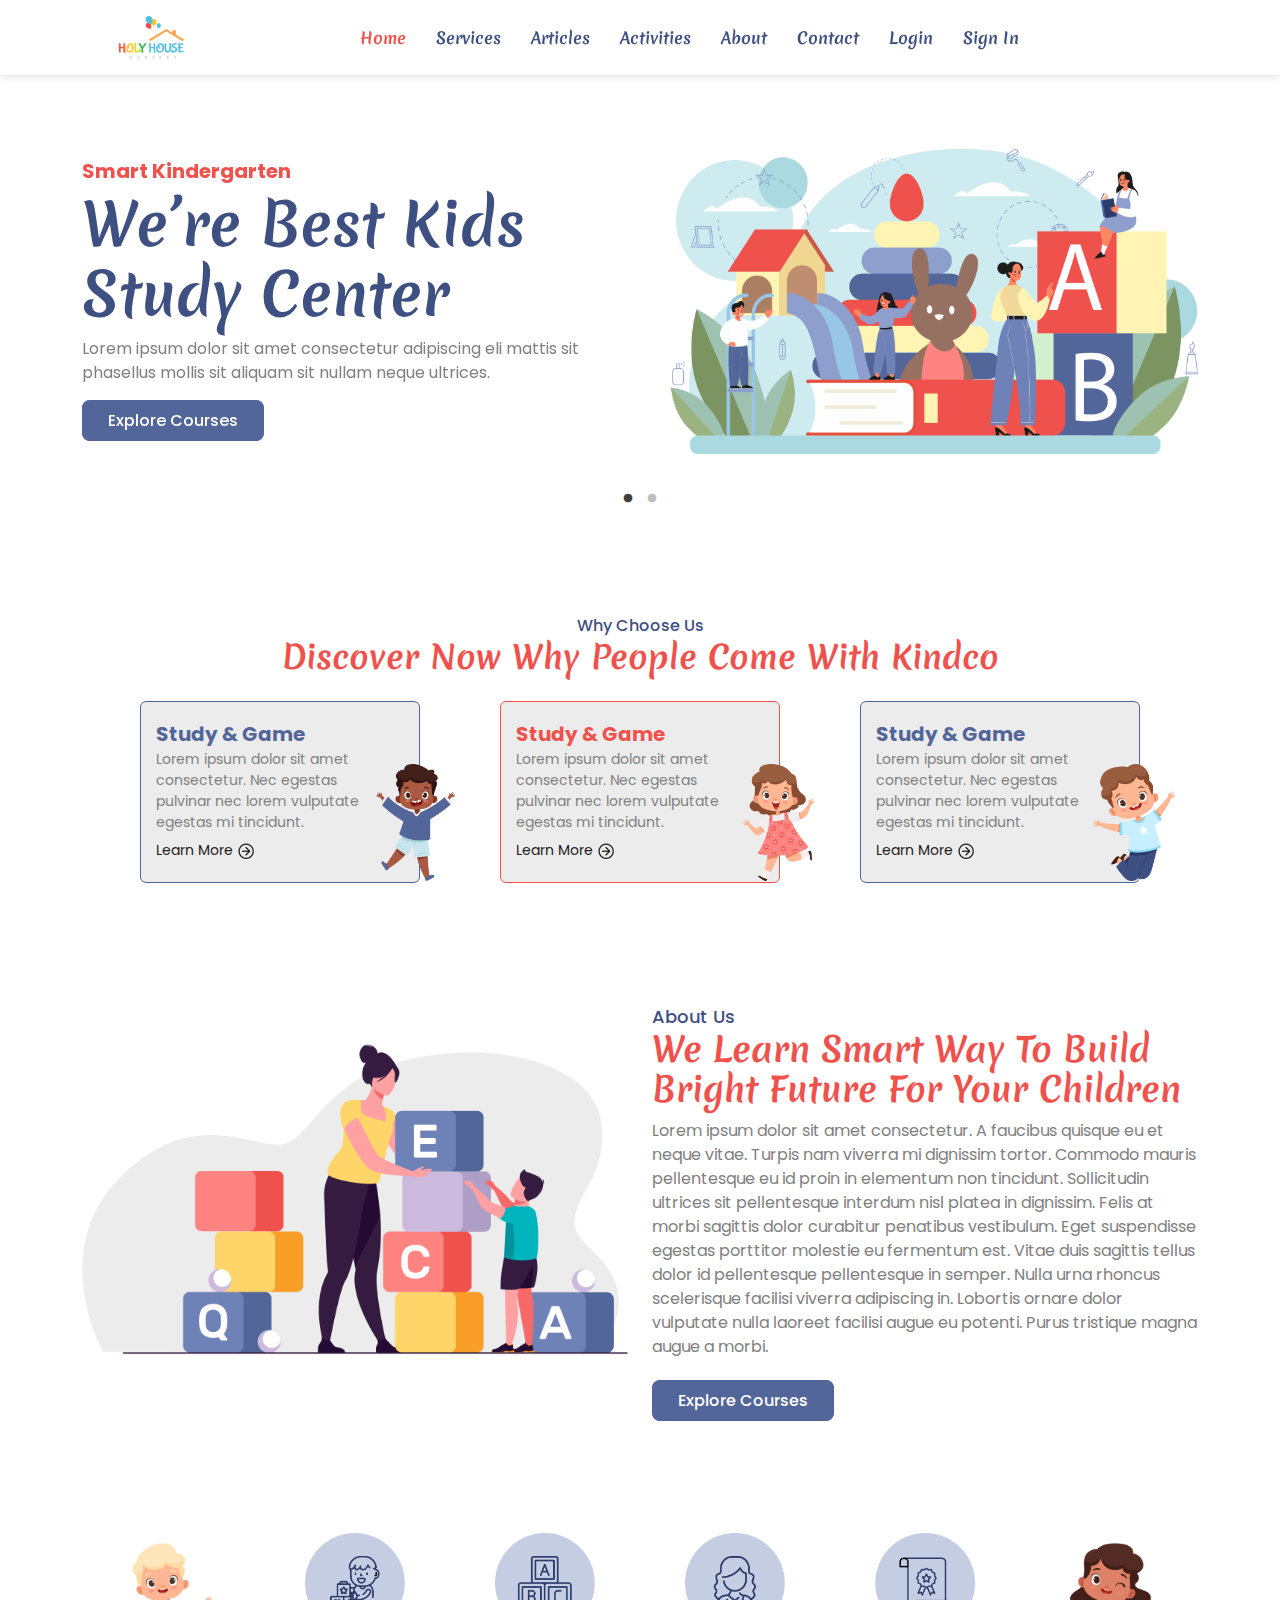
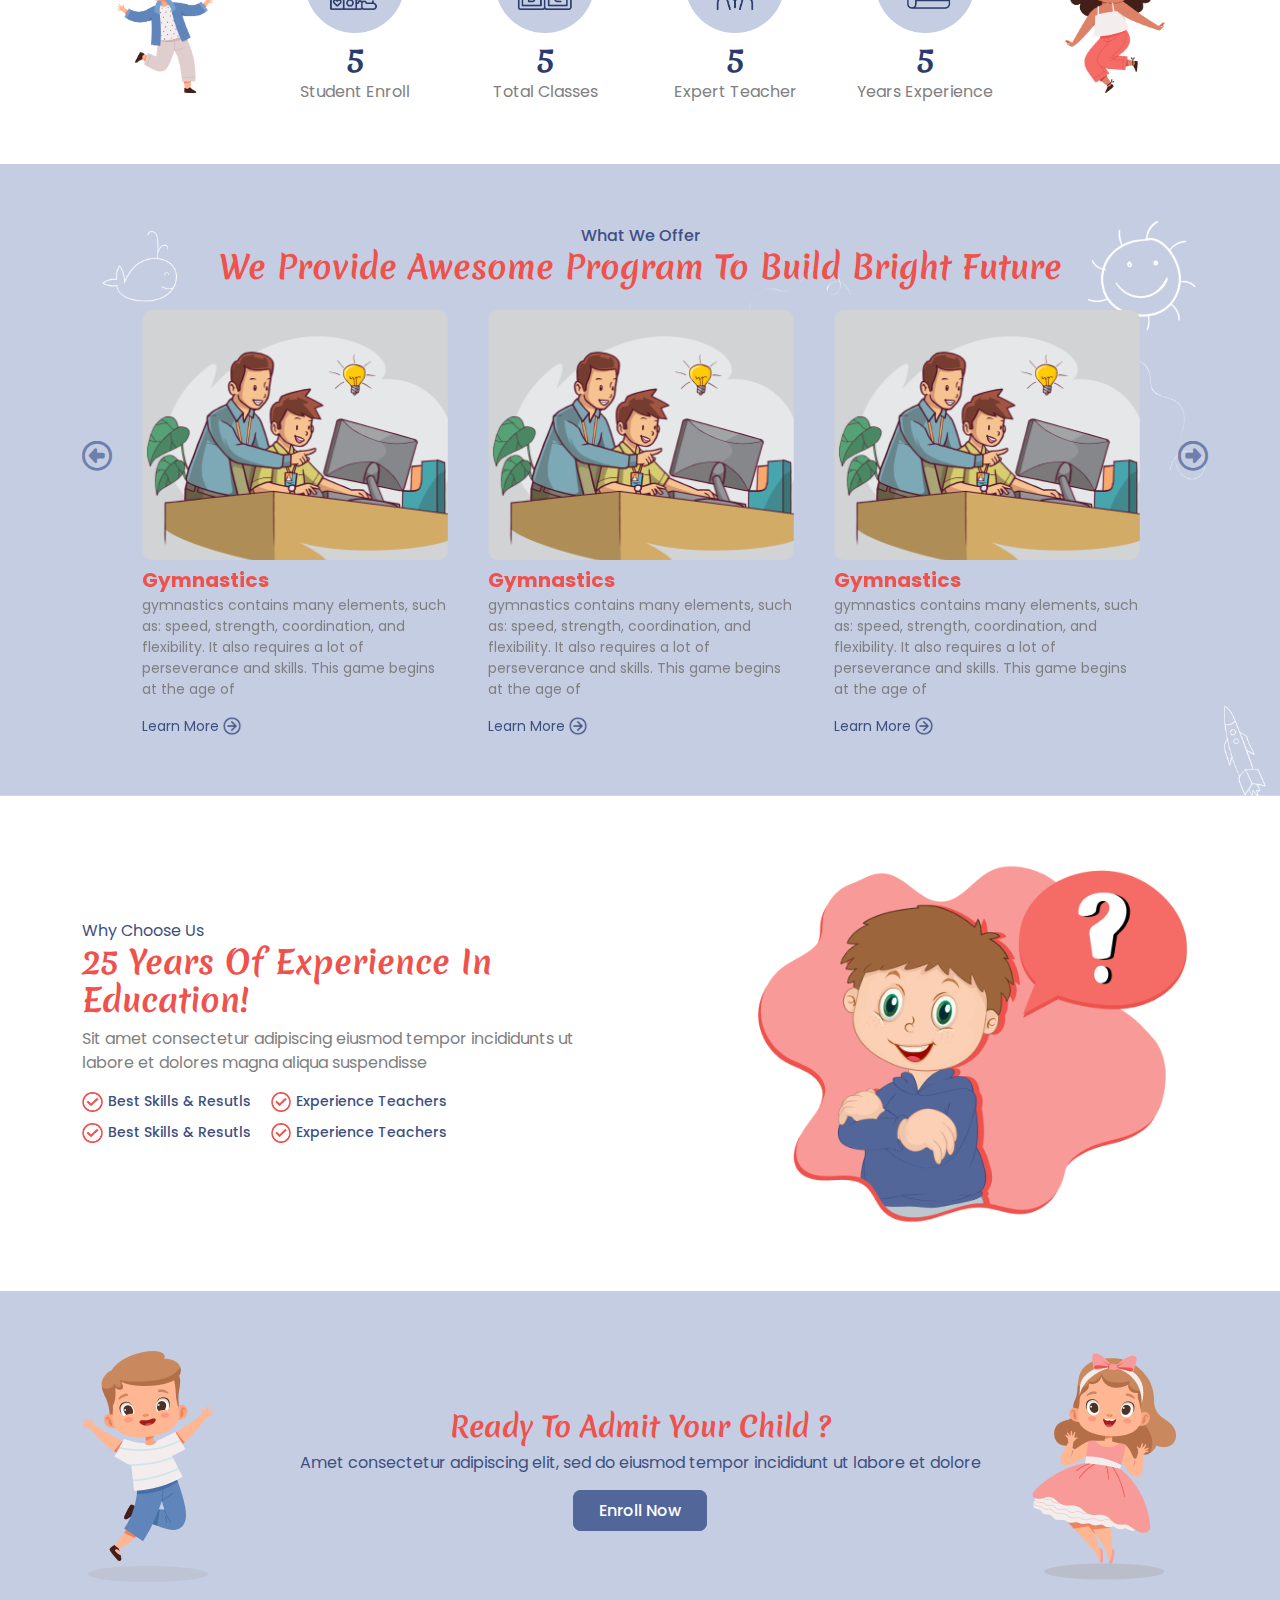
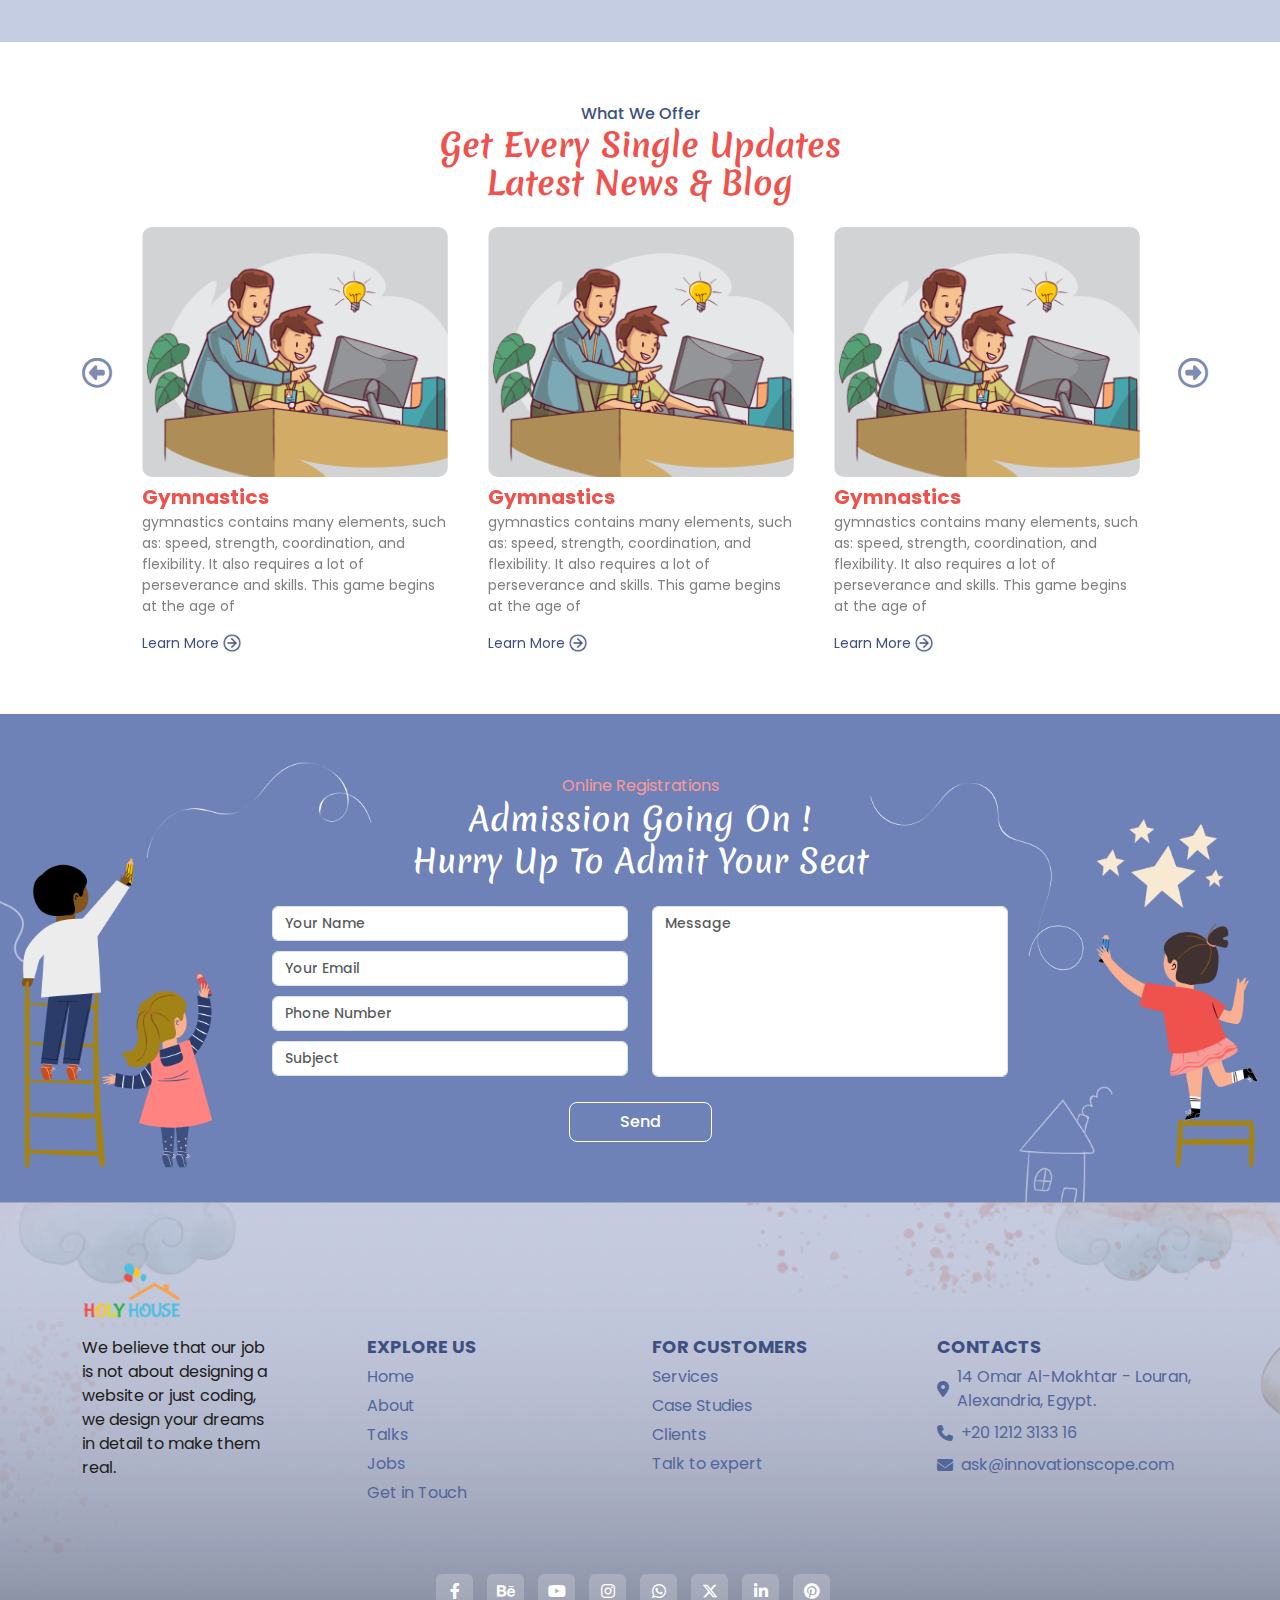
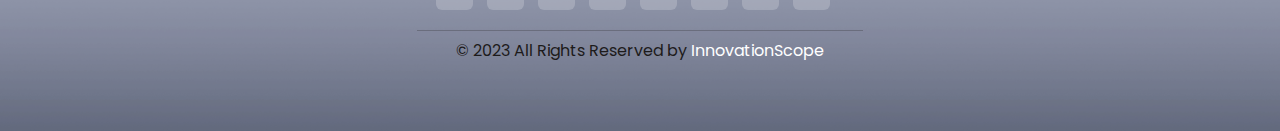
<file: index.html>
<!DOCTYPE html>
<html lang="en">
<head>
    <meta charset="UTF-8">
    <meta name="viewport" content="width=device-width, initial-scale=1.0">
    <link rel="stylesheet" href="vendor/bootstrap-5.3.0-dist/css/bootstrap.css">
    <link rel="stylesheet" href="vendor/slick-carousel/css/slick.css">
    <link rel="stylesheet" href="vendor/slick-carousel/css/slick-theme.css">
    <link rel="stylesheet" href="vendor/font-awesome/css/all.min.css">
    <link rel="stylesheet" href="css/main.css">
    <link rel="stylesheet" href="css/home.css">
    <link rel="icon" type="image/x-icon" href="/images/logo.png">
    <title>Home | Holy House</title>
</head>
<body>
    <header>
        <nav class="container-fluid d-flex align-items-center justify-content-between fixed-top">
            <a href="index.html" class="logo">
                <img src="images/logo.png" alt="logo">
            </a>
            <input type="checkbox" id="click">
            <label for="click" class="menu-btn">
                <img src="images/nav-menu.png" alt="icon">
            </label>
            <ul class="nav-links m-auto align-items-center justify-content-lg-center">
                <li><a class="nav-link active" href="index.html">Home</a></li>
                <li><a class="nav-link" href="services.html">Services</a></li>
                <li><a class="nav-link" href="articles.html">Articles</a></li>
                <li><a class="nav-link" href="activities.html">Activities</a></li>
                <li><a class="nav-link" href="about.html">About</a></li>
                <li><a class="nav-link" href="contact.html">Contact</a></li>
                <li><a class="nav-link" href="login.html">Login</a></li>
                <li><a class="nav-link" href="register.html">Sign In</a></li>
            </ul>
        </nav>
    </header>
    <section class="hero-sec sec-ptb">
        <div class="container">
            <div class="hero-slider">
                <div class="row align-items-center d-flex hero-slider-container">
                    <div class="col-md-6 hero-sec-content">
                        <div class="red fw-700 mb-1">Smart Kindergarten</div>
                        <h1 class="fw-700 blue-primary secondary-font">We’re Best Kids <br>Study Center</h1>
                        <p class="mb-4">Lorem ipsum dolor sit amet consectetur adipiscing eli mattis sit phasellus mollis sit aliquam sit
                            nullam neque
                            ultrices.</p>
                        <a href="#" class="main-btn">Explore Courses</a>
                    </div>
                    <div class="col-md-6"><img src="images/hero-img.png" alt="image"></div> 
                </div>
                <div class="row align-items-center d-flex hero-slider-container">
                    <div class="col-md-6 hero-sec-content">
                        <div class="red fw-700 mb-1">Smart Kindergarten</div>
                        <h1 class="fw-700 blue-primary secondary-font">We’re Best Kids <br>Study Center</h1>
                        <p class="mb-4">Lorem ipsum dolor sit amet consectetur adipiscing eli mattis sit phasellus mollis sit aliquam sit
                            nullam neque
                            ultrices.</p>
                        <a href="#" class="main-btn">Explore Courses</a>
                    </div>
                    <div class="col-md-6"><img src="images/hero-img.png" alt="image"></div> 
                </div>
                
            </div>
            
        </div>
    </section>

    <section class="why-choose-us sec-ptb container">
        <div class="title text-center">
            <div class="blue-primary">Why Choose Us</div>
            <h2 class="red secondary-font fw-700">Discover Now Why People Come With Kindco</h2>
        </div>
        <div class="card-container row justify-content-center align-items-center mt-4">
            <div class="col-lg-4 first-card">
                <div class="card">
                    <h3 class="fw-700">Study & Game</h3>
                    <div class="position-relative">
                        <p>Lorem ipsum dolor
                            sit amet consectetur.
                            Nec egestas pulvinar
                            nec lorem vulputate
                            egestas mi tincidunt.</p>
                        <img class="position-absolute kid" src="images/home-card-1.png" alt="kid">
                    </div>
                    <div>
                        <a href="#" class="link">Learn More<img src="images/arrow.png" alt="icon"></a>
                    </div>
                </div>
            </div>
            <div class="col-lg-4 second-card">
                <div class="card">
                    <h3 class="fw-700">Study & Game</h3>
                    <div class="position-relative">
                        <p>Lorem ipsum dolor
                            sit amet consectetur.
                            Nec egestas pulvinar
                            nec lorem vulputate
                            egestas mi tincidunt.</p>
                        <img class="position-absolute kid" src="images/home-card-2.png" alt="kid">
                    </div>
                    <div>
                        <a href="#" class="link">Learn More<img src="images/arrow.png" alt="icon"></a>
                    </div>
                </div>
            </div>
            <div class="col-lg-4 third-card">
                <div class="card">
                    <h3 class="fw-700">Study & Game</h3>
                    <div class="position-relative">
                        <p>Lorem ipsum dolor
                            sit amet consectetur.
                            Nec egestas pulvinar
                            nec lorem vulputate
                            egestas mi tincidunt.</p>
                        <img class="position-absolute kid" src="images/home-card-3.png" alt="kid">
                    </div>
                    <div>
                        <a href="#" class="link">Learn More<img src="images/arrow.png" alt="icon"></a>
                    </div>
                </div>
            </div>
        </div>
    </section>

    <section class="about-us sec-ptb container">
        <div class="row align-items-center">
            <div class="col-lg-6">
                <img class="w-100 mb-3" src="images/home-about-us.png" alt="about-us">
            </div>
            <div class="col-lg-6 content text-center text-lg-start">
                <div class="blue-primary">About Us</div>
                <h2 class="secondary-font red fw-700">We Learn Smart Way To Build
                Bright Future For Your Children</h2>
                <p>Lorem ipsum dolor sit amet consectetur. A faucibus quisque eu et neque vitae. Turpis nam viverra mi dignissim tortor.
                Commodo mauris pellentesque eu id proin in elementum non tincidunt. Sollicitudin ultrices sit pellentesque interdum nisl
                platea in dignissim. Felis at morbi sagittis dolor curabitur penatibus vestibulum. Eget suspendisse egestas porttitor
                molestie eu fermentum est. Vitae duis sagittis tellus dolor id pellentesque pellentesque in semper. Nulla urna rhoncus
                scelerisque facilisi viverra adipiscing in. Lobortis ornare dolor vulputate nulla laoreet facilisi augue eu potenti.
                Purus tristique magna augue a morbi.</p>
                <a href="#" class="main-btn">Explore Courses</a>
            </div>
        </div>
    </section>

    <section class="counter sec-ptb container">
        <div class="row align-items-center justify-content-center">
            <div class="d-none d-md-block col-md-2">
                <img class="counter-img" src="images/counter-img-1.png" alt="kid">
            </div>
            <div class="col-6 col-md-2 text-center">
                <div class="item">
                    <img src="images/counter-item-1.png" alt="img">
                    <div class="info">
                        <h4 class="secondary-font mt-2 counter-y">2000</h4>
                        <div class="info">Student Enroll</div>
                    </div>
                </div>
            </div>
            <div class="col-6 col-md-2 text-center">
                <div class="item">
                    <img src="images/counter-item-2.png" alt="img">
                    <div class="info">
                        <h4 class="secondary-font blue-primary mt-2 counter-c">20</h4>
                        <div class="info">Total Classes</div>
                    </div>
                </div>
            </div>
            <div class="col-6 col-md-2 text-center">
                <div class="item">
                    <img src="images/counter-item-3.png" alt="img">
                    <div class="info">
                        <h4 class="secondary-font mt-2 counter-p">42</h4>
                        <div class="info">Expert Teacher</div>
                    </div>
                </div>
            </div>
            <div class="col-6 col-md-2 text-center">
                <div class="item">
                    <img src="images/counter-item-4.png" alt="img">
                    <div class="info">
                        <h4 class="secondary-font mt-2 counter-p">24</h4>
                        <div class="info">Years Experience</div>
                    </div>
                </div>
            </div>
            <div class="d-none d-md-block col-md-2">
                <img class="counter-img" src="images/counter-img-2.png" alt="kid">
            </div>
        </div>
    </section>

    <section class="services sec-ptb">
        <div class="container">
            <div class="title text-center mb-4">
                <div class="blue-primary">What We Offer</div>
                <h2 class="fw-700 red secondary-font">We Provide Awesome Program To Build Bright Future</h2>
            </div>
            <div class="home-slider">    
                <div class="item">
                    <a href="#">
                        <div class="img-holder mb-2">
                            <img src="images/test-card.png" alt="service">
                        </div>
                        <h5 class="red fw-700">Gymnastics</h5>
                        <p>gymnastics contains many elements, such as: speed, strength, coordination, and flexibility. It also requires a
                            lot of perseverance and skills. This game begins at the age of</p>
                        <div class="link blue-primary">Learn More<img src="images/arrow-blue.png" alt="icon"></div>
                    </a>
                </div>
                <div class="item">
                    <a href="#">
                        <div class="img-holder mb-2">
                            <img src="images/test-card.png" alt="service">
                        </div>
                        <h5 class="red fw-700">Gymnastics</h5>
                        <p>gymnastics contains many elements, such as: speed, strength, coordination, and flexibility. It also requires
                            a
                            lot of perseverance and skills. This game begins at the age of</p>
                        <div class="link blue-primary">Learn More<img src="images/arrow-blue.png" alt="icon"></div>
                    </a>
                </div>
                <div class="item">
                    <a href="#">
                        <div class="img-holder mb-2">
                            <img src="images/test-card.png" alt="service">
                        </div>
                        <h5 class="red fw-700">Gymnastics</h5>
                        <p>gymnastics contains many elements, such as: speed, strength, coordination, and flexibility. It also requires a
                            lot of perseverance and skills. This game begins at the age of</p>
                        <div class="link blue-primary">Learn More<img src="images/arrow-blue.png" alt="icon"></div>
                    </a>
                </div>

                <div class="item">
                    <a href="#">
                        <div class="img-holder mb-2">
                            <img src="images/test-card.png" alt="service">
                        </div>
                        <h5 class="red fw-700">Gymnastics</h5>
                        <p>gymnastics contains many elements, such as: speed, strength, coordination, and flexibility. It also requires
                            a
                            lot of perseverance and skills. This game begins at the age of</p>
                        <div class="link blue-primary">Learn More<img src="images/arrow-blue.png" alt="icon"></div>
                    </a>
                </div>
            </div>
        </div>
    </section>

    <section class="why-us sec-ptb">
        <div class="container">
            <div class="row align-items-center">
                <div class="col-md-6 text-center text-md-start">
                    <div class="content">
                        <div class="blue-primary">Why Choose Us</div>
                        <h2 class="red fw-700 secondary-font">25 Years Of Experience In Education!</h2>
                        <p>Sit amet consectetur adipiscing eiusmod tempor incididunts ut labore et dolores magna aliqua suspendisse</p>
                        <ul>
                            <li class="d-flex align-items-center justify-content-between justify-content-md-start">
                                <div class="d-flex align-items-center child"><img src="images/red-arrow.png" alt="arrow">Best Skills & Resutls</div>
                                <div class="d-flex align-items-center child"><img src="images/red-arrow.png" alt="arrow">Experience Teachers</div>
                            </li>
                            <li class="d-flex align-items-center justify-content-between justify-content-md-start">
                                <div class="d-flex align-items-center child"><img src="images/red-arrow.png" alt="arrow">Best Skills & Resutls</div>
                                <div class="d-flex align-items-center child"><img src="images/red-arrow.png" alt="arrow">Experience Teachers</div>
                            </li>
                        </ul>
                    </div>
                </div>
                <div class="col-md-5 offset-md-1">
                    <img class="main-img" src="images/why-us.png" alt="why-choose-us">
                </div>
            </div>
        </div>
    </section>

    <section class="enroll sec-ptb">
        <div class="container">
            <div class="row align-items-center">
                <div class="col-md-2 d-none d-md-block"><img src="images/enroll-kid-1.png" alt="kid"></div>
                <div class="col-md-8 text-center">
                    <h3 class="fw-700 secondary-font red">Ready To Admit Your Child ?</h3>
                    <p class="blue-primary">Amet consectetur adipiscing elit, sed do eiusmod tempor incididunt ut labore et dolore</p>
                    <div class="mt-4">
                        <a href="#" class="main-btn">Enroll Now</a>
                    </div>
                </div>
                <div class="col-md-2 d-none d-md-block"><img src="images/enroll-kid-2.png" alt="kid"></div>
            </div>
        </div>
    </section>

    <section class="services sec-ptb blogs">
        <div class="container home-second-slider">
            <div class="title text-center mb-4">
                <div class="blue-primary">What We Offer</div>
                <h2 class="fw-700 red secondary-font">Get Every Single Updates <br> Latest News & Blog</h2>
            </div>
            <div class="home-slider">
                <div class="item">
                    <a href="#">
                        <div class="img-holder mb-2">
                            <img src="images/test-card.png" alt="service">
                        </div>
                        <h5 class="red fw-700">Gymnastics</h5>
                        <p>gymnastics contains many elements, such as: speed, strength, coordination, and flexibility. It
                            also requires a
                            lot of perseverance and skills. This game begins at the age of</p>
                        <div class="link blue-primary">Learn More<img src="images/arrow-blue.png" alt="icon"></div>
                    </a>
                </div>
                <div class="item">
                    <a href="#">
                        <div class="img-holder mb-2">
                            <img src="images/test-card.png" alt="service">
                        </div>
                        <h5 class="red fw-700">Gymnastics</h5>
                        <p>gymnastics contains many elements, such as: speed, strength, coordination, and flexibility. It
                            also requires a
                            lot of perseverance and skills. This game begins at the age of</p>
                        <div class="link blue-primary">Learn More<img src="images/arrow-blue.png" alt="icon"></div>
                    </a>
                </div>
                <div class="item">
                    <a href="#">
                        <div class="img-holder mb-2">
                            <img src="images/test-card.png" alt="service">
                        </div>
                        <h5 class="red fw-700">Gymnastics</h5>
                        <p>gymnastics contains many elements, such as: speed, strength, coordination, and flexibility. It
                            also requires a
                            lot of perseverance and skills. This game begins at the age of</p>
                        <div class="link blue-primary">Learn More<img src="images/arrow-blue.png" alt="icon"></div>
                    </a>
                </div>
    
                <div class="item">
                    <a href="#">
                        <div class="img-holder mb-2">
                            <img src="images/test-card.png" alt="service">
                        </div>
                        <h5 class="red fw-700">Gymnastics</h5>
                        <p>gymnastics contains many elements, such as: speed, strength, coordination, and flexibility. It
                            also requires a
                            lot of perseverance and skills. This game begins at the age of</p>
                        <div class="link blue-primary">Learn More<img src="images/arrow-blue.png" alt="icon"></div>
                    </a>
                </div>
    
            </div>
        </div>
    </section>

    <section class="registrations sec-ptb">
        <div class="container">
            <div class="title text-center mb-4">
                <div>Online Registrations</div>
                <h2 class="secondary-font">Admission Going On ! <br>
                    Hurry Up To Admit Your Seat</h2>
            </div>
            <div class="row justify-content-center">
                <div class="col-md-9 col-lg-8">
                    <form action="" type="post"></form>
                        <div class="row justify-content-center">
                            <div class="col-md-6">
                                <input type="text" class="form-control"  placeholder="Your Name" name="name">
                                <input type="email" class="form-control"  placeholder="Your Email" name="email">
                                <input type="number" class="form-control" placeholder="Phone Number" name="phone">
                                <input type="text" class="form-control" placeholder="Subject" name="subject">
                            </div>
                            <div class="col-md-6">
                                <textarea class="form-control" id="exampleFormControlTextarea1" rows="3" placeholder="Message" name="message"></textarea>
                            </div>
                        </div>
                        <div class="text-center mt-3">
                            <button type="submit" class="main-btn">Send</button>
                        </div>
                    </form>
                </div>
            </div>
        </div>
    </section>

    <footer class="sec-ptb">
        <div class="container">
            <img class="logo mb-2" src="images/logo.png" alt="logo">
            <div class="row flex-wrap justify-content-center">
                <div class="col-md-6 col-lg-3">
                    <p>We believe that our job is not about
                        designing a website or just coding,
                        we design your dreams in detail to
                        make them real.</p>
                </div>
                <div class="col-md-6 col-lg-3">
                    <h3 class="mb-2">EXPLORE US</h3>
                    <ul>
                        <li><a href="index.html">Home</a></li>
                        <li><a href="about.html">About</a></li>
                        <li><a href="talks.html">Talks</a></li>
                        <li><a href="jobs.html">Jobs</a></li>
                        <li><a href="get-in-touch.html">Get in Touch</a></li>
                    </ul>
                </div>
                <div class="col-md-6 col-lg-3">
                    <h3 class="mb-2">FOR CUSTOMERS</h3>
                    <ul>
                        <li><a href="services.html">Services</a></li>
                        <li><a href="case-studies.html">Case Studies</a></li>
                        <li><a href="clients.html">Clients</a></li>
                        <li><a href="talk-to-expert.html">Talk to expert</a></li>
                    </ul>
                </div>
                <div class="col-md-6 col-lg-3">
                    <h3 class="mb-2">CONTACTS</h3>
                    <div class="contacts">
                        <div class="d-flex align-items-center mb-2">
                            <i class="fa-solid fa-location-dot me-2"></i>
                            <div>14 Omar Al-Mokhtar - Louran, Alexandria, Egypt.</div>
                        </div>
                        <div class="d-flex align-items-center mb-2">
                            <i class="fa-solid fa-phone me-2"></i>
                            <div>+20 1212 3133 16</div>
                        </div>
                        <div class="d-flex align-items-center mb-2">
                            <i class="fa-solid fa-envelope me-2"></i>
                            <div>ask@innovationscope.com</div>
                        </div>
                    </div>
                </div>
            </div>
            <div class="social-links d-flex justify-content-center mt-5">
                <a href="#"><i class="fa-brands fa-facebook-f"></i></a>
                <a href="#"><i class="fa-brands fa-behance"></i></a>
                <a href="#"><i class="fa-brands fa-youtube"></i></a>
                <a href="#"><i class="fa-brands fa-instagram"></i></a>
                <a href="#"><i class="fa-brands fa-whatsapp"></i></a>
                <a href="#"><i class="fa-brands fa-x-twitter"></i></a>
                <a href="#"><i class="fa-brands fa-linkedin-in"></i></a>
                <a href="#"><i class="fa-brands fa-pinterest"></i></a>
            </div>
            <hr>
            <div class="text-center copy-right my-2">
                © 2023 All Rights Reserved by <a href="www.innovation-scope.com">InnovationScope</a>
            </div>
        </div>
    </footer>

<script src="vendor/jquery/jquery.js"></script>
<script src="vendor/bootstrap-5.3.0-dist/js/bootstrap.js"></script>
<script src="vendor/slick-carousel/js/slick.min.js"></script>
<script src="vendor/counter/countMe.min.js"></script>
<script>
    $(document).ready(function() {
        $('.home-slider').slick({
            slidesToShow: 3,
            slidesToScroll: 1,
            responsive: [
                {
                    breakpoint: 768,
                    settings: {
                        slidesToShow: 1,
                        slidesToScroll: 1,
                        infinite: true,
                        arrows: false,
                        dots: true
                    }
                }
            ]
        });
        $('.hero-slider').slick({
                slidesToShow: 1,
                slidesToScroll: 1,
                arrows: false,
                dots: true,
                autoplay: true,
                autoplaySpeed: 3000, 
        });
        // $(selector).countMe(delay,speed)
        $(".counter-y").countMe(500, 65);
        $(".counter-c").countMe(500, 65);
        $(".counter-p").countMe(500, 65);
        $(".counter-d").countMe(500, 65);
    });
    

        
</script>
</body>
</html>
</file>
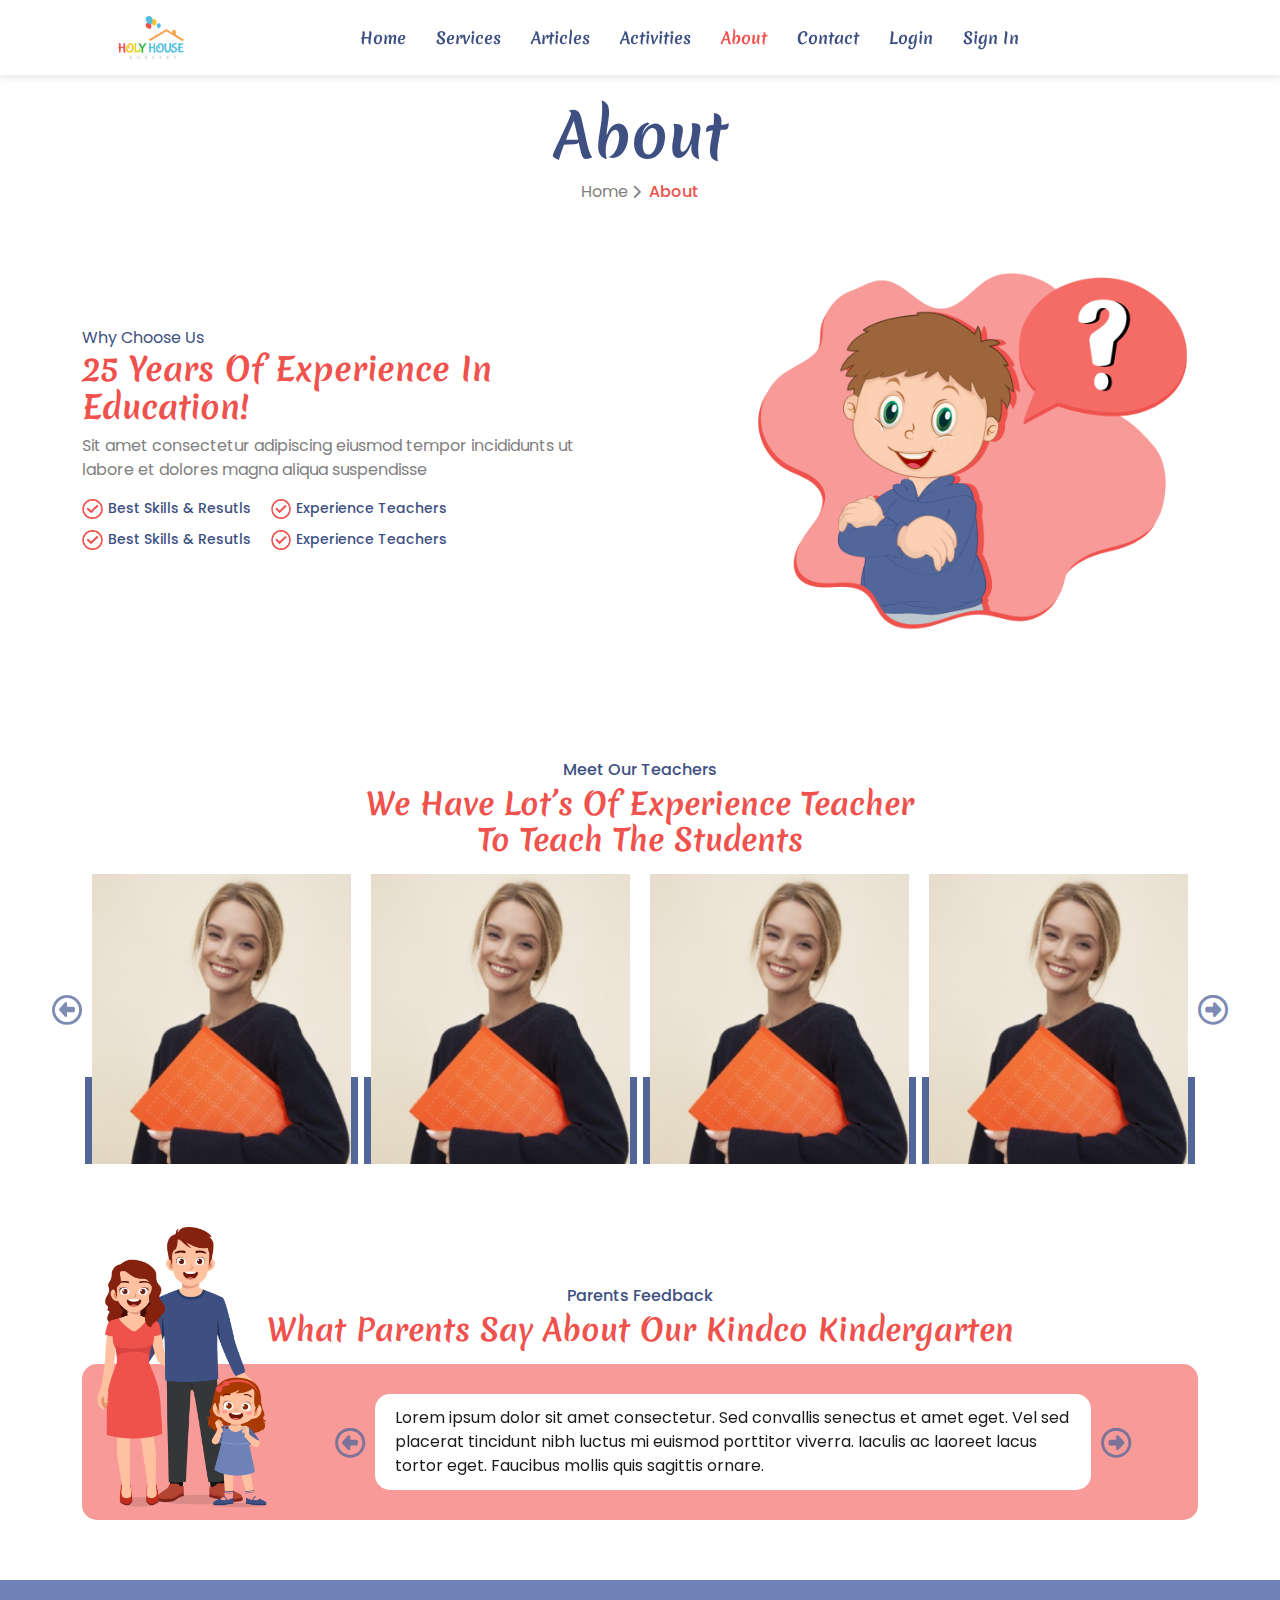
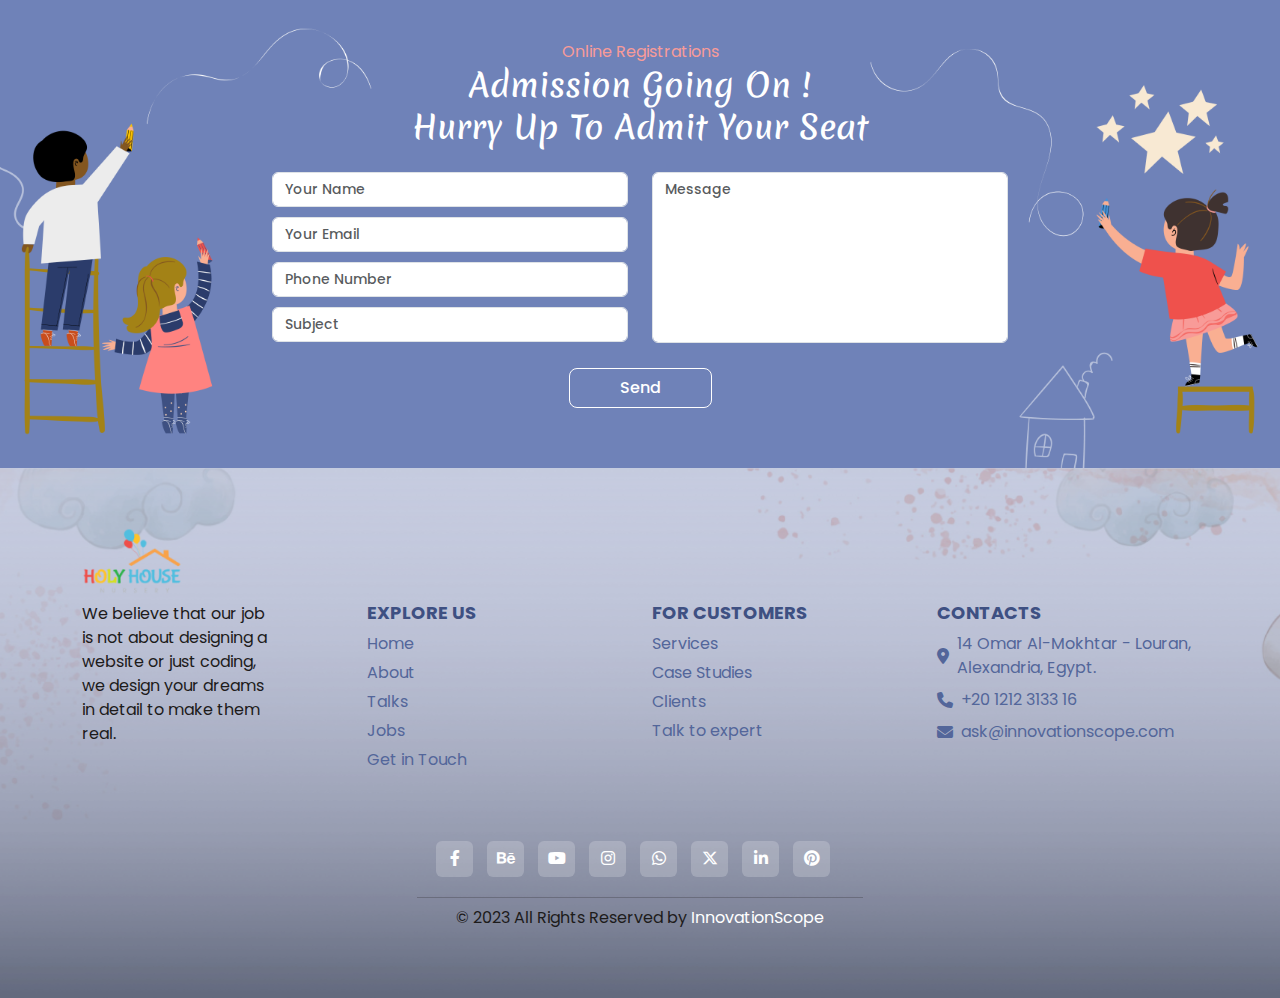
<file: about.html>
<!DOCTYPE html>
<html lang="en">

<head>
    <meta charset="UTF-8">
    <meta name="viewport" content="width=device-width, initial-scale=1.0">
    <link rel="stylesheet" href="vendor/bootstrap-5.3.0-dist/css/bootstrap.css">
    <link rel="stylesheet" href="vendor/slick-carousel/css/slick.css">
    <link rel="stylesheet" href="vendor/slick-carousel/css/slick-theme.css">
    <link rel="stylesheet" href="vendor/font-awesome/css/all.min.css">
    <link rel="stylesheet" href="css/main.css">
    <link rel="stylesheet" href="css/about-us.css">
    <link rel="icon" type="image/x-icon" href="/images/logo.png">
    <title>About-Us | Holy House</title>
</head>

<body>
    <header>
        <nav class="container-fluid d-flex align-items-center justify-content-between fixed-top">
            <a href="index.html" class="logo">
                <img src="images/logo.png" alt="logo">
            </a>
            <input type="checkbox" id="click">
            <label for="click" class="menu-btn">
                <img src="images/nav-menu.png" alt="icon">
            </label>
            <ul class="nav-links m-auto align-items-center justify-content-lg-center">
                <li><a class="nav-link" href="index.html">Home</a></li>
                <li><a class="nav-link" href="services.html">Services</a></li>
                <li><a class="nav-link" href="articles.html">Articles</a></li>
                <li><a class="nav-link" href="activities.html">Activities</a></li>
                <li><a class="nav-link active" href="about.html">About</a></li>
                <li><a class="nav-link" href="contact.html">Contact</a></li>
                <li><a class="nav-link" href="login.html">Login</a></li>
                <li><a class="nav-link" href="register.html">Sign In</a></li>
            </ul>
        </nav>
    </header>

    <section class="about-us landing-margin container">
        <div class="title text-center">
            <h1 class="secondary-font fw-700 blue-primary">About</h1>
            <div class="d-flex align-items-center justify-content-center bread-scrumb d-none d-md-flex">
                <a href="index.html">Home<i class="fa-solid fa-chevron-right ms-1 me-2"></i></a>
                <div class="red fw-500">About</div>
            </div>
        </div>
    </section>

    <section class="why-us sec-ptb">
        <div class="container">
            <div class="row align-items-center">
                <div class="col-md-6 text-center text-md-start">
                    <div class="content">
                        <div class="blue-primary">Why Choose Us</div>
                        <h2 class="red fw-700 secondary-font">25 Years Of Experience In Education!</h2>
                        <p>Sit amet consectetur adipiscing eiusmod tempor incididunts ut labore et dolores magna aliqua
                            suspendisse</p>
                        <ul>
                            <li class="d-flex align-items-center justify-content-between justify-content-md-start">
                                <div class="d-flex align-items-center child"><img src="images/red-arrow.png" alt="arrow">Best Skills & Resutls
                                </div>
                                <div class="d-flex align-items-center child"><img src="images/red-arrow.png" alt="arrow">Experience Teachers
                                </div>
                            </li>
                            <li class="d-flex align-items-center justify-content-between justify-content-md-start">
                                <div class="d-flex align-items-center child"><img src="images/red-arrow.png" alt="arrow">Best Skills & Resutls
                                </div>
                                <div class="d-flex align-items-center child"><img src="images/red-arrow.png" alt="arrow">Experience Teachers
                                </div>
                            </li>
                        </ul>
                    </div>
                </div>
                <div class="col-md-5 offset-md-1">
                    <img class="main-img" src="images/why-us.png" alt="why-choose-us">
                </div>
            </div>
        </div>
    </section>

    <section class="our-Teachers sec-ptb container">
        <div class="head-title text-center mb-3">
            <div class="blue-primary mb-1 fw-500">Meet Our Teachers</div>
            <h3 class="fw-700 red secondary-font">We Have Lot’s Of Experience Teacher <br>
            To Teach The Students</h3>
        </div>
        <div class="our-teachers-slider">
            <div class="teacher">
                <img src="images/teacher.png" alt="teacher">
                <div class="background-title">
                    <h4>Teacher Name</h4>
                    <div>Computer Teacher</div>
                </div>
            </div>
            <div class="teacher">
                <img src="images/teacher.png" alt="teacher">
                <div class="background-title">
                    <h4>Teacher Name</h4>
                    <div>Computer Teacher</div>
                </div>
            </div>
            <div class="teacher">
                <img src="images/teacher.png" alt="teacher">
                <div class="background-title">
                    <h4>Teacher Name</h4>
                    <div>Computer Teacher</div>
                </div>
            </div>
            <div class="teacher">
                <img src="images/teacher.png" alt="teacher">
                <div class="background-title">
                    <h4>Teacher Name</h4>
                    <div>Computer Teacher</div>
                </div>
            </div>
            <div class="teacher">
                <img src="images/teacher.png" alt="teacher">
                <div class="background-title">
                    <h4>Teacher Name</h4>
                    <div>Computer Teacher</div>
                </div>
            </div>
            
            
        </div>
    </section>

    <section class="parents-feedback our-Teachers sec-ptb container">
        <div class="head-title text-center mb-3">
            <div class="blue-primary mb-1 fw-500">Parents Feedback</div>
            <h3 class="fw-700 red secondary-font">What Parents Say About Our Kindco Kindergarten</h3>
        </div>
        <div class="box-container">
            <div class="row align-items-center position-relative">
                <div class="col-3">
                    <img class="feedback-img position-absolute" src="images/feedback.png" alt="img">
                </div>
                <div class="col-8">
                    <div class="feedback-slider">
                        <div class="item-container">
                            <div class="box">Lorem ipsum dolor sit amet consectetur. Sed convallis senectus et amet eget. Vel sed placerat tincidunt
                                nibh luctus mi
                                euismod porttitor viverra. Iaculis ac laoreet lacus tortor eget. Faucibus mollis quis sagittis ornare.
                            </div>
                        </div>
                        <div class="item-container">
                            <div class="box">Lorem ipsum dolor sit amet consectetur. Sed convallis senectus et amet eget. Vel sed placerat tincidunt
                                nibh luctus mi
                                euismod porttitor viverra. Iaculis ac laoreet lacus tortor eget. Faucibus mollis quis sagittis ornare.
                            </div>
                        </div>
                        <div class="item-container">
                            <div class="box">Lorem ipsum dolor sit amet consectetur. Sed convallis senectus et amet eget. Vel sed placerat tincidunt
                                nibh luctus mi
                                euismod porttitor viverra. Iaculis ac laoreet lacus tortor eget. Faucibus mollis quis sagittis ornare.
                            </div>
                        </div>
                        <div class="item-container">
                            <div class="box">Lorem ipsum dolor sit amet consectetur. Sed convallis senectus et amet eget. Vel sed placerat tincidunt
                                nibh luctus mi
                                euismod porttitor viverra. Iaculis ac laoreet lacus tortor eget. Faucibus mollis quis sagittis ornare.
                            </div>
                        </div>
                        
                    </div>
                </div>
            </div>
        </div>
       
    </section>

    <section class="registrations sec-ptb">
        <div class="container">
            <div class="title text-center mb-4">
                <div>Online Registrations</div>
                <h2 class="secondary-font">Admission Going On ! <br>
                    Hurry Up To Admit Your Seat</h2>
            </div>
            <div class="row justify-content-center">
                <div class="col-md-9 col-lg-8">
                    <form action="" type="post"></form>
                    <div class="row justify-content-center">
                        <div class="col-md-6">
                            <input type="text" class="form-control" placeholder="Your Name" name="name">
                            <input type="email" class="form-control" placeholder="Your Email" name="email">
                            <input type="number" class="form-control" placeholder="Phone Number" name="phone">
                            <input type="text" class="form-control" placeholder="Subject" name="subject">
                        </div>
                        <div class="col-md-6">
                            <textarea class="form-control" id="exampleFormControlTextarea1" rows="3" placeholder="Message"
                                name="message"></textarea>
                        </div>
                    </div>
                    <div class="text-center mt-3">
                        <button type="submit" class="main-btn">Send</button>
                    </div>
                    </form>
                </div>
            </div>
        </div>
    </section>

    <footer class="sec-ptb">
        <div class="container">
            <img class="logo mb-2" src="images/logo.png" alt="logo">
            <div class="row flex-wrap justify-content-center">
                <div class="col-md-6 col-lg-3">
                    <p>We believe that our job is not about
                        designing a website or just coding,
                        we design your dreams in detail to
                        make them real.</p>
                </div>
                <div class="col-md-6 col-lg-3">
                    <h3 class="mb-2">EXPLORE US</h3>
                    <ul>
                        <li><a href="index.html">Home</a></li>
                        <li><a href="about.html">About</a></li>
                        <li><a href="talks.html">Talks</a></li>
                        <li><a href="jobs.html">Jobs</a></li>
                        <li><a href="get-in-touch.html">Get in Touch</a></li>
                    </ul>
                </div>
                <div class="col-md-6 col-lg-3">
                    <h3 class="mb-2">FOR CUSTOMERS</h3>
                    <ul>
                        <li><a href="services.html">Services</a></li>
                        <li><a href="case-studies.html">Case Studies</a></li>
                        <li><a href="clients.html">Clients</a></li>
                        <li><a href="talk-to-expert.html">Talk to expert</a></li>
                    </ul>
                </div>
                <div class="col-md-6 col-lg-3">
                    <h3 class="mb-2">CONTACTS</h3>
                    <div class="contacts">
                        <div class="d-flex align-items-center mb-2">
                            <i class="fa-solid fa-location-dot me-2"></i>
                            <div>14 Omar Al-Mokhtar - Louran, Alexandria, Egypt.</div>
                        </div>
                        <div class="d-flex align-items-center mb-2">
                            <i class="fa-solid fa-phone me-2"></i>
                            <div>+20 1212 3133 16</div>
                        </div>
                        <div class="d-flex align-items-center mb-2">
                            <i class="fa-solid fa-envelope me-2"></i>
                            <div>ask@innovationscope.com</div>
                        </div>
                    </div>
                </div>
            </div>
            <div class="social-links d-flex justify-content-center mt-5">
                <a href="#"><i class="fa-brands fa-facebook-f"></i></a>
                <a href="#"><i class="fa-brands fa-behance"></i></a>
                <a href="#"><i class="fa-brands fa-youtube"></i></a>
                <a href="#"><i class="fa-brands fa-instagram"></i></a>
                <a href="#"><i class="fa-brands fa-whatsapp"></i></a>
                <a href="#"><i class="fa-brands fa-x-twitter"></i></a>
                <a href="#"><i class="fa-brands fa-linkedin-in"></i></a>
                <a href="#"><i class="fa-brands fa-pinterest"></i></a>
            </div>
            <hr>
            <div class="text-center copy-right my-2">
                © 2023 All Rights Reserved by <a href="www.innovation-scope.com">InnovationScope</a>
            </div>
        </div>
    </footer>


    <script src="vendor/jquery/jquery.js"></script>
    <script src="vendor/bootstrap-5.3.0-dist/js/bootstrap.js"></script>
    <script src="vendor/slick-carousel/js/slick.min.js"></script>
    <script>
        $(document).ready(function () {
            $('.our-teachers-slider').slick({
                slidesToShow: 4,
                slidesToScroll: 1,
                responsive: [
                    {
                        breakpoint: 993,
                        settings: {
                            slidesToShow: 3,
                            
                        }
                    },
                    {
                        breakpoint: 768,
                        settings: {
                            slidesToShow: 1,
                            slidesToScroll: 1,
                            infinite: true,
                            arrows: false,
                            dots: true
                        }
                    }
                ]
            });
            $('.feedback-slider').slick({
                slidesToShow: 1,
                slidesToScroll: 1,
                 responsive: [
                    {
                        breakpoint: 768,
                        settings: {
                            slidesToShow: 1,
                            slidesToScroll: 1,
                            infinite: true,
                            arrows: false,
                            dots: true
                        }
                    }
                ]
            });
        });
    </script>


</body>
</html>
</file>
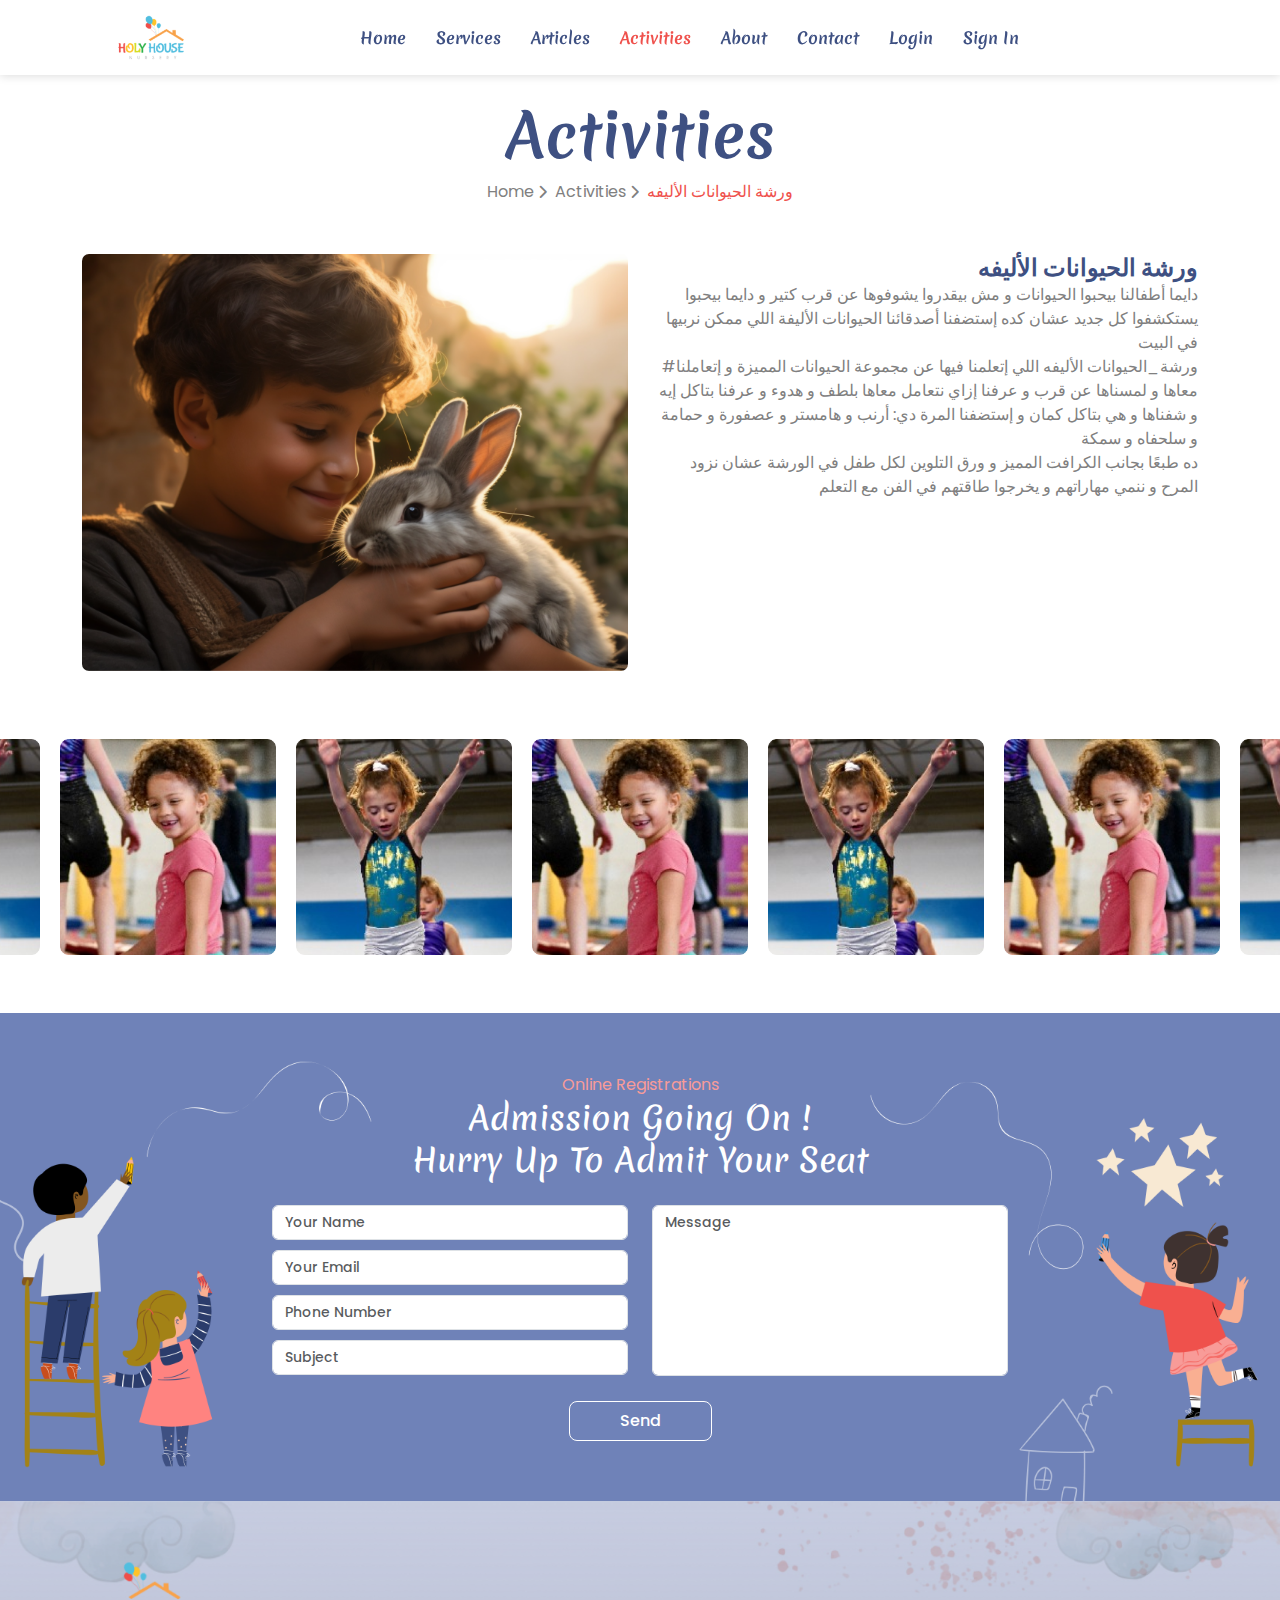
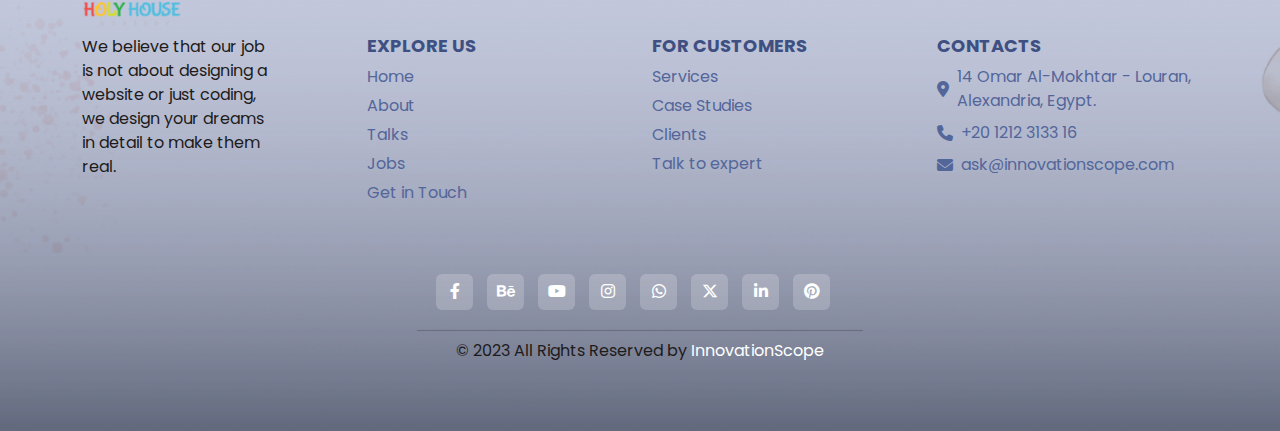
<file: activities-details.html>
<!DOCTYPE html>
<html lang="en">

<head>
    <meta charset="UTF-8">
    <meta name="viewport" content="width=device-width, initial-scale=1.0">
    <link rel="stylesheet" href="vendor/bootstrap-5.3.0-dist/css/bootstrap.css">
    <link rel="stylesheet" href="vendor/slick-carousel/css/slick.css">
    <link rel="stylesheet" href="vendor/slick-carousel/css/slick-theme.css">
    <link rel="stylesheet" href="vendor/font-awesome/css/all.min.css">
    <link rel="stylesheet" href="css/main.css">
    <link rel="stylesheet" href="css/services.css">
    <link rel="stylesheet" href="vendor/magnific-popup/css/magnific-popup.css.css">
    <link rel="icon" type="image/x-icon" href="/images/logo.png">
    <title>Activities-details | Holy House</title>
</head>

<body>
    <header>
        <nav class="container-fluid d-flex align-items-center justify-content-between fixed-top">
            <a href="index.html" class="logo">
                <img src="images/logo.png" alt="logo">
            </a>
            <input type="checkbox" id="click">
            <label for="click" class="menu-btn">
                <img src="images/nav-menu.png" alt="icon">
            </label>
            <ul class="nav-links m-auto align-items-center justify-content-lg-center">
                <li><a class="nav-link" href="index.html">Home</a></li>
                <li><a class="nav-link" href="services.html">Services</a></li>
                <li><a class="nav-link" href="articles.html">Articles</a></li>
                <li><a class="nav-link active" href="activities.html">Activities</a></li>
                <li><a class="nav-link" href="about.html">About</a></li>
                <li><a class="nav-link" href="contact.html">Contact</a></li>
                <li><a class="nav-link" href="login.html">Login</a></li>
                <li><a class="nav-link" href="register.html">Sign In</a></li>
            </ul>
        </nav>
    </header>

    <section class="services activities-details container">
        <div class="title text-center">
            <h1 class="secondary-font fw-700 blue-primary">Activities</h1>
            <div class="align-items-center justify-content-center bread-scrumb d-none d-md-flex">
                <a href="index.html">Home<i class="fa-solid fa-chevron-right ms-1 me-2"></i></a>
                <a href="services.html">Activities<i class="fa-solid fa-chevron-right ms-1 me-2"></i></a>
                <div class="red fw-500">ورشة الحيوانات الأليفه</div>
            </div>
        </div>
        <div class="row mb-md-5">
            <div class="col-md-6">
                <img class="main-img" src="images/activities-details.png" alt="activities-title">
            </div>
            <div class="col-md-6 text-end">
                <h3 class="blue-primary fw-700 mb-0 mt-3 mt-md-0">ورشة الحيوانات الأليفه</h3>
                <p>دايما أطفالنا بيحبوا الحيوانات و مش بيقدروا يشوفوها عن قرب كتير و دايما بيحبوا يستكشفوا كل جديد عشان كده إستضفنا
                أصدقائنا الحيوانات الأليفة اللي ممكن نربيها في البيت <br>
                
                #ورشة_الحيوانات الأليفه اللي إتعلمنا فيها عن مجموعة الحيوانات المميزة و إتعاملنا معاها و لمسناها عن قرب و عرفنا إزاي
                نتعامل معاها بلطف و هدوء و عرفنا بتاكل إيه و شفناها و هي بتاكل كمان و إستضفنا المرة دي:
                أرنب و هامستر و عصفورة و حمامة و سلحفاه و سمكة <br>
                
                ده طبعًا بجانب الكرافت المميز و ورق التلوين لكل طفل في الورشة عشان نزود المرح و ننمي مهاراتهم و يخرجوا طاقتهم في الفن مع
                التعلم</p>
            </div>
        </div>
      
    </section>
    <div class="img-slider mb-2">
        <a href="images/services-details-slider-1.png"><img src="images/services-details-slider-1.png" alt="img"></a>
        <a href="images/services-details-slider-2.png"><img src="images/services-details-slider-2.png" alt="img"></a>
        <a href="images/services-details-slider-1.png"><img src="images/services-details-slider-1.png" alt="img"></a>
        <a href="images/services-details-slider-2.png"><img src="images/services-details-slider-2.png" alt="img"></a>
        <a href="images/services-details-slider-1.png"><img src="images/services-details-slider-1.png" alt="img"></a>
        <a href="images/services-details-slider-2.png"><img src="images/services-details-slider-2.png" alt="img"></a>
    </div>

    <section class="registrations sec-ptb">
        <div class="container">
            <div class="title text-center mb-4">
                <div>Online Registrations</div>
                <h2 class="secondary-font">Admission Going On ! <br>
                    Hurry Up To Admit Your Seat</h2>
            </div>
            <div class="row justify-content-center">
                <div class="col-md-9 col-lg-8">
                    <form action="" type="post"></form>
                    <div class="row justify-content-center">
                        <div class="col-md-6">
                            <input type="text" class="form-control" placeholder="Your Name" name="name">
                            <input type="email" class="form-control" placeholder="Your Email" name="email">
                            <input type="number" class="form-control" placeholder="Phone Number" name="phone">
                            <input type="text" class="form-control" placeholder="Subject" name="subject">
                        </div>
                        <div class="col-md-6">
                            <textarea class="form-control" id="exampleFormControlTextarea1" rows="3"
                                placeholder="Message" name="message"></textarea>
                        </div>
                    </div>
                    <div class="text-center mt-3">
                        <button type="submit" class="main-btn">Send</button>
                    </div>
                    </form>
                </div>
            </div>
        </div>
    </section>

    <footer class="sec-ptb">
        <div class="container">
            <img class="logo mb-2" src="images/logo.png" alt="logo">
            <div class="row flex-wrap justify-content-center">
                <div class="col-md-6 col-lg-3">
                    <p>We believe that our job is not about
                        designing a website or just coding,
                        we design your dreams in detail to
                        make them real.</p>
                </div>
                <div class="col-md-6 col-lg-3">
                    <h3 class="mb-2">EXPLORE US</h3>
                    <ul>
                        <li><a href="index.html">Home</a></li>
                        <li><a href="about.html">About</a></li>
                        <li><a href="talks.html">Talks</a></li>
                        <li><a href="jobs.html">Jobs</a></li>
                        <li><a href="get-in-touch.html">Get in Touch</a></li>
                    </ul>
                </div>
                <div class="col-md-6 col-lg-3">
                    <h3 class="mb-2">FOR CUSTOMERS</h3>
                    <ul>
                        <li><a href="services.html">Services</a></li>
                        <li><a href="case-studies.html">Case Studies</a></li>
                        <li><a href="clients.html">Clients</a></li>
                        <li><a href="talk-to-expert.html">Talk to expert</a></li>
                    </ul>
                </div>
                <div class="col-md-6 col-lg-3">
                    <h3 class="mb-2">CONTACTS</h3>
                    <div class="contacts">
                        <div class="d-flex align-items-center mb-2">
                            <i class="fa-solid fa-location-dot me-2"></i>
                            <div>14 Omar Al-Mokhtar - Louran, Alexandria, Egypt.</div>
                        </div>
                        <div class="d-flex align-items-center mb-2">
                            <i class="fa-solid fa-phone me-2"></i>
                            <div>+20 1212 3133 16</div>
                        </div>
                        <div class="d-flex align-items-center mb-2">
                            <i class="fa-solid fa-envelope me-2"></i>
                            <div>ask@innovationscope.com</div>
                        </div>
                    </div>
                </div>
            </div>
            <div class="social-links d-flex justify-content-center mt-5">
                <a href="#"><i class="fa-brands fa-facebook-f"></i></a>
                <a href="#"><i class="fa-brands fa-behance"></i></a>
                <a href="#"><i class="fa-brands fa-youtube"></i></a>
                <a href="#"><i class="fa-brands fa-instagram"></i></a>
                <a href="#"><i class="fa-brands fa-whatsapp"></i></a>
                <a href="#"><i class="fa-brands fa-x-twitter"></i></a>
                <a href="#"><i class="fa-brands fa-linkedin-in"></i></a>
                <a href="#"><i class="fa-brands fa-pinterest"></i></a>
            </div>
            <hr>
            <div class="text-center copy-right my-2">
                © 2023 All Rights Reserved by <a href="www.innovation-scope.com">InnovationScope</a>
            </div>
        </div>
    </footer>


    <script src="vendor/jquery/jquery.js"></script>
    <script src="vendor/bootstrap-5.3.0-dist/js/bootstrap.js"></script>
    <script src="vendor/slick-carousel/js/slick.min.js"></script>
    <script src="vendor/counter/countMe.min.js"></script>
    <script>
        $(document).ready(function () {
            $('.img-slider').slick({
                slidesToShow: 5,
                slidesToScroll: 3,
                dots: false,
                arrows: false,
                centerMode: true,
                autoplay: true,
                autoplaySpeed: 3000,
                infinite: true,
                responsive: [
                    {
                        breakpoint: 768,
                        settings: {
                            slidesToShow: 2,
                            slidesToScroll: 2
                        }
                    },
                ]
            });

            $('.img-slider').magnificPopup({
                delegate: 'a', // child items selector, by clicking on it popup will open
                type: 'image'
                // other options
            });
        });   
    </script>
    <script src="vendor/magnific-popup/js/jquery.magnific-popup.min.js"></script>
</body>

</html>
</file>
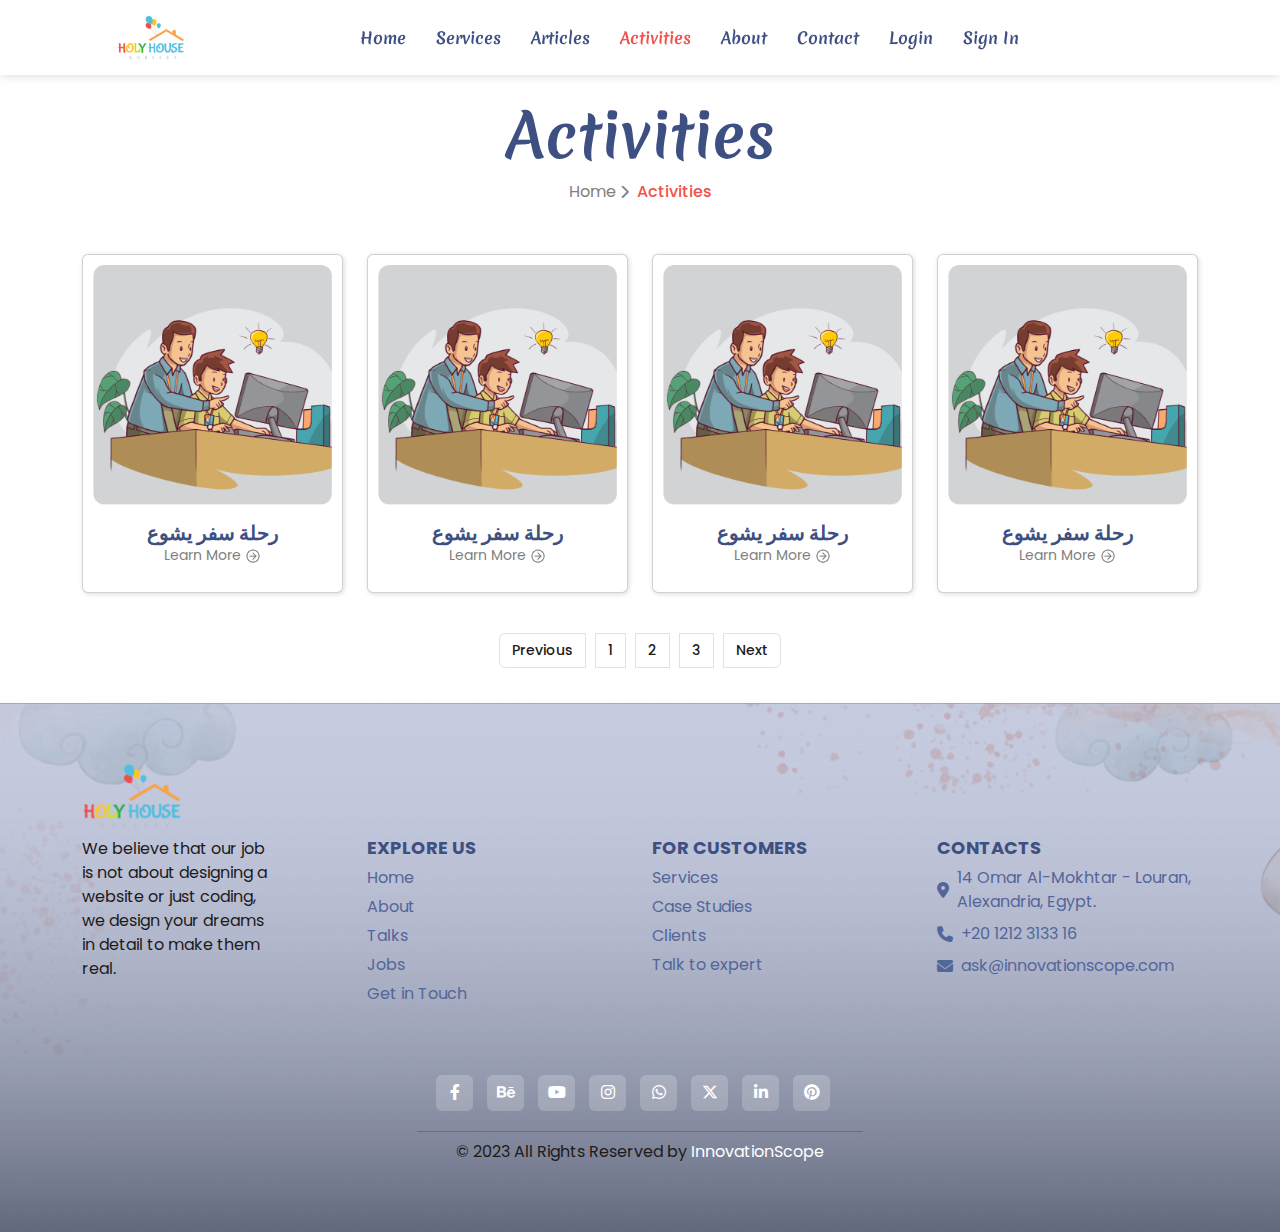
<file: activities.html>
<!DOCTYPE html>
<html lang="en">

<head>
    <meta charset="UTF-8">
    <meta name="viewport" content="width=device-width, initial-scale=1.0">
    <link rel="stylesheet" href="vendor/bootstrap-5.3.0-dist/css/bootstrap.css">
    <link rel="stylesheet" href="vendor/font-awesome/css/all.min.css">
    <link rel="stylesheet" href="css/main.css">
    <link rel="stylesheet" href="css/services.css">
    <link rel="icon" type="image/x-icon" href="/images/logo.png">
    <title>Activities | Holy House</title>
</head>

<body>
    <header>
        <nav class="container-fluid d-flex align-items-center justify-content-between fixed-top">
            <a href="index.html" class="logo">
                <img src="images/logo.png" alt="logo">
            </a>
            <input type="checkbox" id="click">
            <label for="click" class="menu-btn">
                <img src="images/nav-menu.png" alt="icon">
            </label>
            <ul class="nav-links m-auto align-items-center justify-content-lg-center">
                <li><a class="nav-link" href="index.html">Home</a></li>
                <li><a class="nav-link" href="services.html">Services</a></li>
                <li><a class="nav-link" href="articles.html">Articles</a></li>
                <li><a class="nav-link active" href="activities.html">Activities</a></li>
                <li><a class="nav-link" href="about.html">About</a></li>
                <li><a class="nav-link" href="contact.html">Contact</a></li>
                <li><a class="nav-link" href="login.html">Login</a></li>
                <li><a class="nav-link" href="register.html">Sign In</a></li>
            </ul>
        </nav>
    </header>

    <section class="services container">
        <div class="title text-center">
            <h1 class="secondary-font fw-700 blue-primary">Activities</h1>
            <div class="d-flex align-items-center justify-content-center bread-scrumb d-none d-md-flex">
                <a href="index.html">Home<i class="fa-solid fa-chevron-right ms-1 me-2"></i></a>
                <div class="red fw-500">Activities</div>
            </div>
        </div>
        <div class="card-container row">
            <div class="col-md-4 col-lg-3">
                <a href="activities-details.html">
                    <div class="card text-center">
                        <div class="img-holder">
                            <img src="images/test-card.png" class="card-img-top" alt="service-title">
                        </div>
                        <div class="card-body">
                            <h5 class="card-title blue-primary fw-700">رحلة سفر يشوع</h5>
                            <div class="link gray-middle">Learn More<img src="images/gray-arrow.png"
                                alt="arrow-icon"></div>
                        </div>
                    </div>
                </a>
            </div>
            <div class="col-md-4 col-lg-3">
                <a href="activities-details.html">
                    <div class="card text-center">
                        <div class="img-holder">
                            <img src="images/test-card.png" class="card-img-top" alt="service-title">
                        </div>
                        <div class="card-body">
                            <h5 class="card-title blue-primary fw-700">رحلة سفر يشوع</h5>
                            <div class="link gray-middle">Learn More<img src="images/gray-arrow.png"
                                alt="arrow-icon"></div>
                        </div>
                    </div>
                </a>
            </div>
            <div class="col-md-4 col-lg-3">
                <a href="activities-details.html">
                    <div class="card text-center">
                        <div class="img-holder">
                            <img src="images/test-card.png" class="card-img-top" alt="service-title">
                        </div>
                        <div class="card-body">
                            <h5 class="card-title blue-primary fw-700">رحلة سفر يشوع</h5>
                            <div class="link gray-middle">Learn More<img src="images/gray-arrow.png"
                                alt="arrow-icon"></div>
                        </div>
                    </div>
                </a>
            </div>
            <div class="col-md-4 col-lg-3">
                <a href="activities-details.html">
                    <div class="card text-center">
                        <div class="img-holder">
                            <img src="images/test-card.png" class="card-img-top" alt="service-title">
                        </div>
                        <div class="card-body">
                            <h5 class="card-title blue-primary fw-700">رحلة سفر يشوع</h5>
                            <div class="link gray-middle">Learn More<img src="images/gray-arrow.png"
                                alt="arrow-icon"></div>
                        </div>
                    </div>
                </a>
            </div>
            

            <nav aria-label="Page navigation example">
                <div class="pagination justify-content-center">
                    <div class="page-item"><a class="page-link" href="#">Previous</a></div>
                    <div class="page-item"><a class="page-link" href="#">1</a></div>
                    <div class="page-item"><a class="page-link" href="#">2</a></div>
                    <div class="page-item"><a class="page-link" href="#">3</a></div>
                    <div class="page-item"><a class="page-link" href="#">Next</a></div>
                </div>
            </nav>

        </div>
    </section>

    <footer class="sec-ptb">
        <div class="container">
            <img class="logo mb-2" src="images/logo.png" alt="logo">
            <div class="row flex-wrap justify-content-center">
                <div class="col-md-6 col-lg-3">
                    <p>We believe that our job is not about
                        designing a website or just coding,
                        we design your dreams in detail to
                        make them real.</p>
                </div>
                <div class="col-md-6 col-lg-3">
                    <h3 class="mb-2">EXPLORE US</h3>
                    <ul>
                        <li><a href="index.html">Home</a></li>
                        <li><a href="about.html">About</a></li>
                        <li><a href="talks.html">Talks</a></li>
                        <li><a href="jobs.html">Jobs</a></li>
                        <li><a href="get-in-touch.html">Get in Touch</a></li>
                    </ul>
                </div>
                <div class="col-md-6 col-lg-3">
                    <h3 class="mb-2">FOR CUSTOMERS</h3>
                    <ul>
                        <li><a href="services.html">Services</a></li>
                        <li><a href="case-studies.html">Case Studies</a></li>
                        <li><a href="clients.html">Clients</a></li>
                        <li><a href="talk-to-expert.html">Talk to expert</a></li>
                    </ul>
                </div>
                <div class="col-md-6 col-lg-3">
                    <h3 class="mb-2">CONTACTS</h3>
                    <div class="contacts">
                        <div class="d-flex align-items-center mb-2">
                            <i class="fa-solid fa-location-dot me-2"></i>
                            <div>14 Omar Al-Mokhtar - Louran, Alexandria, Egypt.</div>
                        </div>
                        <div class="d-flex align-items-center mb-2">
                            <i class="fa-solid fa-phone me-2"></i>
                            <div>+20 1212 3133 16</div>
                        </div>
                        <div class="d-flex align-items-center mb-2">
                            <i class="fa-solid fa-envelope me-2"></i>
                            <div>ask@innovationscope.com</div>
                        </div>
                    </div>
                </div>
            </div>
            <div class="social-links d-flex justify-content-center mt-5">
                <a href="#"><i class="fa-brands fa-facebook-f"></i></a>
                <a href="#"><i class="fa-brands fa-behance"></i></a>
                <a href="#"><i class="fa-brands fa-youtube"></i></a>
                <a href="#"><i class="fa-brands fa-instagram"></i></a>
                <a href="#"><i class="fa-brands fa-whatsapp"></i></a>
                <a href="#"><i class="fa-brands fa-x-twitter"></i></a>
                <a href="#"><i class="fa-brands fa-linkedin-in"></i></a>
                <a href="#"><i class="fa-brands fa-pinterest"></i></a>
            </div>
            <hr>
            <div class="text-center copy-right my-2">
                © 2023 All Rights Reserved by <a href="www.innovation-scope.com">InnovationScope</a>
            </div>
        </div>
    </footer>


    <script src="vendor/jquery/jquery.js"></script>
    <script src="vendor/bootstrap-5.3.0-dist/js/bootstrap.js"></script>

</body>

</html>
</file>
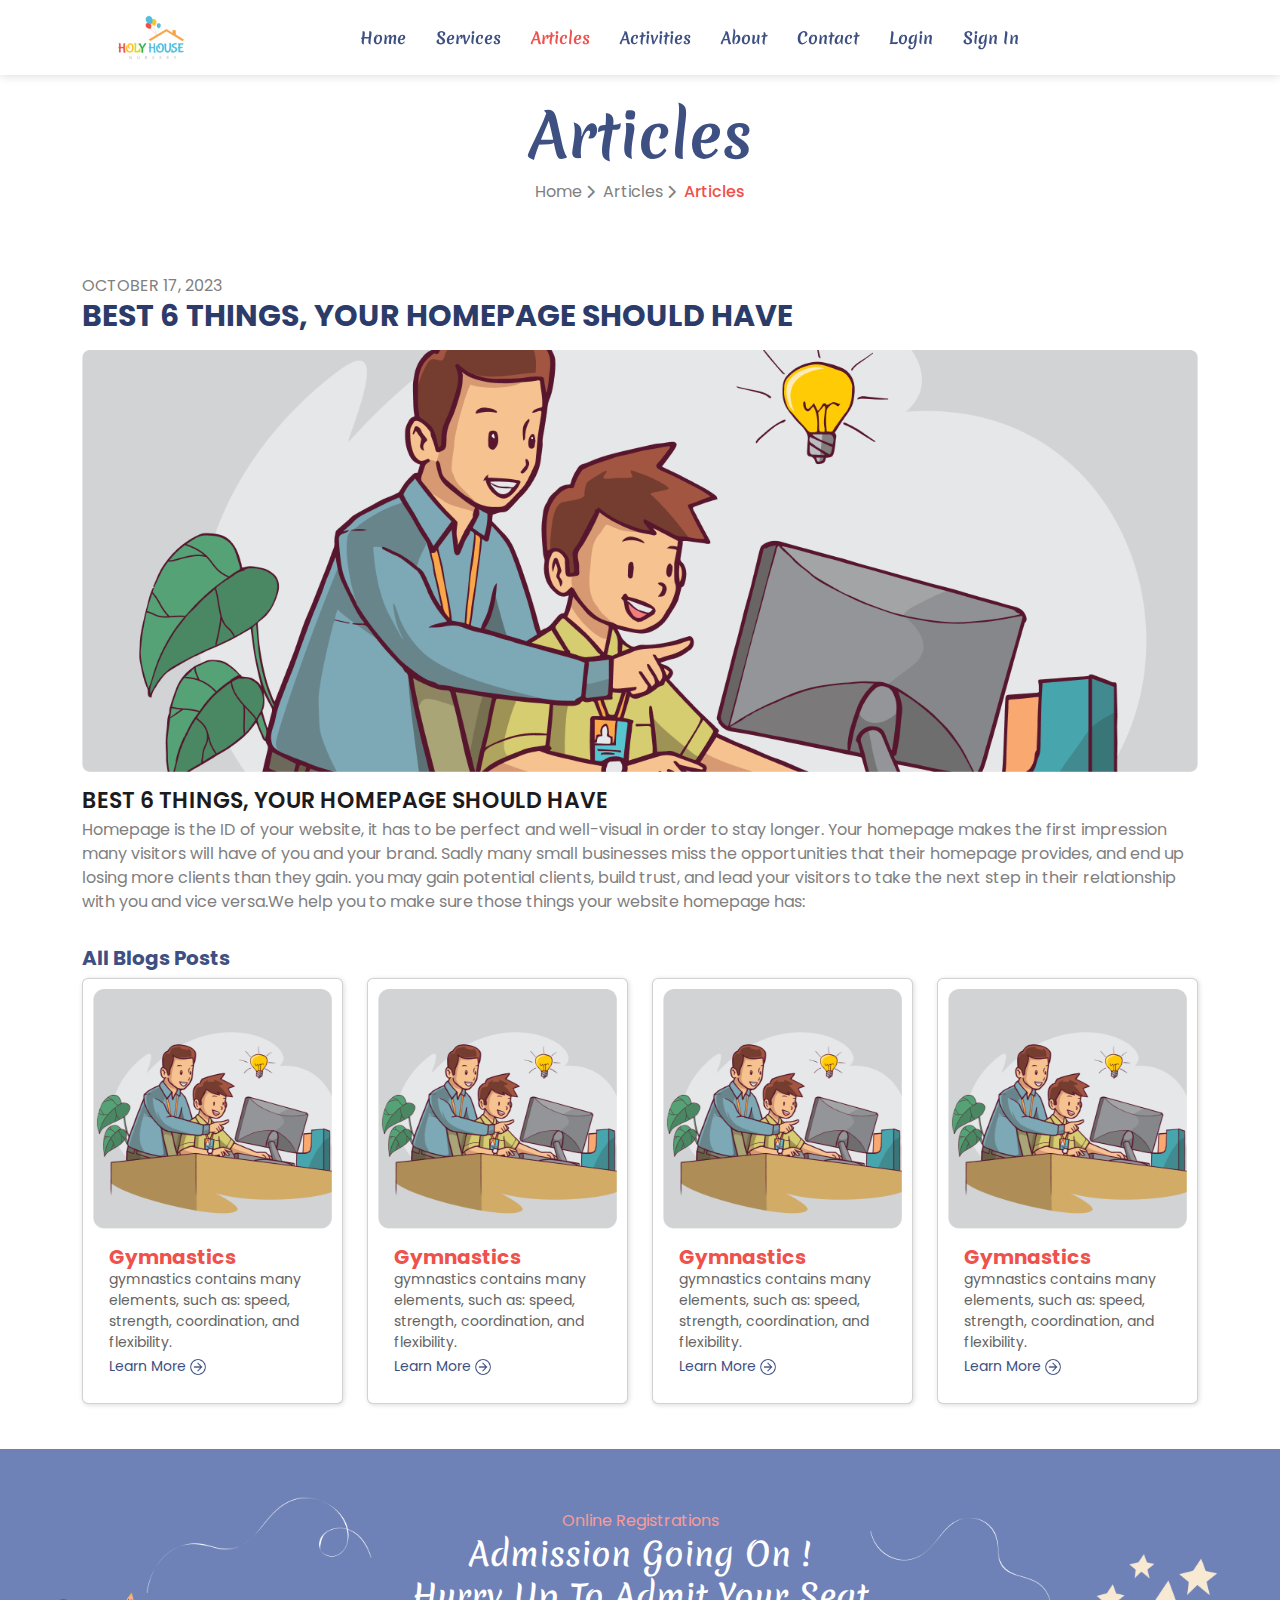
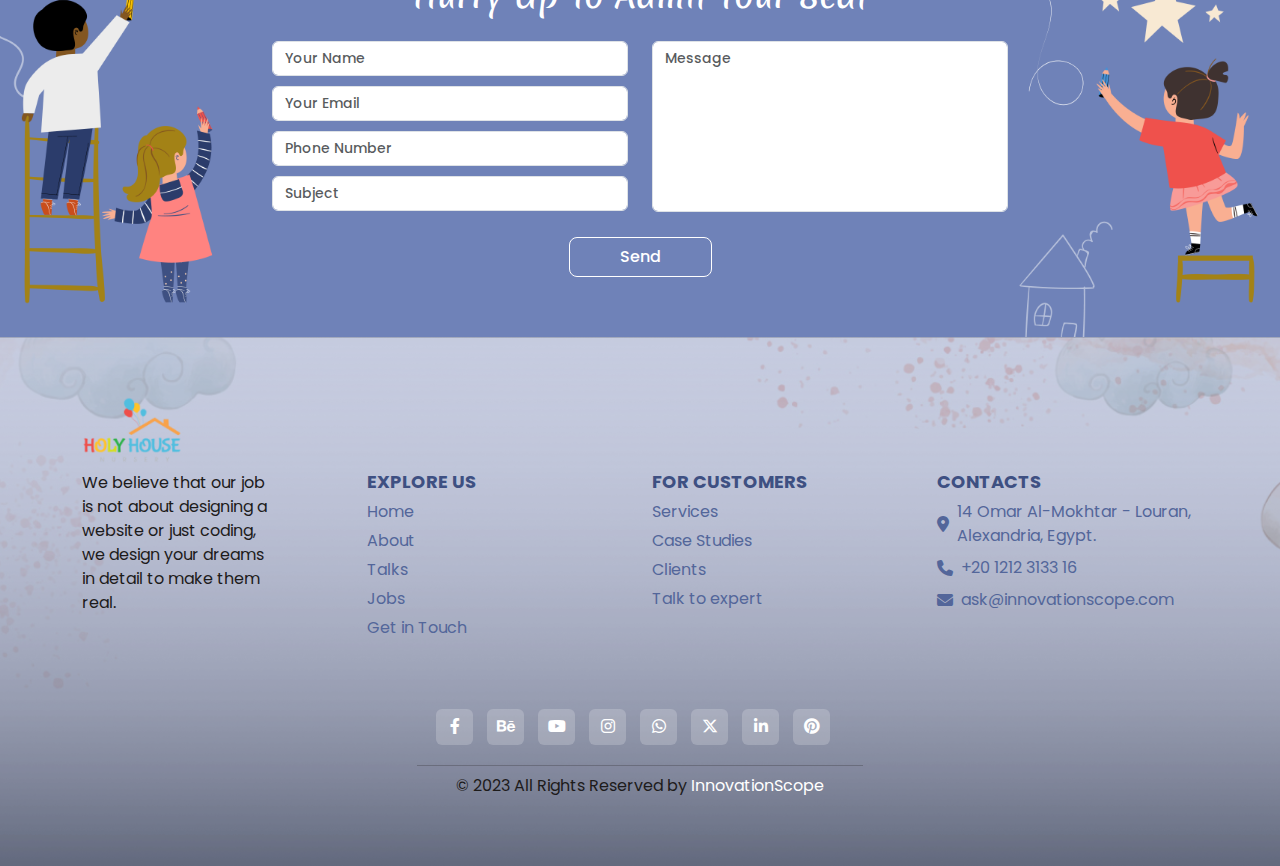
<file: articles-details.html>
<!DOCTYPE html>
<html lang="en">

<head>
    <meta charset="UTF-8">
    <meta name="viewport" content="width=device-width, initial-scale=1.0">
    <link rel="stylesheet" href="vendor/bootstrap-5.3.0-dist/css/bootstrap.css">
    <link rel="stylesheet" href="vendor/slick-carousel/css/slick.css">
    <link rel="stylesheet" href="vendor/slick-carousel/css/slick-theme.css">
    <link rel="stylesheet" href="vendor/font-awesome/css/all.min.css">
    <link rel="stylesheet" href="css/main.css">
    <link rel="stylesheet" href="css/services.css">
    <link rel="stylesheet" href="vendor/magnific-popup/css/magnific-popup.css.css">
    <link rel="icon" type="image/x-icon" href="/images/logo.png">
    <title>Articles-details | Holy House</title>
</head>

<body>
    <header>
        <nav class="container-fluid d-flex align-items-center justify-content-between fixed-top">
            <a href="index.html" class="logo">
                <img src="images/logo.png" alt="logo">
            </a>
            <input type="checkbox" id="click">
            <label for="click" class="menu-btn">
                <img src="images/nav-menu.png" alt="icon">
            </label>
            <ul class="nav-links m-auto align-items-center justify-content-lg-center">
                <li><a class="nav-link" href="index.html">Home</a></li>
                <li><a class="nav-link" href="services.html">Services</a></li>
                <li><a class="nav-link active" href="articles.html">Articles</a></li>
                <li><a class="nav-link" href="activities.html">Activities</a></li>
                <li><a class="nav-link" href="about.html">About</a></li>
                <li><a class="nav-link" href="contact.html">Contact</a></li>
                <li><a class="nav-link" href="login.html">Login</a></li>
                <li><a class="nav-link" href="register.html">Sign In</a></li>
            </ul>
        </nav>
    </header>

    <section class="services container">
        <div class="title text-center">
            <h1 class="secondary-font fw-700 blue-primary">Articles</h1>
            <div class="d-flex align-items-center justify-content-center bread-scrumb">
                <a href="index.html">Home<i class="fa-solid fa-chevron-right ms-1 me-2"></i></a>
                <a href="articles.html">Articles<i class="fa-solid fa-chevron-right ms-1 me-2"></i></a>
                <div class="red fw-500">Articles</div>
            </div>
        </div>
        
    </section>
    <section class="articles-details container">
       <div class="secondary-title">OCTOBER 17, 2023</div>
        <h2 class="fw-700 mb-2 mb-md-3">BEST 6 THINGS, YOUR HOMEPAGE SHOULD HAVE</h2>
        <img class="main-img" src="images/article-details.png" alt="article-title">
        <div class="info mt-3">
            <h3 class="fw-600 mb-1">BEST 6 THINGS, YOUR HOMEPAGE SHOULD HAVE</h3>
            <p>Homepage is the ID of your website, it has to be perfect and well-visual in order to stay longer. Your homepage makes
                the first impression many visitors will have of you and your brand. Sadly many small businesses miss the
                opportunities
                that their homepage provides, and end up losing more clients than they gain. you may gain potential clients, build
                trust, and lead your visitors to take the next step in their relationship with you and vice versa.We help you to
                make
                sure those things your website homepage has:</p>
        </div>

        <div class="services pt-3">
            <h4 class="blue-primary fw-700">All Blogs Posts</h4>
            <div class="card-container row">
                <div class="col-md-4 col-lg-3">
                    <a href="services-details.html">
                        <div class="card">
                            <div class="img-holder">
                                <img src="images/test-card.png" class="card-img-top" alt="service-title">
                            </div>
                            <div class="card-body">
                                <h5 class="card-title red fw-700">Gymnastics</h5>
                                <p class="card-text">gymnastics contains many elements, such as: speed, strength, coordination,
                                    and
                                    flexibility.</p>
                                <div class="link blue-primary">Learn More<img src="images/next-arrow.png" alt="icon"></div>
                            </div>
                        </div>
                    </a>
                </div>
                <div class="col-md-4 col-lg-3">
                    <a href="services-details.html">
                        <div class="card">
                            <div class="img-holder">
                                <img src="images/test-card.png" class="card-img-top" alt="service-title">
                            </div>
                            <div class="card-body">
                                <h5 class="card-title red fw-700">Gymnastics</h5>
                                <p class="card-text">gymnastics contains many elements, such as: speed, strength, coordination,
                                    and
                                    flexibility.</p>
                                <div class="link blue-primary">Learn More<img src="images/next-arrow.png" alt="icon"></div>
                            </div>
                        </div>
                    </a>
                </div>
                <div class="col-md-4 col-lg-3">
                    <a href="services-details.html">
                        <div class="card">
                            <div class="img-holder">
                                <img src="images/test-card.png" class="card-img-top" alt="service-title">
                            </div>
                            <div class="card-body">
                                <h5 class="card-title red fw-700">Gymnastics</h5>
                                <p class="card-text">gymnastics contains many elements, such as: speed, strength, coordination,
                                    and
                                    flexibility.</p>
                                <div class="link blue-primary">Learn More<img src="images/next-arrow.png" alt="icon"></div>
                            </div>
                        </div>
                    </a>
                </div>
                <div class="col-md-4 col-lg-3">
                    <a href="services-details.html">
                        <div class="card">
                            <div class="img-holder">
                                <img src="images/test-card.png" class="card-img-top" alt="service-title">
                            </div>
                            <div class="card-body">
                                <h5 class="card-title red fw-700">Gymnastics</h5>
                                <p class="card-text">gymnastics contains many elements, such as: speed, strength, coordination,
                                    and
                                    flexibility.</p>
                                <div class="link blue-primary">Learn More<img src="images/next-arrow.png" alt="icon"></div>
                            </div>
                        </div>
                    </a>
                </div>
        
        
            </div>
        </div>
    </section>

    <section class="registrations sec-ptb">
        <div class="container">
            <div class="title text-center mb-4">
                <div>Online Registrations</div>
                <h2 class="secondary-font">Admission Going On ! <br>
                    Hurry Up To Admit Your Seat</h2>
            </div>
            <div class="row justify-content-center">
                <div class="col-md-9 col-lg-8">
                    <form action="" type="post"></form>
                    <div class="row justify-content-center">
                        <div class="col-md-6">
                            <input type="text" class="form-control" placeholder="Your Name" name="name">
                            <input type="email" class="form-control" placeholder="Your Email" name="email">
                            <input type="number" class="form-control" placeholder="Phone Number" name="phone">
                            <input type="text" class="form-control" placeholder="Subject" name="subject">
                        </div>
                        <div class="col-md-6">
                            <textarea class="form-control" id="exampleFormControlTextarea1" rows="3"
                                placeholder="Message" name="message"></textarea>
                        </div>
                    </div>
                    <div class="text-center mt-3">
                        <button type="submit" class="main-btn">Send</button>
                    </div>
                    </form>
                </div>
            </div>
        </div>
    </section>
    

    <footer class="sec-ptb">
        <div class="container">
            <img class="logo mb-2" src="images/logo.png" alt="logo">
            <div class="row flex-wrap justify-content-center">
                <div class="col-md-6 col-lg-3">
                    <p>We believe that our job is not about
                        designing a website or just coding,
                        we design your dreams in detail to
                        make them real.</p>
                </div>
                <div class="col-md-6 col-lg-3">
                    <h3 class="mb-2">EXPLORE US</h3>
                    <ul>
                        <li><a href="index.html">Home</a></li>
                        <li><a href="about.html">About</a></li>
                        <li><a href="talks.html">Talks</a></li>
                        <li><a href="jobs.html">Jobs</a></li>
                        <li><a href="get-in-touch.html">Get in Touch</a></li>
                    </ul>
                </div>
                <div class="col-md-6 col-lg-3">
                    <h3 class="mb-2">FOR CUSTOMERS</h3>
                    <ul>
                        <li><a href="services.html">Services</a></li>
                        <li><a href="case-studies.html">Case Studies</a></li>
                        <li><a href="clients.html">Clients</a></li>
                        <li><a href="talk-to-expert.html">Talk to expert</a></li>
                    </ul>
                </div>
                <div class="col-md-6 col-lg-3">
                    <h3 class="mb-2">CONTACTS</h3>
                    <div class="contacts">
                        <div class="d-flex align-items-center mb-2">
                            <i class="fa-solid fa-location-dot me-2"></i>
                            <div>14 Omar Al-Mokhtar - Louran, Alexandria, Egypt.</div>
                        </div>
                        <div class="d-flex align-items-center mb-2">
                            <i class="fa-solid fa-phone me-2"></i>
                            <div>+20 1212 3133 16</div>
                        </div>
                        <div class="d-flex align-items-center mb-2">
                            <i class="fa-solid fa-envelope me-2"></i>
                            <div>ask@innovationscope.com</div>
                        </div>
                    </div>
                </div>
            </div>
            <div class="social-links d-flex justify-content-center mt-5">
                <a href="#"><i class="fa-brands fa-facebook-f"></i></a>
                <a href="#"><i class="fa-brands fa-behance"></i></a>
                <a href="#"><i class="fa-brands fa-youtube"></i></a>
                <a href="#"><i class="fa-brands fa-instagram"></i></a>
                <a href="#"><i class="fa-brands fa-whatsapp"></i></a>
                <a href="#"><i class="fa-brands fa-x-twitter"></i></a>
                <a href="#"><i class="fa-brands fa-linkedin-in"></i></a>
                <a href="#"><i class="fa-brands fa-pinterest"></i></a>
            </div>
            <hr>
            <div class="text-center copy-right my-2">
                © 2023 All Rights Reserved by <a href="www.innovation-scope.com">InnovationScope</a>
            </div>
        </div>
    </footer>


    <script src="vendor/jquery/jquery.js"></script>
    <script src="vendor/bootstrap-5.3.0-dist/js/bootstrap.js"></script>
    <script src="vendor/slick-carousel/js/slick.min.js"></script>
    <script src="vendor/counter/countMe.min.js"></script>
    <script>
        $(document).ready(function () {
            $('.img-slider').slick({
                slidesToShow: 5,
                slidesToScroll: 3,
                dots: false,
                arrows: false,
                centerMode: true,
                autoplay: true,
                autoplaySpeed: 3000,
                infinite: true,
                responsive: [
                    {
                        breakpoint: 768,
                        settings: {
                            slidesToShow: 2,
                            slidesToScroll: 2
                        }
                    },
                ]
            });

            $('.img-slider').magnificPopup({
                delegate: 'a', // child items selector, by clicking on it popup will open
                type: 'image'
                // other options
            });
        });   
    </script>
    <script src="vendor/magnific-popup/js/jquery.magnific-popup.min.js"></script>
</body>

</html>
</file>
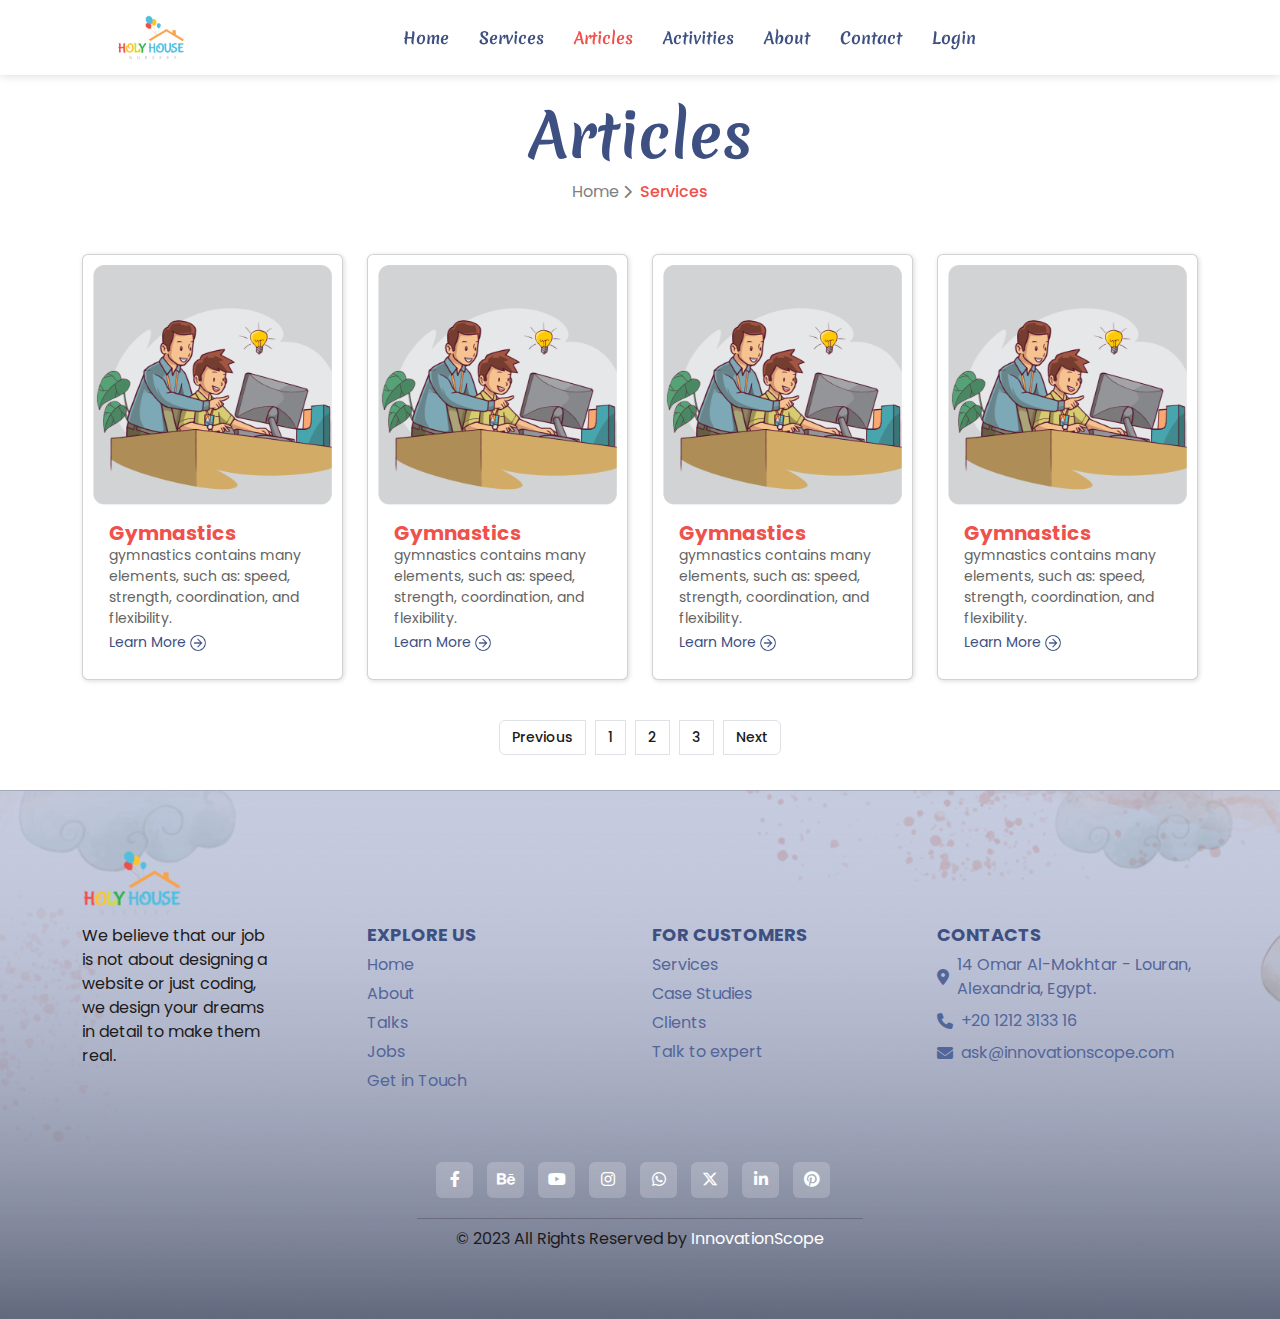
<file: articles.html>
<!DOCTYPE html>
<html lang="en">

<head>
    <meta charset="UTF-8">
    <meta name="viewport" content="width=device-width, initial-scale=1.0">
    <link rel="stylesheet" href="vendor/bootstrap-5.3.0-dist/css/bootstrap.css">
    <link rel="stylesheet" href="vendor/font-awesome/css/all.min.css">
    <link rel="stylesheet" href="css/main.css">
    <link rel="stylesheet" href="css/services.css">
    <link rel="icon" type="image/x-icon" href="/images/logo.png">
    <title>Articles | Holy House</title>
</head>

<body>
    <header>
        <nav class="container-fluid d-flex align-items-center justify-content-between fixed-top">
            <a href="index.html" class="logo">
                <img src="images/logo.png" alt="logo">
            </a>
            <input type="checkbox" id="click">
            <label for="click" class="menu-btn">
                <img src="images/nav-menu.png" alt="icon">
            </label>
            <ul class="nav-links m-auto align-items-center justify-content-lg-center">
                <li><a class="nav-link" href="index.html">Home</a></li>
                <li><a class="nav-link" href="services.html">Services</a></li>
                <li><a class="nav-link active" href="articles.html">Articles</a></li>
                <li><a class="nav-link" href="activities.html">Activities</a></li>
                <li><a class="nav-link" href="about.html">About</a></li>
                <li><a class="nav-link" href="contact.html">Contact</a></li>
                <li><a class="nav-link" href="login.html">Login</a></li>
            </ul>
        </nav>
    </header>

    <section class="services container">
        <div class="title text-center">
            <h1 class="secondary-font fw-700 blue-primary">Articles</h1>
            <div class="d-flex align-items-center justify-content-center bread-scrumb d-none d-md-flex">
                <a href="index.html">Home<i class="fa-solid fa-chevron-right ms-1 me-2"></i></a>
                <div class="red fw-500">Services</div>
            </div>
        </div>
        <div class="card-container row">
            <div class="col-md-4 col-lg-3">
                <a href="articles-details.html">
                    <div class="card">
                        <div class="img-holder">
                            <img src="images/test-card.png" class="card-img-top" alt="service-title">
                        </div>
                        <div class="card-body">
                            <h5 class="card-title red fw-700">Gymnastics</h5>
                            <p class="card-text">gymnastics contains many elements, such as: speed, strength,
                                coordination, and
                                flexibility.</p>
                            <div class="link blue-primary">Learn More<img src="images/next-arrow.png" alt="icon"></div>
                        </div>
                    </div>
                </a>
            </div>
            <div class="col-md-4 col-lg-3">
                <a href="articles-details.html">
                    <div class="card">
                        <div class="img-holder">
                            <img src="images/test-card.png" class="card-img-top" alt="service-title">
                        </div>
                        <div class="card-body">
                            <h5 class="card-title red fw-700">Gymnastics</h5>
                            <p class="card-text">gymnastics contains many elements, such as: speed, strength,
                                coordination, and
                                flexibility.</p>
                            <div class="link blue-primary">Learn More<img src="images/next-arrow.png" alt="icon"></div>
                        </div>
                    </div>
                </a>
            </div>
            <div class="col-md-4 col-lg-3">
                <a href="articles-details.html">
                    <div class="card">
                        <div class="img-holder">
                            <img src="images/test-card.png" class="card-img-top" alt="service-title">
                        </div>
                        <div class="card-body">
                            <h5 class="card-title red fw-700">Gymnastics</h5>
                            <p class="card-text">gymnastics contains many elements, such as: speed, strength,
                                coordination, and
                                flexibility.</p>
                            <div class="link blue-primary">Learn More<img src="images/next-arrow.png" alt="icon"></div>
                        </div>
                    </div>
                </a>
            </div>
            <div class="col-md-4 col-lg-3">
                <a href="articles-details.html">
                    <div class="card">
                        <div class="img-holder">
                            <img src="images/test-card.png" class="card-img-top" alt="service-title">
                        </div>
                        <div class="card-body">
                            <h5 class="card-title red fw-700">Gymnastics</h5>
                            <p class="card-text">gymnastics contains many elements, such as: speed, strength,
                                coordination, and
                                flexibility.</p>
                            <div class="link blue-primary">Learn More<img src="images/next-arrow.png" alt="icon"></div>
                        </div>
                    </div>
                </a>
            </div>
        
            <nav aria-label="Page navigation example">
                <div class="pagination justify-content-center">
                    <div class="page-item"><a class="page-link" href="#">Previous</a></div>
                    <div class="page-item"><a class="page-link" href="#">1</a></div>
                    <div class="page-item"><a class="page-link" href="#">2</a></div>
                    <div class="page-item"><a class="page-link" href="#">3</a></div>
                    <div class="page-item"><a class="page-link" href="#">Next</a></div>
                </div>
            </nav>

        </div>
    </section>

    <footer class="sec-ptb">
        <div class="container">
            <img class="logo mb-2" src="images/logo.png" alt="logo">
            <div class="row flex-wrap justify-content-center">
                <div class="col-md-6 col-lg-3">
                    <p>We believe that our job is not about
                        designing a website or just coding,
                        we design your dreams in detail to
                        make them real.</p>
                </div>
                <div class="col-md-6 col-lg-3">
                    <h3 class="mb-2">EXPLORE US</h3>
                    <ul>
                        <li><a href="index.html">Home</a></li>
                        <li><a href="about.html">About</a></li>
                        <li><a href="talks.html">Talks</a></li>
                        <li><a href="jobs.html">Jobs</a></li>
                        <li><a href="get-in-touch.html">Get in Touch</a></li>
                    </ul>
                </div>
                <div class="col-md-6 col-lg-3">
                    <h3 class="mb-2">FOR CUSTOMERS</h3>
                    <ul>
                        <li><a href="services.html">Services</a></li>
                        <li><a href="case-studies.html">Case Studies</a></li>
                        <li><a href="clients.html">Clients</a></li>
                        <li><a href="talk-to-expert.html">Talk to expert</a></li>
                    </ul>
                </div>
                <div class="col-md-6 col-lg-3">
                    <h3 class="mb-2">CONTACTS</h3>
                    <div class="contacts">
                        <div class="d-flex align-items-center mb-2">
                            <i class="fa-solid fa-location-dot me-2"></i>
                            <div>14 Omar Al-Mokhtar - Louran, Alexandria, Egypt.</div>
                        </div>
                        <div class="d-flex align-items-center mb-2">
                            <i class="fa-solid fa-phone me-2"></i>
                            <div>+20 1212 3133 16</div>
                        </div>
                        <div class="d-flex align-items-center mb-2">
                            <i class="fa-solid fa-envelope me-2"></i>
                            <div>ask@innovationscope.com</div>
                        </div>
                    </div>
                </div>
            </div>
            <div class="social-links d-flex justify-content-center mt-5">
                <a href="#"><i class="fa-brands fa-facebook-f"></i></a>
                <a href="#"><i class="fa-brands fa-behance"></i></a>
                <a href="#"><i class="fa-brands fa-youtube"></i></a>
                <a href="#"><i class="fa-brands fa-instagram"></i></a>
                <a href="#"><i class="fa-brands fa-whatsapp"></i></a>
                <a href="#"><i class="fa-brands fa-x-twitter"></i></a>
                <a href="#"><i class="fa-brands fa-linkedin-in"></i></a>
                <a href="#"><i class="fa-brands fa-pinterest"></i></a>
            </div>
            <hr>
            <div class="text-center copy-right my-2">
                © 2023 All Rights Reserved by <a href="www.innovation-scope.com">InnovationScope</a>
            </div>
        </div>
    </footer>


    <script src="vendor/jquery/jquery.js"></script>
    <script src="vendor/bootstrap-5.3.0-dist/js/bootstrap.js"></script>

</body>

</html>
</file>
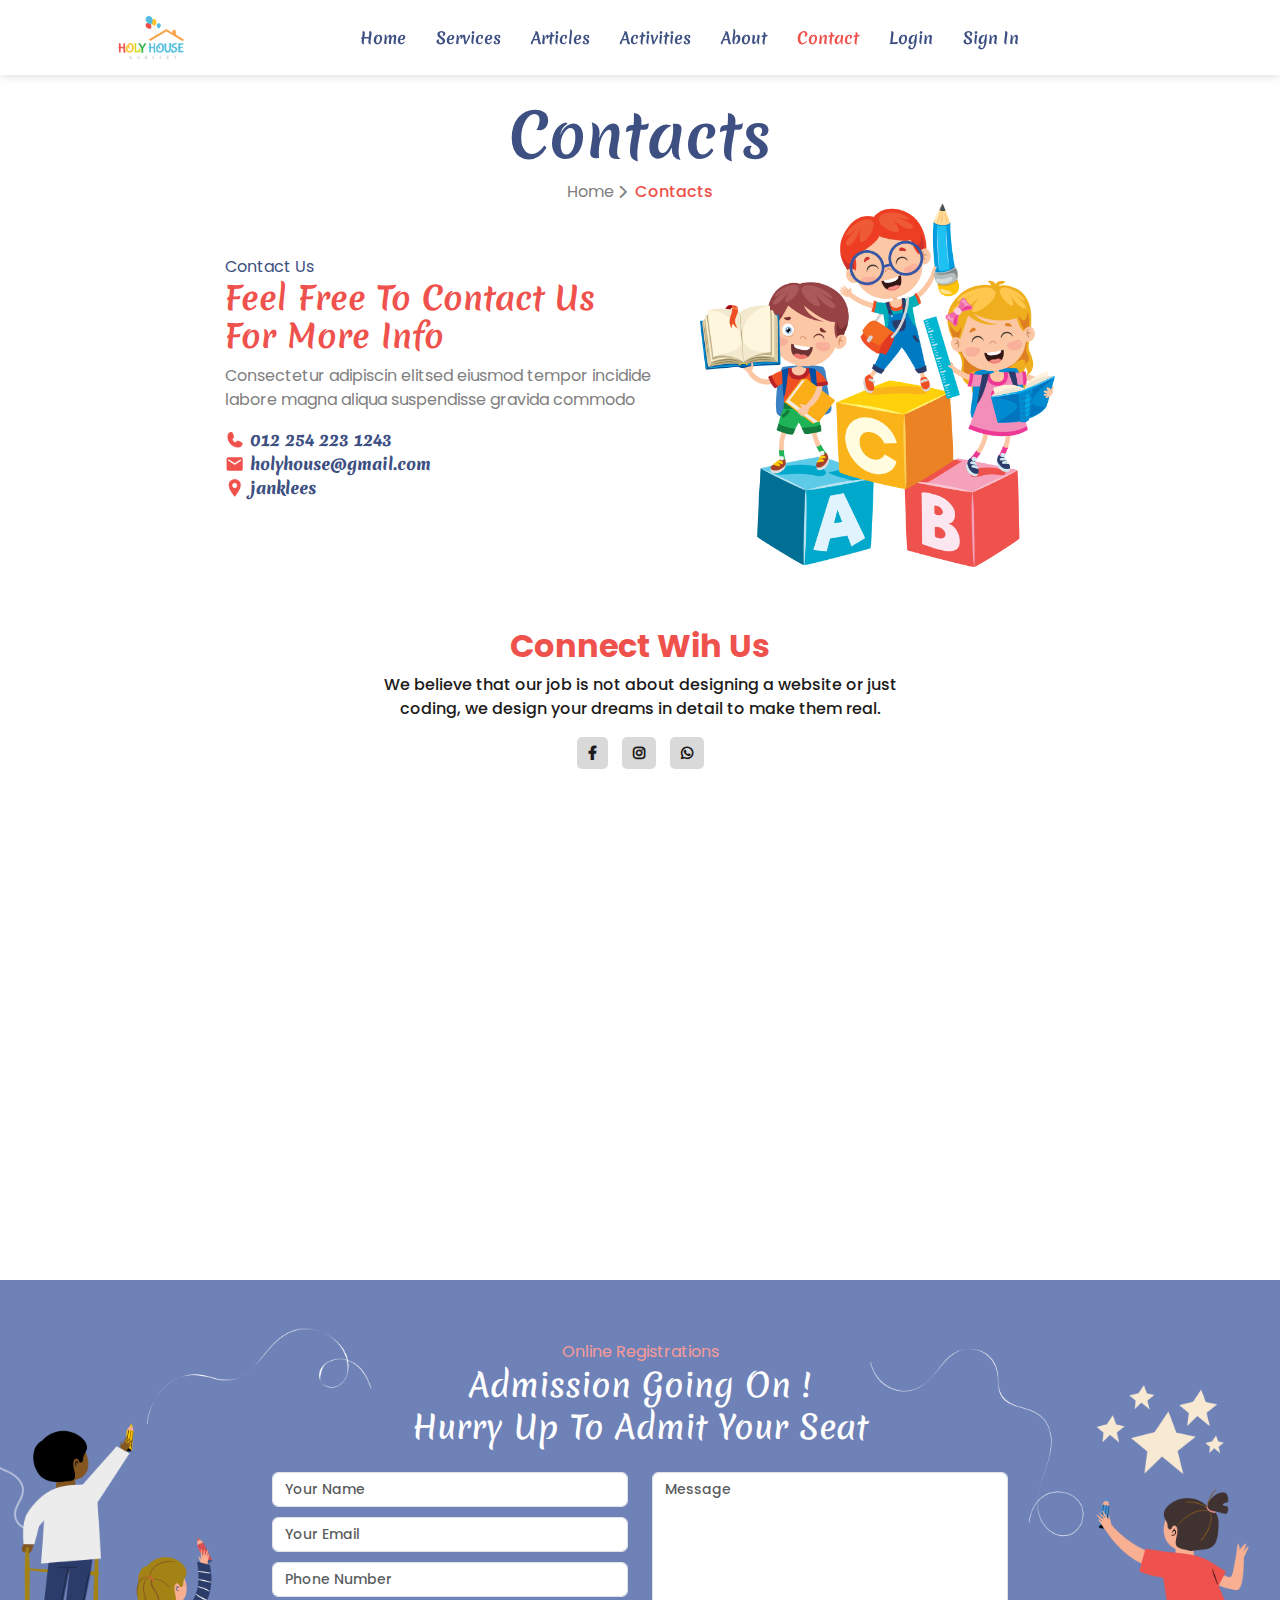
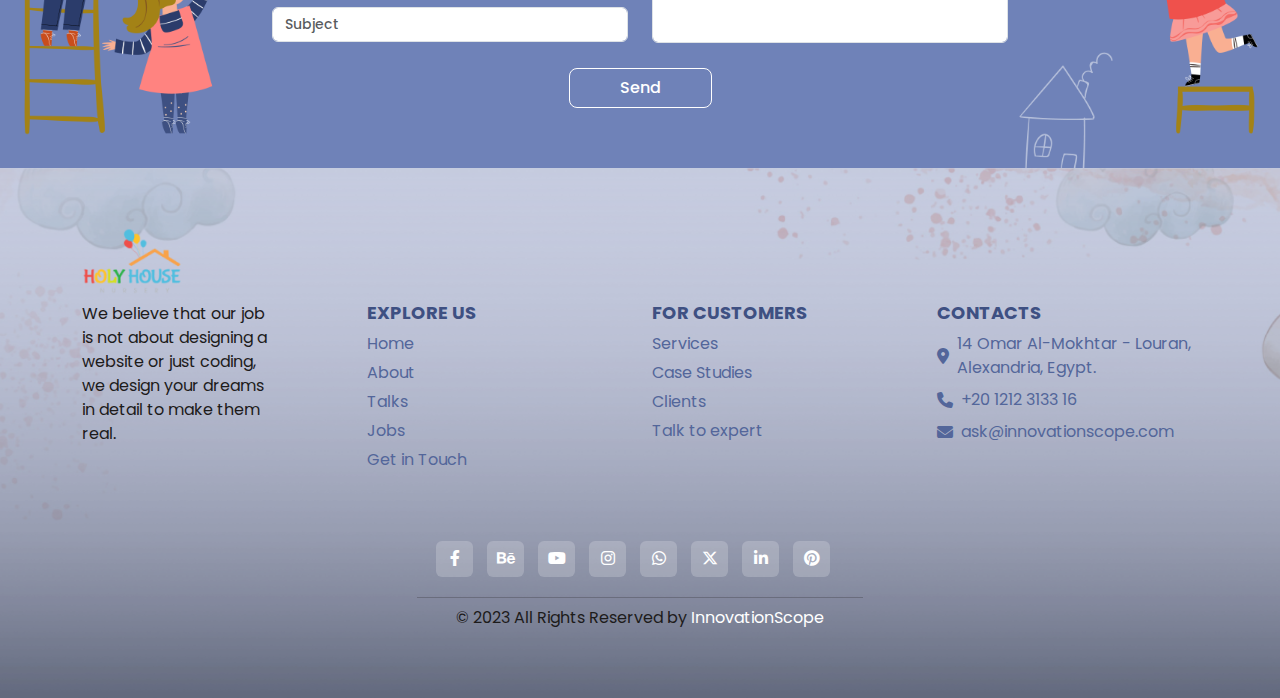
<file: contact.html>
<!DOCTYPE html>
<html lang="en">

<head>
    <meta charset="UTF-8">
    <meta name="viewport" content="width=device-width, initial-scale=1.0">
    <link rel="stylesheet" href="vendor/bootstrap-5.3.0-dist/css/bootstrap.css">
    <link rel="stylesheet" href="vendor/slick-carousel/css/slick.css">
    <link rel="stylesheet" href="vendor/slick-carousel/css/slick-theme.css">
    <link rel="stylesheet" href="vendor/font-awesome/css/all.min.css">
    <link rel="stylesheet" href="css/main.css">
    <link rel="stylesheet" href="css/about-us.css">
    <link rel="icon" type="image/x-icon" href="/images/logo.png">
    <title>Contact-Us | Holy House</title>
</head>

<body>
    <header>
        <nav class="container-fluid d-flex align-items-center justify-content-between fixed-top">
            <a href="index.html" class="logo">
                <img src="images/logo.png" alt="logo">
            </a>
            <input type="checkbox" id="click">
            <label for="click" class="menu-btn">
                <img src="images/nav-menu.png" alt="icon">
            </label>
            <ul class="nav-links m-auto align-items-center justify-content-lg-center">
                <li><a class="nav-link" href="index.html">Home</a></li>
                <li><a class="nav-link" href="services.html">Services</a></li>
                <li><a class="nav-link" href="articles.html">Articles</a></li>
                <li><a class="nav-link" href="activities.html">Activities</a></li>
                <li><a class="nav-link" href="about.html">About</a></li>
                <li><a class="nav-link active" href="contact.html">Contact</a></li>
                <li><a class="nav-link" href="login.html">Login</a></li>
                <li><a class="nav-link" href="register.html">Sign In</a></li>
            </ul>
        </nav>
    </header>

    <section class="about-us landing-margin container">
        <div class="title text-center">
            <h1 class="secondary-font fw-700 blue-primary">Contacts</h1>
            <div class="d-flex align-items-center justify-content-center bread-scrumb d-none d-md-flex">
                <a href="index.html">Home<i class="fa-solid fa-chevron-right ms-1 me-2"></i></a>
                <div class="red fw-500">Contacts</div>
            </div>
        </div>
    </section>

    <section class="contact-us why-us sec-ptb pt-0">
        <div class="container">
            <div class="row align-items-center justify-content-center text-center text-md-start">
                <div class="col-md-6 col-lg-5">
                    <div class="content">
                        <div class="blue-primary d-none d-md-block">Contact Us</div>
                        <h2 class="red fw-700 secondary-font">Feel Free To Contact Us <br> For More Info</h2>
                        <p>Consectetur adipiscin elitsed eiusmod tempor incidide labore magna aliqua suspendisse gravida commodo</p>
                        <ul class="secondary-font">
                            <li class="d-flex align-items-center"><img src="images/tel.png" alt="mail-icon">012 254 223 1243</li>
                            <li class="d-flex align-items-center"><img src="images/mail.png" alt="mail-icon">holyhouse@gmail.com</li>
                            <li class="d-flex align-items-center"><img src="images/location-icon.png" alt="mail-icon">janklees</li>
                        </ul>
                    </div>
                </div>
                <div class="col-md-6 col-lg-4">
                    <img class="main-img" src="images/contact-us.png" alt="Contact Us">
                </div>
            </div>
        </div>
    </section>

    <section class="connect-with-us pb-0 container text-center">
        <h2 class="fw-700 red">Connect Wih Us</h2>
        <p>We believe that our job is not about designing a website or just coding,
        we design your dreams in detail to make them real.</p>
            <div class="d-flex social-links align-items-center justify-content-center">
                <a href="#">
                    <div>
                        <i class="fa-brands fa-facebook-f"></i>
                    </div>
                </a>
                <a href="#">
                    <div>
                        <i class="fa-brands fa-instagram"></i>
                    </div>
                </a>
                <a href="#">
                    <div>
                        <i class="fa-brands fa-whatsapp"></i>
                    </div>
                </a>
            </div>
    </section>

    <section class="map sec-ptb pb-0">
        <iframe
            src="https://www.google.com/maps/embed?pb=!1m18!1m12!1m3!1d717.1037995311705!2d29.972344482196064!3d31.244554081280352!2m3!1f0!2f0!3f0!3m2!1i1024!2i768!4f13.1!3m3!1m2!1s0x14f5c52d611a350b%3A0x2057f08be546658a!2sChurch%20of%20St.%20Mary%20and%20St.%20John%20the%20Beloved!5e0!3m2!1sen!2seg!4v1701683232431!5m2!1sen!2seg"
            width="100%" height="450" style="border:0;" allowfullscreen="" loading="lazy"
            referrerpolicy="no-referrer-when-downgrade"></iframe>
    </section>

    <section class="registrations sec-ptb">
        <div class="container">
            <div class="title text-center mb-4">
                <div>Online Registrations</div>
                <h2 class="secondary-font">Admission Going On ! <br>
                    Hurry Up To Admit Your Seat</h2>
            </div>
            <div class="row justify-content-center">
                <div class="col-md-9 col-lg-8">
                    <form action="" type="post"></form>
                    <div class="row justify-content-center">
                        <div class="col-md-6">
                            <input type="text" class="form-control" placeholder="Your Name" name="name">
                            <input type="email" class="form-control" placeholder="Your Email" name="email">
                            <input type="number" class="form-control" placeholder="Phone Number" name="phone">
                            <input type="text" class="form-control" placeholder="Subject" name="subject">
                        </div>
                        <div class="col-md-6">
                            <textarea class="form-control" id="exampleFormControlTextarea1" rows="3"
                                placeholder="Message" name="message"></textarea>
                        </div>
                    </div>
                    <div class="text-center mt-3">
                        <button type="submit" class="main-btn">Send</button>
                    </div>
                    </form>
                </div>
            </div>
        </div>
    </section>

    <footer class="sec-ptb">
        <div class="container">
            <img class="logo mb-2" src="images/logo.png" alt="logo">
            <div class="row flex-wrap justify-content-center">
                <div class="col-md-6 col-lg-3">
                    <p>We believe that our job is not about
                        designing a website or just coding,
                        we design your dreams in detail to
                        make them real.</p>
                </div>
                <div class="col-md-6 col-lg-3">
                    <h3 class="mb-2">EXPLORE US</h3>
                    <ul>
                        <li><a href="index.html">Home</a></li>
                        <li><a href="about.html">About</a></li>
                        <li><a href="talks.html">Talks</a></li>
                        <li><a href="jobs.html">Jobs</a></li>
                        <li><a href="get-in-touch.html">Get in Touch</a></li>
                    </ul>
                </div>
                <div class="col-md-6 col-lg-3">
                    <h3 class="mb-2">FOR CUSTOMERS</h3>
                    <ul>
                        <li><a href="services.html">Services</a></li>
                        <li><a href="case-studies.html">Case Studies</a></li>
                        <li><a href="clients.html">Clients</a></li>
                        <li><a href="talk-to-expert.html">Talk to expert</a></li>
                    </ul>
                </div>
                <div class="col-md-6 col-lg-3">
                    <h3 class="mb-2">CONTACTS</h3>
                    <div class="contacts">
                        <div class="d-flex align-items-center mb-2">
                            <i class="fa-solid fa-location-dot me-2"></i>
                            <div>14 Omar Al-Mokhtar - Louran, Alexandria, Egypt.</div>
                        </div>
                        <div class="d-flex align-items-center mb-2">
                            <i class="fa-solid fa-phone me-2"></i>
                            <div>+20 1212 3133 16</div>
                        </div>
                        <div class="d-flex align-items-center mb-2">
                            <i class="fa-solid fa-envelope me-2"></i>
                            <div>ask@innovationscope.com</div>
                        </div>
                    </div>
                </div>
            </div>
            <div class="social-links d-flex justify-content-center mt-5">
                <a href="#"><i class="fa-brands fa-facebook-f"></i></a>
                <a href="#"><i class="fa-brands fa-behance"></i></a>
                <a href="#"><i class="fa-brands fa-youtube"></i></a>
                <a href="#"><i class="fa-brands fa-instagram"></i></a>
                <a href="#"><i class="fa-brands fa-whatsapp"></i></a>
                <a href="#"><i class="fa-brands fa-x-twitter"></i></a>
                <a href="#"><i class="fa-brands fa-linkedin-in"></i></a>
                <a href="#"><i class="fa-brands fa-pinterest"></i></a>
            </div>
            <hr>
            <div class="text-center copy-right my-2">
                © 2023 All Rights Reserved by <a href="www.innovation-scope.com">InnovationScope</a>
            </div>
        </div>
    </footer>


    <script src="vendor/jquery/jquery.js"></script>
    <script src="vendor/bootstrap-5.3.0-dist/js/bootstrap.js"></script>
    <script src="vendor/slick-carousel/js/slick.min.js"></script>


</body>

</html>
</file>
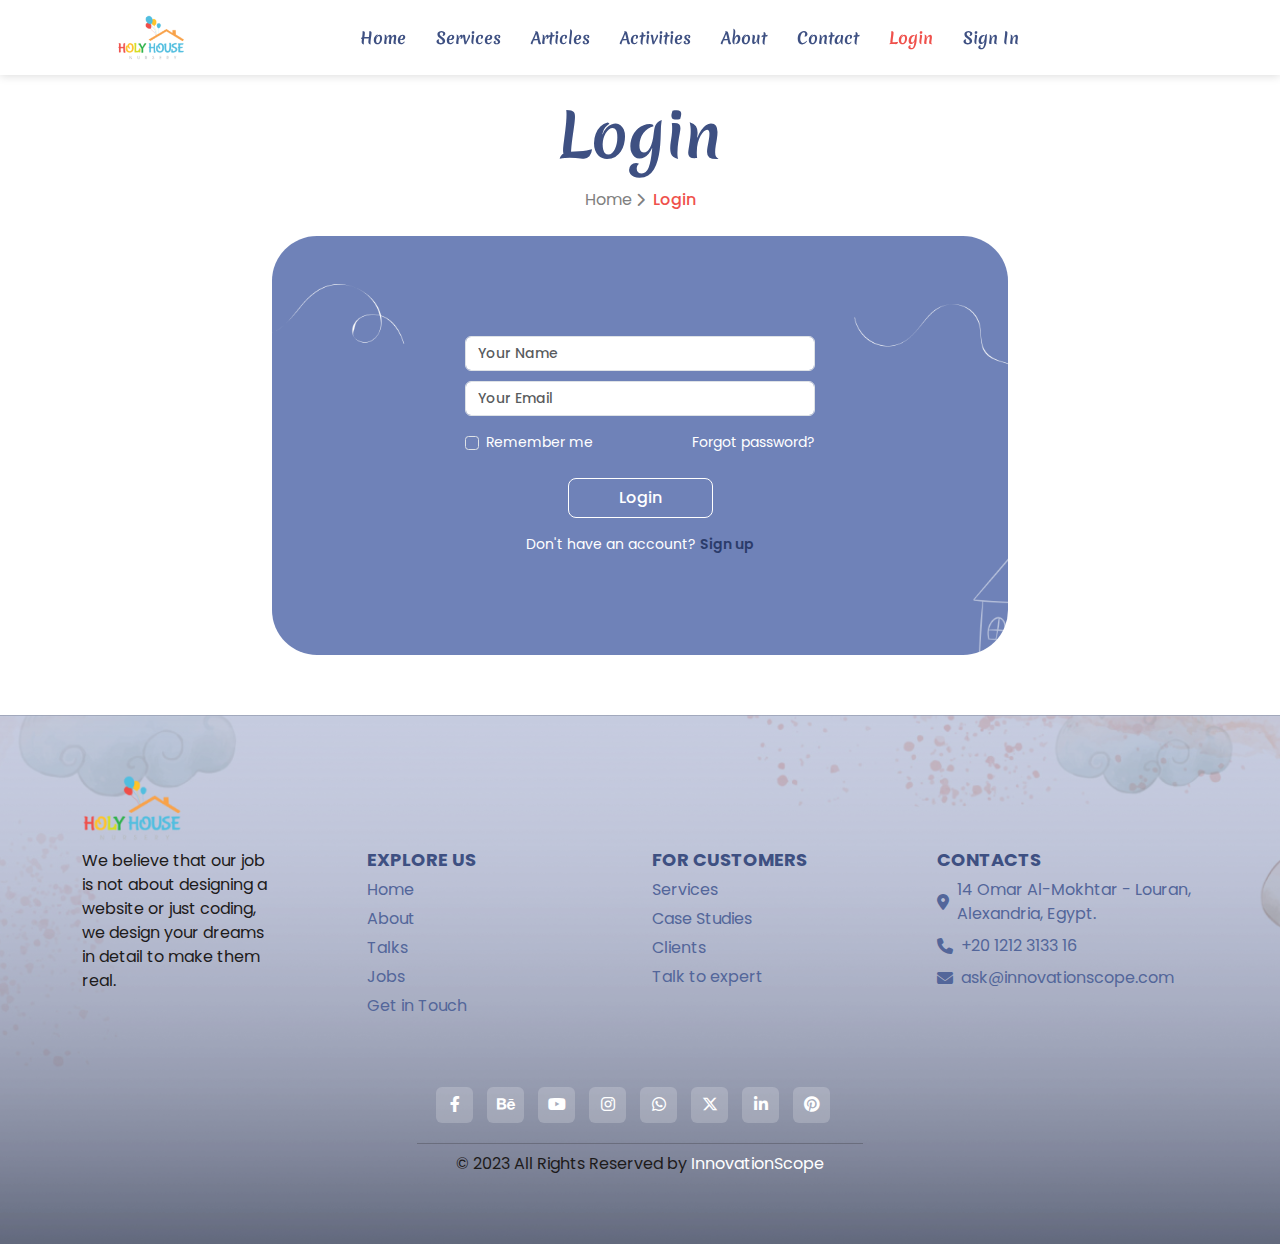
<file: login.html>
<!DOCTYPE html>
<html lang="en">

<head>
    <meta charset="UTF-8">
    <meta name="viewport" content="width=device-width, initial-scale=1.0">
    <link rel="stylesheet" href="vendor/bootstrap-5.3.0-dist/css/bootstrap.css">
    <link rel="stylesheet" href="vendor/slick-carousel/css/slick.css">
    <link rel="stylesheet" href="vendor/slick-carousel/css/slick-theme.css">
    <link rel="stylesheet" href="vendor/font-awesome/css/all.min.css">
    <link rel="stylesheet" href="css/main.css">
    <link rel="stylesheet" href="css/about-us.css">
    <link rel="icon" type="image/x-icon" href="/images/logo.png">
    <title>Login | Holy House</title>
</head>

<body>
    <header>
        <nav class="container-fluid d-flex align-items-center justify-content-between fixed-top">
            <a href="index.html" class="logo">
                <img src="images/logo.png" alt="logo">
            </a>
            <input type="checkbox" id="click">
            <label for="click" class="menu-btn">
                <img src="images/nav-menu.png" alt="icon">
            </label>
            <ul class="nav-links m-auto align-items-center justify-content-lg-center">
                <li><a class="nav-link" href="index.html">Home</a></li>
                <li><a class="nav-link" href="services.html">Services</a></li>
                <li><a class="nav-link" href="articles.html">Articles</a></li>
                <li><a class="nav-link" href="activities.html">Activities</a></li>
                <li><a class="nav-link" href="about.html">About</a></li>
                <li><a class="nav-link" href="contact.html">Contact</a></li>
                <li><a class="nav-link active" href="login.html">Login</a></li>
                <li><a class="nav-link" href="register.html">Sign In</a></li>
            </ul>
        </nav>
    </header>

    <section class="about-us landing-margin container">
        <div class="title text-center">
            <h1 class="secondary-font fw-700 blue-primary mb-3">Login</h1>
            <div class="align-items-center justify-content-center bread-scrumb d-none d-md-flex">
                <a href="index.html">Home<i class="fa-solid fa-chevron-right ms-1 me-2"></i></a>
                <div class="red fw-500">Login</div>
            </div>
        </div>
    </section>

    <section class="login sec-ptb pt-4">
        <div class="container">
            <div class="row justify-content-center">
                <div class="col-md-8">
                    <div class=" registrations">
                        <form action="" method="post">
                            <div class="row">
                                <div class="col-lg-7 m-auto">
                                    <input type="text" class="form-control" placeholder="Your Name" name="name">
                                    <input type="email" class="form-control" placeholder="Your Email" name="email">
                                    <div class="buttom-links d-flex justify-content-between mt-3">
                                        <div class="form-check">
                                            <input class="form-check-input d-block" type="checkbox" value="" id="flexCheckDefault">
                                            <label class="form-check-label" for="flexCheckDefault">
                                                Remember me
                                            </label>
                                        </div>
                                        <div class="forgot-password">
                                            <a href="#">Forgot password?</a>
                                        </div>
                                    </div>
                                </div>
                            </div>
                
                            <div class="text-center mt-3">
                                <button type="submit" class="main-btn">Login</button>
                                <div class="sign-up mt-3">
                                    Don't have an account? <a href="register.html">Sign up</a>
                                </div>
                            </div>
                        </form>
                    </div>
                </div>
                </div>
            </div>
        </div>
    </section>

    <footer class="sec-ptb">
        <div class="container">
            <img class="logo mb-2" src="images/logo.png" alt="logo">
            <div class="row flex-wrap justify-content-center">
                <div class="col-md-6 col-lg-3">
                    <p>We believe that our job is not about
                        designing a website or just coding,
                        we design your dreams in detail to
                        make them real.</p>
                </div>
                <div class="col-md-6 col-lg-3">
                    <h3 class="mb-2">EXPLORE US</h3>
                    <ul>
                        <li><a href="index.html">Home</a></li>
                        <li><a href="about.html">About</a></li>
                        <li><a href="talks.html">Talks</a></li>
                        <li><a href="jobs.html">Jobs</a></li>
                        <li><a href="get-in-touch.html">Get in Touch</a></li>
                    </ul>
                </div>
                <div class="col-md-6 col-lg-3">
                    <h3 class="mb-2">FOR CUSTOMERS</h3>
                    <ul>
                        <li><a href="services.html">Services</a></li>
                        <li><a href="case-studies.html">Case Studies</a></li>
                        <li><a href="clients.html">Clients</a></li>
                        <li><a href="talk-to-expert.html">Talk to expert</a></li>
                    </ul>
                </div>
                <div class="col-md-6 col-lg-3">
                    <h3 class="mb-2">CONTACTS</h3>
                    <div class="contacts">
                        <div class="d-flex align-items-center mb-2">
                            <i class="fa-solid fa-location-dot me-2"></i>
                            <div>14 Omar Al-Mokhtar - Louran, Alexandria, Egypt.</div>
                        </div>
                        <div class="d-flex align-items-center mb-2">
                            <i class="fa-solid fa-phone me-2"></i>
                            <div>+20 1212 3133 16</div>
                        </div>
                        <div class="d-flex align-items-center mb-2">
                            <i class="fa-solid fa-envelope me-2"></i>
                            <div>ask@innovationscope.com</div>
                        </div>
                    </div>
                </div>
            </div>
            <div class="social-links d-flex justify-content-center mt-5">
                <a href="#"><i class="fa-brands fa-facebook-f"></i></a>
                <a href="#"><i class="fa-brands fa-behance"></i></a>
                <a href="#"><i class="fa-brands fa-youtube"></i></a>
                <a href="#"><i class="fa-brands fa-instagram"></i></a>
                <a href="#"><i class="fa-brands fa-whatsapp"></i></a>
                <a href="#"><i class="fa-brands fa-x-twitter"></i></a>
                <a href="#"><i class="fa-brands fa-linkedin-in"></i></a>
                <a href="#"><i class="fa-brands fa-pinterest"></i></a>
            </div>
            <hr>
            <div class="text-center copy-right my-2">
                © 2023 All Rights Reserved by <a href="www.innovation-scope.com">InnovationScope</a>
            </div>
        </div>
    </footer>


    <script src="vendor/jquery/jquery.js"></script>
    <script src="vendor/bootstrap-5.3.0-dist/js/bootstrap.js"></script>
    <script src="vendor/slick-carousel/js/slick.min.js"></script>


</body>

</html>
</file>
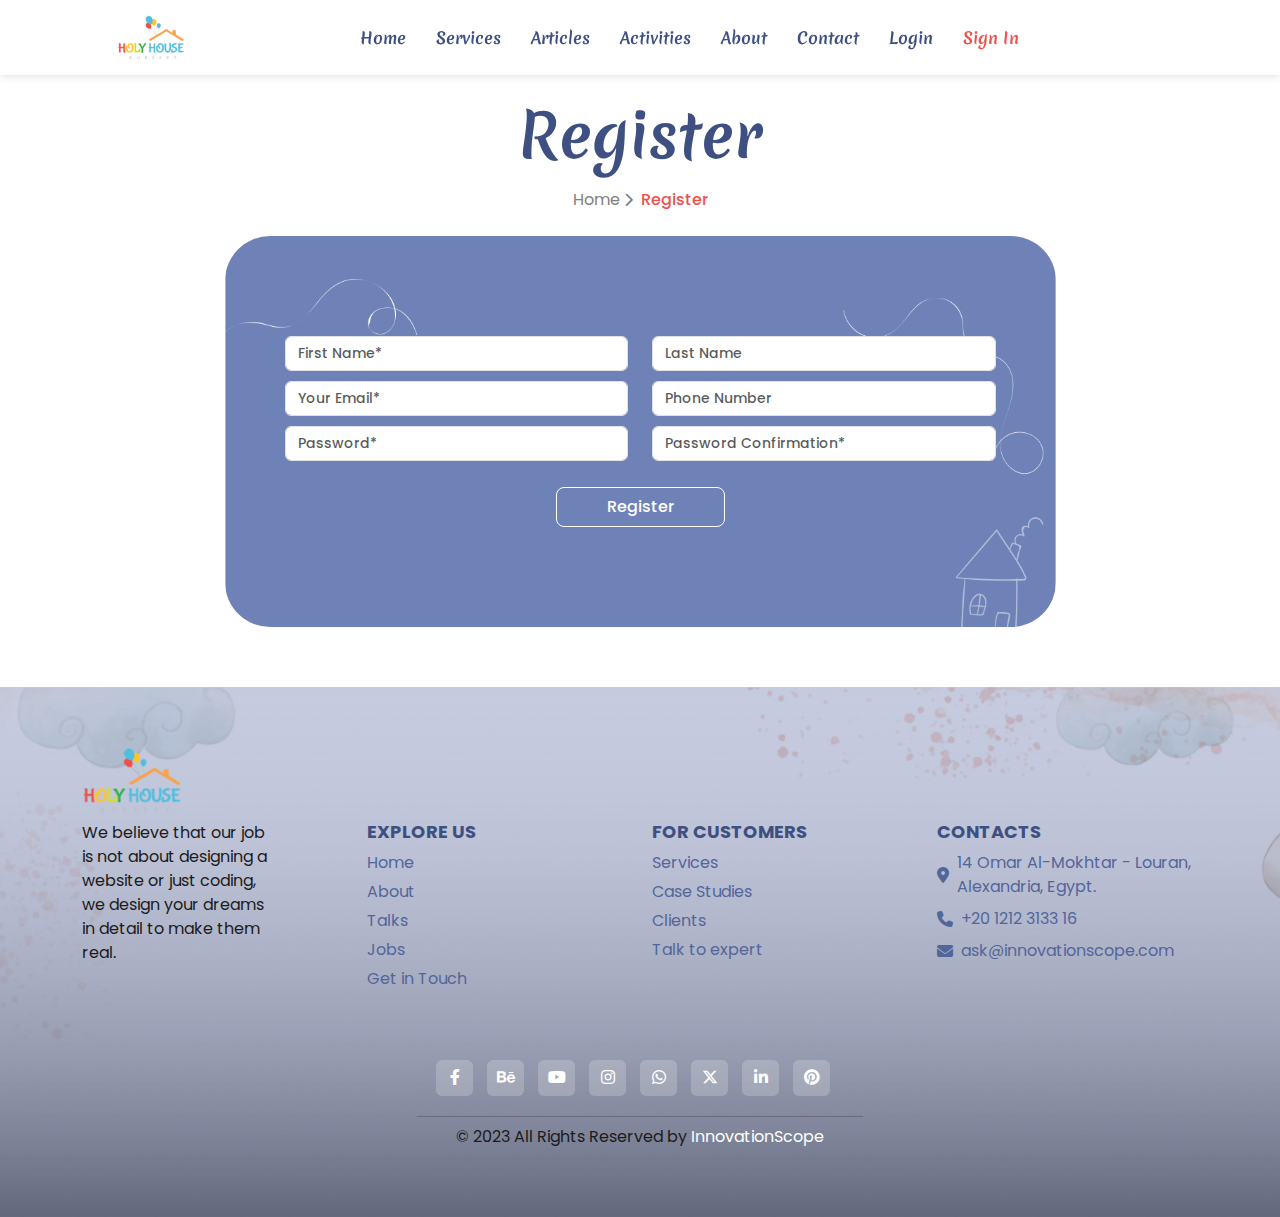
<file: register.html>
<!DOCTYPE html>
<html lang="en">

<head>
    <meta charset="UTF-8">
    <meta name="viewport" content="width=device-width, initial-scale=1.0">
    <link rel="stylesheet" href="vendor/bootstrap-5.3.0-dist/css/bootstrap.css">
    <link rel="stylesheet" href="vendor/slick-carousel/css/slick.css">
    <link rel="stylesheet" href="vendor/slick-carousel/css/slick-theme.css">
    <link rel="stylesheet" href="vendor/font-awesome/css/all.min.css">
    <link rel="stylesheet" href="css/main.css">
    <link rel="stylesheet" href="css/about-us.css">
    <link rel="icon" type="image/x-icon" href="/images/logo.png">
    <title>Login | Holy House</title>
</head>

<body>
    <header>
        <nav class="container-fluid d-flex align-items-center justify-content-between fixed-top">
            <a href="index.html" class="logo">
                <img src="images/logo.png" alt="logo">
            </a>
            <input type="checkbox" id="click">
            <label for="click" class="menu-btn">
                <img src="images/nav-menu.png" alt="icon">
            </label>
            <ul class="nav-links m-auto align-items-center justify-content-lg-center">
                <li><a class="nav-link" href="index.html">Home</a></li>
                <li><a class="nav-link" href="services.html">Services</a></li>
                <li><a class="nav-link" href="articles.html">Articles</a></li>
                <li><a class="nav-link" href="activities.html">Activities</a></li>
                <li><a class="nav-link" href="about.html">About</a></li>
                <li><a class="nav-link" href="contact.html">Contact</a></li>
                <li><a class="nav-link" href="login.html">Login</a></li>
                <li><a class="nav-link active" href="register.html">Sign In</a></li>
            </ul>
        </nav>
    </header>

    <section class="about-us landing-margin container">
        <div class="title text-center">
            <h1 class="secondary-font fw-700 blue-primary mb-3">Register</h1>
            <div class="align-items-center justify-content-center bread-scrumb d-none d-md-flex">
                <a href="index.html">Home<i class="fa-solid fa-chevron-right ms-1 me-2"></i></a>
                <div class="red fw-500">Register</div>
            </div>
        </div>
    </section>

    <section class="login sec-ptb pt-4">
        <div class="container">
            <div class="row justify-content-center">
                <div class="col-md-9">
                    <div class=" registrations">
                        <form action="" method="post">
                            <div class="row justify-content-center">
                                <div class="col-md-6">
                                    <input type="text" class="form-control" placeholder="First Name*" name="name" required>
                                    <input type="email" class="form-control" placeholder="Your Email*" name="email">
                                    <input type="password" class="form-control" placeholder="Password*" name="password">
                                </div>
                                <div class="col-md-6">
                                    <input type="text" class="form-control" placeholder="Last Name" name="name" required>
                                    <input type="number" class="form-control" placeholder="Phone Number" name="phone">
                                    <input type="password" class="form-control" placeholder="Password Confirmation*" name="password">
                                </div>
                            </div>
                            <div class="text-center mt-3">
                                <button type="submit" class="main-btn">Register</button>
                            </div>
                        </form>
                    </div>
                </div>
            </div>
        </div>
        </div>
    </section>




    <!-- <section class="login sec-ptb pt-4">
        <div class="container registrations">
            <form action="" method="post">
                <div class="row justify-content-center">
                    <div class="col-md-6">
                        <input type="text" class="form-control" placeholder="Your Name" name="name">
                        <input type="email" class="form-control" placeholder="Your Email" name="email">
                        <input type="number" class="form-control" placeholder="Phone Number" name="phone">
                        <input type="text" class="form-control" placeholder="Subject" name="subject">
                    </div>
                    <div class="col-md-6">
                        <input type="text" class="form-control" placeholder="Your Name" name="name">
                        <textarea class="form-control" id="exampleFormControlTextarea1" rows="3" placeholder="Message"
                            name="message"></textarea>
                    </div>
                </div>
                <div class="text-center mt-3">
                    <button type="submit" class="main-btn">Send</button>
                </div>
            </form>
        </div>
        </div>
    </section> -->

    <footer class="sec-ptb">
        <div class="container">
            <img class="logo mb-2" src="images/logo.png" alt="logo">
            <div class="row flex-wrap justify-content-center">
                <div class="col-md-6 col-lg-3">
                    <p>We believe that our job is not about
                        designing a website or just coding,
                        we design your dreams in detail to
                        make them real.</p>
                </div>
                <div class="col-md-6 col-lg-3">
                    <h3 class="mb-2">EXPLORE US</h3>
                    <ul>
                        <li><a href="index.html">Home</a></li>
                        <li><a href="about.html">About</a></li>
                        <li><a href="talks.html">Talks</a></li>
                        <li><a href="jobs.html">Jobs</a></li>
                        <li><a href="get-in-touch.html">Get in Touch</a></li>
                    </ul>
                </div>
                <div class="col-md-6 col-lg-3">
                    <h3 class="mb-2">FOR CUSTOMERS</h3>
                    <ul>
                        <li><a href="services.html">Services</a></li>
                        <li><a href="case-studies.html">Case Studies</a></li>
                        <li><a href="clients.html">Clients</a></li>
                        <li><a href="talk-to-expert.html">Talk to expert</a></li>
                    </ul>
                </div>
                <div class="col-md-6 col-lg-3">
                    <h3 class="mb-2">CONTACTS</h3>
                    <div class="contacts">
                        <div class="d-flex align-items-center mb-2">
                            <i class="fa-solid fa-location-dot me-2"></i>
                            <div>14 Omar Al-Mokhtar - Louran, Alexandria, Egypt.</div>
                        </div>
                        <div class="d-flex align-items-center mb-2">
                            <i class="fa-solid fa-phone me-2"></i>
                            <div>+20 1212 3133 16</div>
                        </div>
                        <div class="d-flex align-items-center mb-2">
                            <i class="fa-solid fa-envelope me-2"></i>
                            <div>ask@innovationscope.com</div>
                        </div>
                    </div>
                </div>
            </div>
            <div class="social-links d-flex justify-content-center mt-5">
                <a href="#"><i class="fa-brands fa-facebook-f"></i></a>
                <a href="#"><i class="fa-brands fa-behance"></i></a>
                <a href="#"><i class="fa-brands fa-youtube"></i></a>
                <a href="#"><i class="fa-brands fa-instagram"></i></a>
                <a href="#"><i class="fa-brands fa-whatsapp"></i></a>
                <a href="#"><i class="fa-brands fa-x-twitter"></i></a>
                <a href="#"><i class="fa-brands fa-linkedin-in"></i></a>
                <a href="#"><i class="fa-brands fa-pinterest"></i></a>
            </div>
            <hr>
            <div class="text-center copy-right my-2">
                © 2023 All Rights Reserved by <a href="www.innovation-scope.com">InnovationScope</a>
            </div>
        </div>
    </footer>


    <script src="vendor/jquery/jquery.js"></script>
    <script src="vendor/bootstrap-5.3.0-dist/js/bootstrap.js"></script>
    <script src="vendor/slick-carousel/js/slick.min.js"></script>


</body>

</html>
</file>
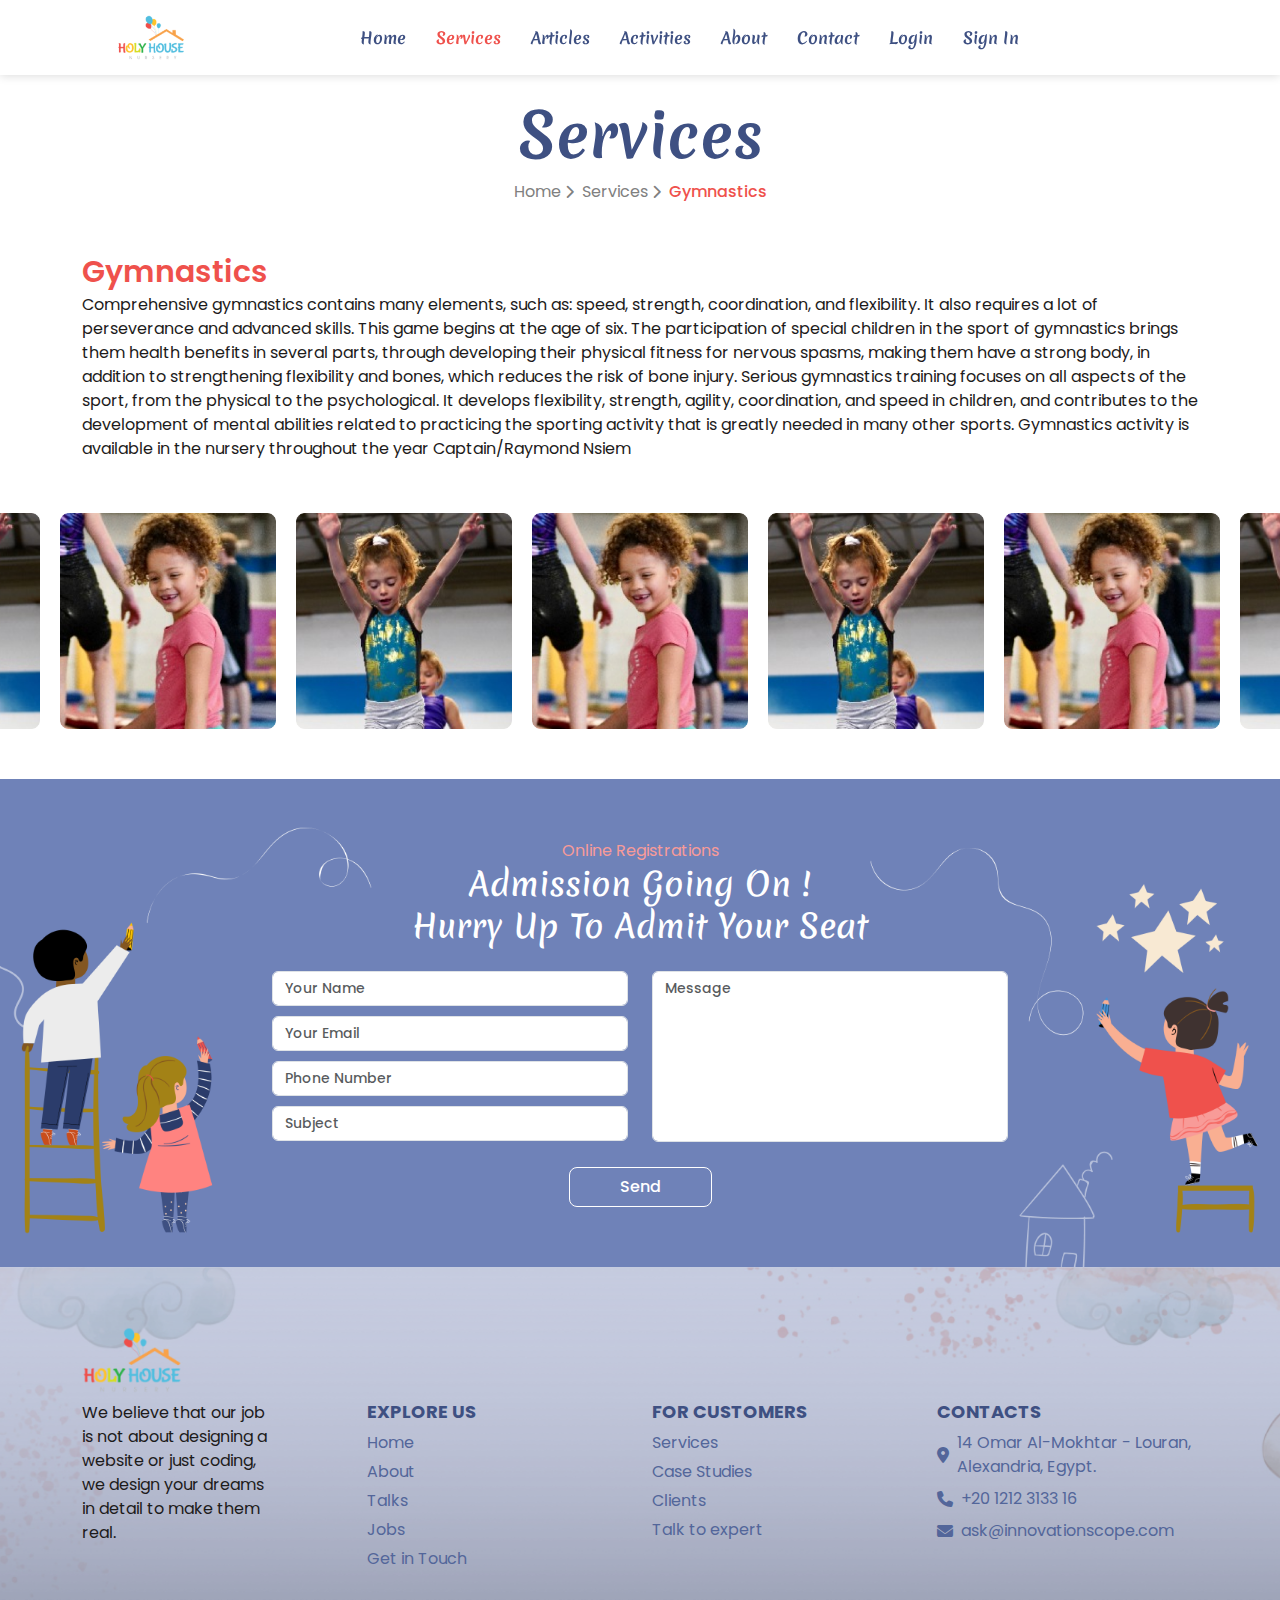
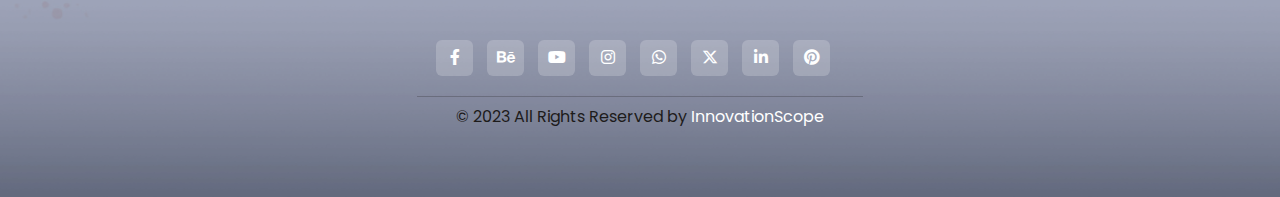
<file: services-details.html>
<!DOCTYPE html>
<html lang="en">

<head>
    <meta charset="UTF-8">
    <meta name="viewport" content="width=device-width, initial-scale=1.0">
    <link rel="stylesheet" href="vendor/bootstrap-5.3.0-dist/css/bootstrap.css">
    <link rel="stylesheet" href="vendor/slick-carousel/css/slick.css">
    <link rel="stylesheet" href="vendor/slick-carousel/css/slick-theme.css">
    <link rel="stylesheet" href="vendor/font-awesome/css/all.min.css">
    <link rel="stylesheet" href="css/main.css">
    <link rel="stylesheet" href="css/services.css">
    <link rel="stylesheet" href="vendor/magnific-popup/css/magnific-popup.css.css">
    <link rel="icon" type="image/x-icon" href="/images/logo.png">
    <title>Services-details | Holy House</title>
</head>

<body>
    <header>
        <nav class="container-fluid d-flex align-items-center justify-content-between fixed-top">
            <a href="index.html" class="logo">
                <img src="images/logo.png" alt="logo">
            </a>
            <input type="checkbox" id="click">
            <label for="click" class="menu-btn">
                <img src="images/nav-menu.png" alt="icon">
            </label>
            <ul class="nav-links m-auto align-items-center justify-content-lg-center">
                <li><a class="nav-link" href="index.html">Home</a></li>
                <li><a class="nav-link active" href="services.html">Services</a></li>
                <li><a class="nav-link" href="articles.html">Articles</a></li>
                <li><a class="nav-link" href="activities.html">Activities</a></li>
                <li><a class="nav-link" href="about.html">About</a></li>
                <li><a class="nav-link" href="contact.html">Contact</a></li>
                <li><a class="nav-link" href="login.html">Login</a></li>
                <li><a class="nav-link" href="register.html">Sign In</a></li>
            </ul>
        </nav>
    </header>

    <section class="services container">
        <div class="title text-center">
            <h1 class="secondary-font fw-700 blue-primary">Services</h1>
            <div class="d-flex align-items-center justify-content-center bread-scrumb d-none d-md-flex">
                <a href="index.html">Home<i class="fa-solid fa-chevron-right ms-1 me-2"></i></a>
                <a href="services.html">Services<i class="fa-solid fa-chevron-right ms-1 me-2"></i></a>
                <div class="red fw-500">Gymnastics</div>
            </div>
        </div>
        <h2 class="red">Gymnastics</h2>
        <p class="paragraph">Comprehensive gymnastics contains many elements, such as: speed, strength, coordination, and flexibility. It also
        requires a lot of perseverance and advanced skills. This game begins at the age of six.
        The participation of special children in the sport of gymnastics brings them health benefits in several parts, through
        developing their physical fitness for nervous spasms, making them have a strong body, in addition to strengthening
        flexibility and bones, which reduces the risk of bone injury.
        Serious gymnastics training focuses on all aspects of the sport, from the physical to the psychological. It develops
        flexibility, strength, agility, coordination, and speed in children, and contributes to the development of mental
        abilities related to practicing the sporting activity that is greatly needed in many other sports.
        Gymnastics activity is available in the nursery throughout the year
        
        Captain/Raymond Nsiem</p>
    </section>
    <div class="img-slider mt-2 mt-md-3">
        <a href="images/services-details-slider-1.png"><img src="images/services-details-slider-1.png" alt="img"></a>
        <a href="images/services-details-slider-2.png"><img src="images/services-details-slider-2.png" alt="img"></a>
        <a href="images/services-details-slider-1.png"><img src="images/services-details-slider-1.png" alt="img"></a>
        <a href="images/services-details-slider-2.png"><img src="images/services-details-slider-2.png" alt="img"></a>
        <a href="images/services-details-slider-1.png"><img src="images/services-details-slider-1.png" alt="img"></a>
        <a href="images/services-details-slider-2.png"><img src="images/services-details-slider-2.png" alt="img"></a>
    </div>
 
    <section class="registrations sec-ptb">
        <div class="container">
            <div class="title text-center mb-4">
                <div>Online Registrations</div>
                <h2 class="secondary-font">Admission Going On ! <br>
                    Hurry Up To Admit Your Seat</h2>
            </div>
            <div class="row justify-content-center">
                <div class="col-md-9 col-lg-8">
                    <form action="" type="post"></form>
                    <div class="row justify-content-center">
                        <div class="col-md-6">
                            <input type="text" class="form-control" placeholder="Your Name" name="name">
                            <input type="email" class="form-control" placeholder="Your Email" name="email">
                            <input type="number" class="form-control" placeholder="Phone Number" name="phone">
                            <input type="text" class="form-control" placeholder="Subject" name="subject">
                        </div>
                        <div class="col-md-6">
                            <textarea class="form-control" id="exampleFormControlTextarea1" rows="3" placeholder="Message"
                                name="message"></textarea>
                        </div>
                    </div>
                    <div class="text-center mt-3">
                        <button type="submit" class="main-btn">Send</button>
                    </div>
                    </form>
                </div>
            </div>
        </div>
    </section>

    <footer class="sec-ptb">
        <div class="container">
            <img class="logo mb-2" src="images/logo.png" alt="logo">
            <div class="row flex-wrap justify-content-center">
                <div class="col-md-6 col-lg-3">
                    <p>We believe that our job is not about
                        designing a website or just coding,
                        we design your dreams in detail to
                        make them real.</p>
                </div>
                <div class="col-md-6 col-lg-3">
                    <h3 class="mb-2">EXPLORE US</h3>
                    <ul>
                        <li><a href="index.html">Home</a></li>
                        <li><a href="about.html">About</a></li>
                        <li><a href="talks.html">Talks</a></li>
                        <li><a href="jobs.html">Jobs</a></li>
                        <li><a href="get-in-touch.html">Get in Touch</a></li>
                    </ul>
                </div>
                <div class="col-md-6 col-lg-3">
                    <h3 class="mb-2">FOR CUSTOMERS</h3>
                    <ul>
                        <li><a href="services.html">Services</a></li>
                        <li><a href="case-studies.html">Case Studies</a></li>
                        <li><a href="clients.html">Clients</a></li>
                        <li><a href="talk-to-expert.html">Talk to expert</a></li>
                    </ul>
                </div>
                <div class="col-md-6 col-lg-3">
                    <h3 class="mb-2">CONTACTS</h3>
                    <div class="contacts">
                        <div class="d-flex align-items-center mb-2">
                            <i class="fa-solid fa-location-dot me-2"></i>
                            <div>14 Omar Al-Mokhtar - Louran, Alexandria, Egypt.</div>
                        </div>
                        <div class="d-flex align-items-center mb-2">
                            <i class="fa-solid fa-phone me-2"></i>
                            <div>+20 1212 3133 16</div>
                        </div>
                        <div class="d-flex align-items-center mb-2">
                            <i class="fa-solid fa-envelope me-2"></i>
                            <div>ask@innovationscope.com</div>
                        </div>
                    </div>
                </div>
            </div>
            <div class="social-links d-flex justify-content-center mt-5">
                <a href="#"><i class="fa-brands fa-facebook-f"></i></a>
                <a href="#"><i class="fa-brands fa-behance"></i></a>
                <a href="#"><i class="fa-brands fa-youtube"></i></a>
                <a href="#"><i class="fa-brands fa-instagram"></i></a>
                <a href="#"><i class="fa-brands fa-whatsapp"></i></a>
                <a href="#"><i class="fa-brands fa-x-twitter"></i></a>
                <a href="#"><i class="fa-brands fa-linkedin-in"></i></a>
                <a href="#"><i class="fa-brands fa-pinterest"></i></a>
            </div>
            <hr>
            <div class="text-center copy-right my-2">
                © 2023 All Rights Reserved by <a href="www.innovation-scope.com">InnovationScope</a>
            </div>
        </div>
    </footer>


<script src="vendor/jquery/jquery.js"></script>
<script src="vendor/bootstrap-5.3.0-dist/js/bootstrap.js"></script>
<script src="vendor/slick-carousel/js/slick.min.js"></script>
<script>
    $(document).ready(function() {
            $('.img-slider').slick({
            slidesToShow: 5,
            slidesToScroll: 3,
            dots: false,
            arrows: false,
            centerMode: true,
                autoplay: true,
            autoplaySpeed: 3000,
            infinite: true,
            responsive: [
                {
                breakpoint: 768,
                settings: {
                    slidesToShow: 2,
                    slidesToScroll: 2
                }
                },
            ]
        });

       $('.img-slider').magnificPopup({
            delegate: 'a', // child items selector, by clicking on it popup will open
            type: 'image'
            // other options
        });
    });   
</script>
<script src="vendor/magnific-popup/js/jquery.magnific-popup.min.js"></script>
</body>

</html>
</file>
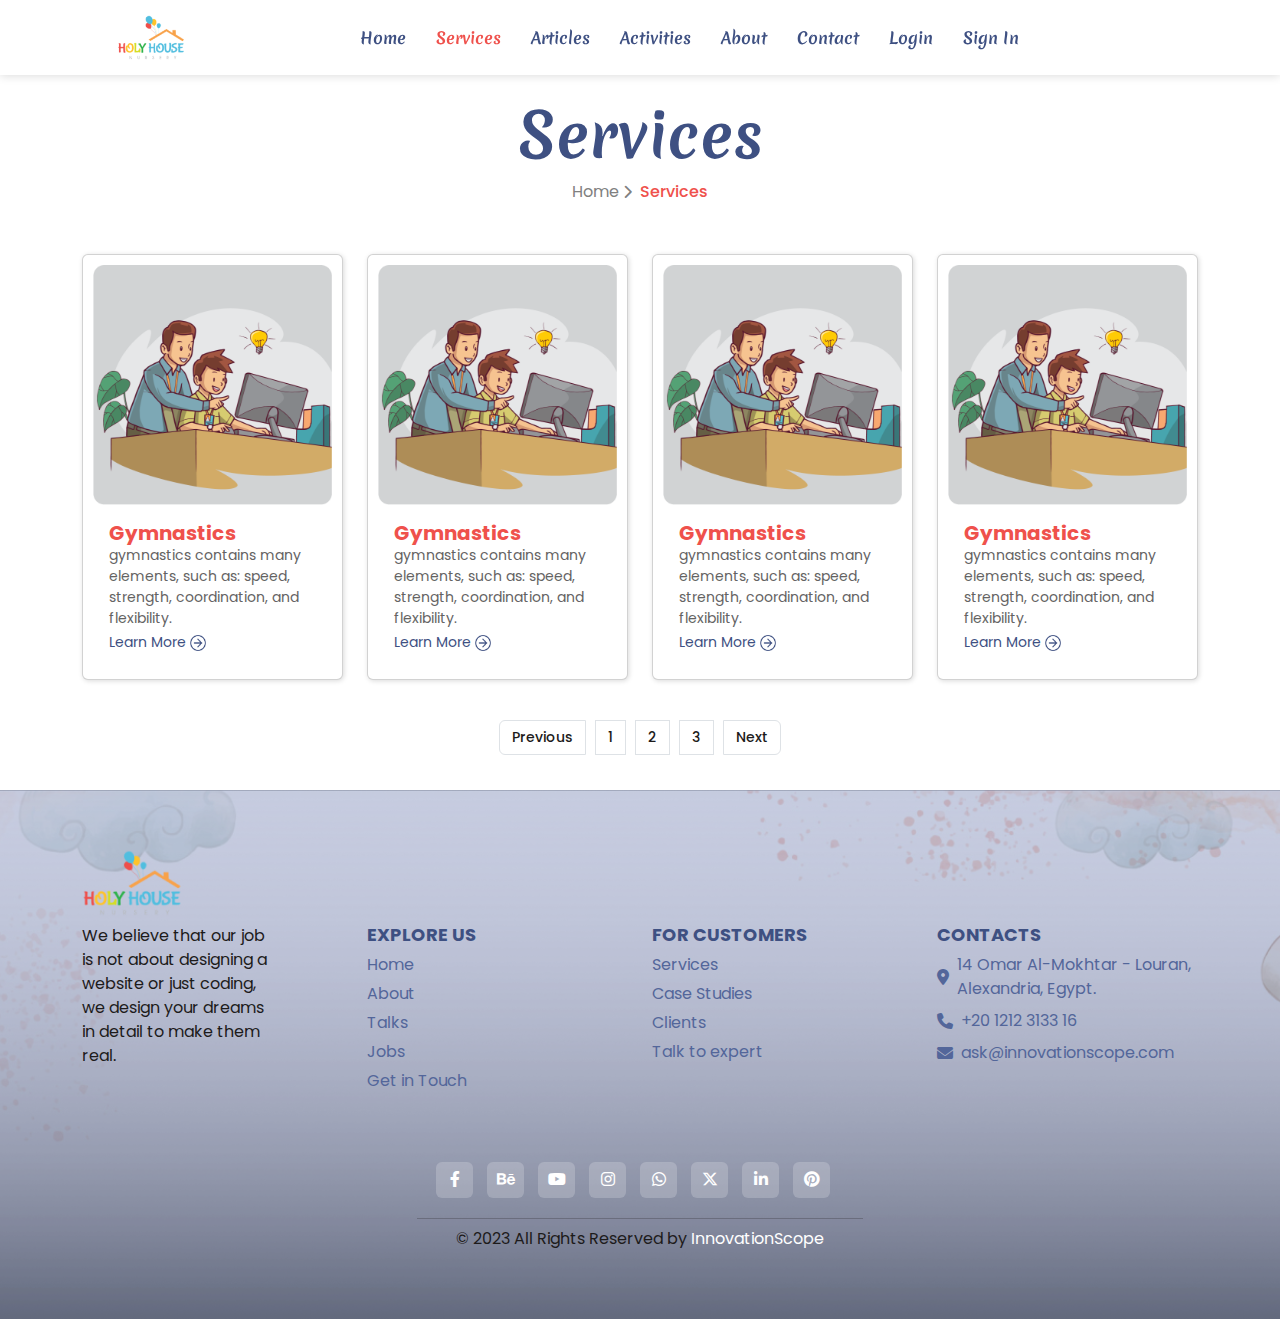
<file: services.html>
<!DOCTYPE html>
<html lang="en">

<head>
    <meta charset="UTF-8">
    <meta name="viewport" content="width=device-width, initial-scale=1.0">
    <link rel="stylesheet" href="vendor/bootstrap-5.3.0-dist/css/bootstrap.css">
    <link rel="stylesheet" href="vendor/font-awesome/css/all.min.css">
    <link rel="stylesheet" href="css/main.css">
    <link rel="stylesheet" href="css/services.css">
    <link rel="icon" type="image/x-icon" href="/images/logo.png">
    <title>Services | Holy House</title>
</head>

<body>
    <header>
        <nav class="container-fluid d-flex align-items-center justify-content-between fixed-top">
            <a href="index.html" class="logo">
                <img src="images/logo.png" alt="logo">
            </a>
            <input type="checkbox" id="click">
            <label for="click" class="menu-btn">
                <img src="images/nav-menu.png" alt="icon">
            </label>
            <ul class="nav-links m-auto align-items-center justify-content-lg-center">
                <li><a class="nav-link" href="index.html">Home</a></li>
                <li><a class="nav-link active" href="services.html">Services</a></li>
                <li><a class="nav-link" href="articles.html">Articles</a></li>
                <li><a class="nav-link" href="activities.html">Activities</a></li>
                <li><a class="nav-link" href="about.html">About</a></li>
                <li><a class="nav-link" href="contact.html">Contact</a></li>
                <li><a class="nav-link" href="login.html">Login</a></li>
                <li><a class="nav-link" href="register.html">Sign In</a></li>
            </ul>
        </nav>
    </header>

    <section class="services container">
        <div class="title text-center">
            <h1 class="secondary-font fw-700 blue-primary">Services</h1>
            <div class="d-flex align-items-center justify-content-center bread-scrumb d-none d-md-flex">
                <a href="index.html">Home<i class="fa-solid fa-chevron-right ms-1 me-2"></i></a>
                <div class="red fw-500">Services</div>
            </div>
        </div>
        <div class="card-container row">
            <div class="col-md-4 col-lg-3">
               <a href="services-details.html">
                <div class="card">
                    <div class="img-holder">
                        <img src="images/test-card.png" class="card-img-top" alt="service-title">
                    </div>
                    <div class="card-body">
                        <h5 class="card-title red fw-700">Gymnastics</h5>
                        <p class="card-text">gymnastics contains many elements, such as: speed, strength, coordination, and
                            flexibility.</p>
                        <div class="link blue-primary">Learn More<img src="images/next-arrow.png" alt="icon"></div>
                    </div>
                </div>
               </a>
            </div>
            <div class="col-md-4 col-lg-3">
                <a href="services-details.html">
                    <div class="card">
                        <div class="img-holder">
                            <img src="images/test-card.png" class="card-img-top" alt="service-title">
                        </div>
                        <div class="card-body">
                            <h5 class="card-title red fw-700">Gymnastics</h5>
                            <p class="card-text">gymnastics contains many elements, such as: speed, strength, coordination, and
                                flexibility.</p>
                            <div class="link blue-primary">Learn More<img src="images/next-arrow.png" alt="icon"></div>
                        </div>
                    </div>
                </a>
            </div>
            <div class="col-md-4 col-lg-3">
                <a href="services-details.html">
                    <div class="card">
                        <div class="img-holder">
                            <img src="images/test-card.png" class="card-img-top" alt="service-title">
                        </div>
                        <div class="card-body">
                            <h5 class="card-title red fw-700">Gymnastics</h5>
                            <p class="card-text">gymnastics contains many elements, such as: speed, strength, coordination, and
                                flexibility.</p>
                            <div class="link blue-primary">Learn More<img src="images/next-arrow.png" alt="icon"></div>
                        </div>
                    </div>
                </a>
            </div>
            <div class="col-md-4 col-lg-3">
                <a href="services-details.html">
                    <div class="card">
                        <div class="img-holder">
                            <img src="images/test-card.png" class="card-img-top" alt="service-title">
                        </div>
                        <div class="card-body">
                            <h5 class="card-title red fw-700">Gymnastics</h5>
                            <p class="card-text">gymnastics contains many elements, such as: speed, strength, coordination, and
                                flexibility.</p>
                            <div class="link blue-primary">Learn More<img src="images/next-arrow.png" alt="icon"></div>
                        </div>
                    </div>
                </a>
            </div>
            
            <nav aria-label="Page navigation example">
                <div class="pagination justify-content-center">
                    <div class="page-item"><a class="page-link" href="#">Previous</a></div>
                    <div class="page-item"><a class="page-link" href="#">1</a></div>
                    <div class="page-item"><a class="page-link" href="#">2</a></div>
                    <div class="page-item"><a class="page-link" href="#">3</a></div>
                    <div class="page-item"><a class="page-link" href="#">Next</a></div>
                </div>
            </nav>
        </div>
    </section>

<footer class="sec-ptb">
    <div class="container">
        <img class="logo mb-2" src="images/logo.png" alt="logo">
        <div class="row flex-wrap justify-content-center">
            <div class="col-md-6 col-lg-3">
                <p>We believe that our job is not about
                    designing a website or just coding,
                    we design your dreams in detail to
                    make them real.</p>
            </div>
            <div class="col-md-6 col-lg-3">
                <h3 class="mb-2">EXPLORE US</h3>
                <ul>
                    <li><a href="index.html">Home</a></li>
                    <li><a href="about.html">About</a></li>
                    <li><a href="talks.html">Talks</a></li>
                    <li><a href="jobs.html">Jobs</a></li>
                    <li><a href="get-in-touch.html">Get in Touch</a></li>
                </ul>
            </div>
            <div class="col-md-6 col-lg-3">
                <h3 class="mb-2">FOR CUSTOMERS</h3>
                <ul>
                    <li><a href="services.html">Services</a></li>
                    <li><a href="case-studies.html">Case Studies</a></li>
                    <li><a href="clients.html">Clients</a></li>
                    <li><a href="talk-to-expert.html">Talk to expert</a></li>
                </ul>
            </div>
            <div class="col-md-6 col-lg-3">
                <h3 class="mb-2">CONTACTS</h3>
                <div class="contacts">
                    <div class="d-flex align-items-center mb-2">
                        <i class="fa-solid fa-location-dot me-2"></i>
                        <div>14 Omar Al-Mokhtar - Louran, Alexandria, Egypt.</div>
                    </div>
                    <div class="d-flex align-items-center mb-2">
                        <i class="fa-solid fa-phone me-2"></i>
                        <div>+20 1212 3133 16</div>
                    </div>
                    <div class="d-flex align-items-center mb-2">
                        <i class="fa-solid fa-envelope me-2"></i>
                        <div>ask@innovationscope.com</div>
                    </div>
                </div>
            </div>
        </div>
        <div class="social-links d-flex justify-content-center mt-5">
            <a href="#"><i class="fa-brands fa-facebook-f"></i></a>
            <a href="#"><i class="fa-brands fa-behance"></i></a>
            <a href="#"><i class="fa-brands fa-youtube"></i></a>
            <a href="#"><i class="fa-brands fa-instagram"></i></a>
            <a href="#"><i class="fa-brands fa-whatsapp"></i></a>
            <a href="#"><i class="fa-brands fa-x-twitter"></i></a>
            <a href="#"><i class="fa-brands fa-linkedin-in"></i></a>
            <a href="#"><i class="fa-brands fa-pinterest"></i></a>
        </div>
        <hr>
        <div class="text-center copy-right my-2">
            © 2023 All Rights Reserved by <a href="www.innovation-scope.com">InnovationScope</a>
        </div>
    </div>
</footer>


<script src="vendor/jquery/jquery.js"></script>
<script src="vendor/bootstrap-5.3.0-dist/js/bootstrap.js"></script>

</body>

</html>
</file>
<file: css/main.css>
@import url("https://fonts.googleapis.com/css2?family=Merienda:wght@400;500;600;700;800;900&display=swap");
@import url('https://fonts.googleapis.com/css2?family=Poppins:wght@400;500;600;700;800&display=swap');

:root {
  --transition: 0.3s ease;
  --blue-primary: #3E5082;
  --blue: #53669A;
  --dark-blue: #2B3C6B;
  --red: #EF514C;
  --white: #FFFFFF;
  --gray: #808080;
  --basic: #1D1B1B;
  --gray-light: #ECECEC;
  --gray-middle: #808080;
  --grey-high: #646363;
}

body {
  overflow-x: hidden;
  font-family: 'Poppins', sans-serif;
  color: var(--white);
}

* {
  margin: 0;
  padding: 0;
  box-sizing: border-box;
}

a {
  text-decoration: none;
  transition: var(--transition);
}

ul {
  list-style: none;
  padding: 0;
}

p {
  color: var(--gray);
}

img {
  max-width: 100%;
}

/* main-components */
.red {
  color: #EF514C;
}

.blue-primary {
  color: var(--blue-primary);
} 

.gray-middle {
  color: var(--gray-middle);
}

.gray {
  color: var(--gray);
}

.main-btn {
    background-color: var(--blue);
    border: 1px solid var(--blue);
    font-weight: 500;
    color: var(--white);
    padding: 8px 25px;
    border-radius: 8px;
    transition: var(--transition);
}

.main-btn:hover {
  color: var(--blue);
  background-color: transparent;
  border: 1px solid var(--blue);
}

.fw-700 {
  font-weight: 700;
}

.fw-600 {
  font-weight: 600;
}

.fw-500 {
  font-weight: 500;
}

.secondary-font {
  font-family: "Merienda", cursive;
}

.sec-ptb {
  padding-top: 60px;
  padding-bottom: 60px;
}

.landing-margin {
   padding-top: 100px;
}

@media(max-width: 767px) {
  .main-btn {
    padding: 6px 16px;
    font-size: 14px;
  }
  .sec-ptb {
  padding-top: 40px;
  padding-bottom: 40px;
}
}

/* header */
nav .logo img {
  height: 45px;
}

nav {
  width: 100%;
  background: var(--black);
  padding: 15px 117px !important;
  box-shadow: rgb(0 0 0 / 14%) 0px 1px 9px 0px;
  transition: var(--transition);
  z-index: 100;
  font-family: "Merienda", cursive;
   background-color: var(--white);
}

nav ul {
  display: flex;
  flex-wrap: wrap;
  list-style: none;
}

nav ul li {
  margin: 0 15px;
}

nav ul li .nav-link {
  font-weight: 700;
  transition: var(--transition);
  color: var(--blue-primary);
  font-size: 16px;
}

nav ul li a:hover,
nav ul li a.active {
  color: var(--red) !important;
}

nav label {
  width: 30px;
}

nav .menu-btn img {
  max-width: 100%;
  cursor: pointer;
  display: none;
  transition: var(--transition);
}

input[type="checkbox"] {
  display: none;
}

/* header-responsive */
@media (max-width: 992px) {
  nav {
    padding: 10px 25px !important;
    justify-content: space-between;
  }

  nav .menu-btn i {
    display: block;
  }

  #click:checked ~ .menu-btn img {
    content: url("../images/x.png");
  }

  nav ul {
    position: absolute;
    top: 65px;
    left: -100%;
    min-height: 93vh;
    width: 80%;
    text-align: center;
    display: block;
    transition: all 0.4s ease;
    z-index: 100;
    overflow: hidden;
    box-shadow: rgb(0 0 0 / 8%) 7px 7px 9px 0px;
    padding-top: 10px;
    background-color: var(--white);
  }

  #click:checked ~ ul {
    left: 0;
  }

  nav ul li {
    width: 100%;
    margin: 0;
  }

  nav ul li .nav-link {
    width: 100%;
    margin-left: -100%;
    display: block;
    padding: 12px 0 12px 35px;
    text-align: start;
  }

  #click:checked ~ ul li .nav-link {
    margin-left: 0px;
  }

  nav .menu-btn img {
    display: block;
  }
}
/* end-header */
/* repeated-components */

/* form */
.registrations {
    background-image: url(../images/form-bg.png);
    background-size: cover;
    background-repeat: no-repeat;
    background-position: center;
}

.registrations h2 {
    line-height: 42px;

}

.registrations .title div {
    color: #F89B98;
}

.registrations input, .registrations textarea {
    margin-bottom: 10px;
    font-size: 14px;
    color: var(--basic);
    font-weight: 500;
}

.registrations input:focus, .registrations textarea:focus {
    box-shadow: none;
}

.registrations textarea {
    resize: none;
    height: 95%;
}

.registrations button {
    border: 1px solid var(--white);
    background-color: transparent;
    padding: 7px 50px;
}

.registrations button:hover {
    background-color: var(--dark-blue);
    color: var(--white);
}

@media(max-width: 767px) {
    .registrations {
        background-image: url(../images/registration-mobile-bg.png);
    }
    .registrations .title div {
        font-size: 14px;
    }
    .registrations h2 {
        font-size: 22px;
    }
}




/* footer */
footer {
  background-image: url("../images/footer-bg.png");
  background-position: center;
  background-size: cover;
}

footer .logo {
  width: 100px;
}

footer hr {
  color: var(--basic);
  width: 40%;
  margin: 20px auto 0;
}

footer .social-links a {
    background-color: #FFFFFF33;
    padding: 6px 9px;
    border-radius: 6px;
    margin-right: 14px;
    width: 37px;
    text-align: center;
    color: var(--white);
}

footer a:hover {
  color: var(--dark-blue);
}

footer a {
  color: var(--blue);
}

footer h3 {
  font-size: 18px;
  font-weight: 700;
  color: var(--blue-primary);
}

footer ul li {
  padding-bottom: 5px;
}

footer .contacts {
    color: var(--blue);
}

footer p {
  padding-right: 25%;
  color: var(--basic);
}

footer .copy-right {
  color: var(--basic);
}

footer .copy-right a {
  color: var(--white);
}

footer .copy-right a:hover {
  color: var(--blue-primary);
}

@media (max-width: 992px) {
  footer .column-1 {
    width: 50%;
    margin-bottom: 10px;
  }

  footer .column {
    width: 50%;
  }
}

@media (max-width: 767px) {
  footer {
    font-size: 14px;
  }

  footer .column-1, footer .column {
    width: 100%;
    margin-bottom: 14px;
  }

  footer .social-links a {
    padding: 7px 10px;
    margin-right: 10px;
    width: 35px;
  }
}

/* Chrome, Safari, Edge, Opera */
input::-webkit-outer-spin-button,
input::-webkit-inner-spin-button {
  -webkit-appearance: none;
  margin: 0;
}

/* Firefox */
input[type=number] {
  -moz-appearance: textfield;
}
</file>
<file: css/home.css>
/* hero-sec */
.hero-sec {
    padding-top: 125px;
}
.hero-sec img {
    max-width: 100%;
}

.hero-sec .hero-sec-content div {
    font-size: 20px;
}

.hero-sec .hero-sec-content h1 {
    font-size: 58px;
}

.hero-sec .hero-slider-container {
    padding: 10px 0;
}

.hero-sec .slick-dots li button:before {
    font-size: 10px;
}

.hero-sec .slick-dots {
    bottom: -45px;
}

.hero-sec .slick-dots li {
    margin: 0 2px;
}

@media(max-width: 992px) {
    .hero-sec .hero-sec-content h1 {
        font-size: 42px;
    }
}

@media(max-width: 767px) {
    .hero-sec {
        padding-top: 100px;
    }
    .hero-sec img {
        margin-top: 25px;
    }
    .hero-sec .hero-sec-content div {
        font-size: 16px;
    }
    .hero-sec .hero-sec-content p {
        font-size: 14px;
    }
    .hero-sec .slick-dots li button:before {
        font-size: 8px;
}
}

/* why-choose-us  */
.why-choose-us .title div {
    font-weight: 500;
}

.why-choose-us .card-container {
    padding-left: 30px;
    padding-right: 30px;
}

.why-choose-us .card {
    border: 1px solid var(--blue);
    background-color: var(--gray-light);
    padding: 20px 15px;
}

.why-choose-us  .card h3 {
    color: var(--blue);
    font-size: 20px;
    margin-bottom: 3px;
}

.why-choose-us .card p {
    font-size: 14px;
    margin-bottom: 5px;
    padding-right: 20px;
}

.why-choose-us .card .link {
    font-size: 14px;
    color: var(--basic);
}

.why-choose-us .card .link img {
    margin-left: 5px;
    height: 16px;
    transition: var(--transition);
}

.why-choose-us .card .link:hover img {
    margin-left: 7px;
}

.why-choose-us .card .kid {
    right: -51px;
    height: 117px;
    top: 15px;
}

.why-choose-us .first-card , .why-choose-us .second-card, .why-choose-us .third-card {
    padding: 0 40px;
}

.why-choose-us .second-card .card {
    border: 1px solid var(--red);
}

.why-choose-us .second-card h3 {
    color: var(--red);
}

@media(max-width: 992px) {
    .why-choose-us .card .kid {
        right: -52px;
        height: 107px;
        top: -15px;
    }

    .why-choose-us .card {
        margin-bottom: 50px;
    }
}

@media(max-width: 767px) {
    .why-choose-us .title div {
        font-size: 14px;
    }

    .why-choose-us .title h2 {
        font-size: 22px;
        line-height: 33px;

    }

    .why-choose-us .card h3 {
        font-size: 16px;
    }
    .why-choose-us .first-card , .why-choose-us .second-card, .why-choose-us .third-card {
    padding: 0 20px;
    }

    .why-choose-us .card .kid {
       right: -28px;
    height: 107px;
    top: 25px;
    }
}

/* about-us */
.about-us .content div {
    font-weight: 500;
    font-size: 18px;
}

.about-us .content h2 {
    font-size: 34px;
}

.about-us .content p {
    margin-bottom: 30px;
}

@media(max-width: 767px) {
    .about-us .content div {
        font-size: 16px;
    }
    .about-us .content h2 {
        font-size: 24px;
    }
    .about-us .content p {
        font-size: 14px;
    }
}

/* counter */
.counter .counter-img {
    max-height: 150px;
    width: 100%;
    object-fit: contain;
}

.counter .item img {
    max-height: 100px;
}

.counter .item h4 {
    margin-bottom: 0;
    color: var(--dark-blue);
    font-size: 32px;
    font-weight: 700;
}

.counter .item .info {
    color: var(--gray-middle);
}

@media(max-width: 767px) {
    .counter .item {
        margin-bottom: 15px;
    }
    .counter .item img {
        max-height: 140px;
    }
    .counter .item h4 {
        font-size: 26px;
    }
}

/* services */
.services {
    background-image: url(../images/services-bg.png);
    background-size: cover;
}

.services .item {
    padding: 0 20px;
}

.services .title div {
    font-weight: 500;
}

.services .item h5 {
    margin-bottom: 3px;
    font-size: 20px;
}

.services .item p {
    font-size: 14px;
}

.services .item .link {
    font-size: 14px;
    display: flex;
    align-items: center;
}

.services .item .link img {
    height: 20px;
    margin-left: 3px;
    transition: var(--transition);
}

.services .item .link:hover img {
    margin-left: 7px;
}
.slick-next:before, .slick-prev:before {
    font-family: "Font Awesome 6 free"; 
	font-weight: 400;
    color: var(--blue);
    font-size: 30px;
}

.slick-prev, .slick-next {
    top: 33%;
}

.slick-next {
    right: 0;
}

.slick-prev {
    left: 0;
}

.slick-next:before {
    content: '\f35a';
}

.slick-prev:before {
    content: '\f359';
}


.services .img-holder {
    height: 250px;
    border-radius: 10px;
    overflow: hidden;
}
.services .img-holder img {
    height: 100%;
    width: 100%;
    object-fit: cover;
    transition: var(--transition);
}

.services .img-holder img:hover {
    transform: scale(1.2);
}


.services .home-slider {
    padding: 0 40px;
}

@media(max-width: 992px) {
    .services .img-holder {
    height: 200px;
    }
}

@media(max-width: 767px) {
    .services {
        background-image: url(../images/services-mobile-bg.png);
    }
    .services .title div {
        font-size: 14px;
    }
    .services .title h2 {
        font-size: 20px;
    }
    .services .img-holder {
    height: 230px;
    }
    .services .item {
        text-align: center;
    }
    .services .item .link {
        justify-content: center;
    }
    .services .item h5 {
        font-size: 16px;
    }
    .services .home-slider {
        padding: 0;
    }
    .services .item p {
        margin-bottom: 5px;
    }
}

/* why-us */
.why-us .content .list-container {
    font-weight: 500;
    font-size: 18px;
}

.why-us .content p {
    color: var(--gray-middle);
}

.why-us ul {
    color: var(--blue-primary);
}

.why-us ul .child {
    margin-bottom: 10px;
    font-weight: 500;
    padding-right: 20px;
        font-size: 14px;
}

.why-us ul li img {
    height: 20px;
    margin-right: 5px;
}

@media(max-width: 767px) {
    .why-us .content div, .why-us .content p {
        font-size: 14px;
    }
    .why-us .content h2 {
        font-size: 20px;
    }
    .why-us ul .child {
        padding: 0;
    }
    .why-us .main-img {
        height: 200px;
        width: 100%;
        object-fit: contain;
    }
}

/* enroll */
.enroll {
    background-color: #6F82B866;
}

@media(max-width: 767px) {
    .enroll h3 {
        font-size: 22px;
    }
    .enroll p {
        font-size: 14px;
    }
}

/* home-second-slider */
.blogs {
    background-image: none;
}

.slick-dots li {
    margin: 0;
}

.slick-dots li button:before {
    font-size: 8px;
}

.slick-dots {
    bottom: -35px;
}
</file>
<file: css/about-us.css>
.about-us .title h1 {
    font-size: 60px;
}

.about-us .title a {
    color: var(--gray-middle);
    transition: var(--transition);
}

.about-us .title a:hover {
    color: #3e3e3e;
}

.about-us .title a i {
    font-size: 14px;
}

/* why-us */
.why-us .content .list-container {
    font-weight: 500;
    font-size: 18px;
}

.why-us .content p {
    color: var(--gray-middle);
}

.why-us ul {
    color: var(--blue-primary);
}

.why-us ul .child {
    margin-bottom: 10px;
    font-weight: 500;
    padding-right: 20px;
        font-size: 14px;
}

.why-us ul li img {
    height: 20px;
    margin-right: 5px;
}

@media(max-width: 767px) {
    .why-us .content div, .why-us .content p {
        font-size: 14px;
    }
    .why-us .content h2 {
        font-size: 20px;
    }
    .why-us ul .child {
        padding: 0;
    }
    .why-us .main-img {
        height: 200px;
        width: 100%;
        object-fit: contain;
    }
}

/* .our-team */
.our-Teachers .head-title h3 {
    font-size: 30px;
} 

.our-Teachers .teacher {
    position: relative;
    padding: 0 10px;
    cursor: pointer;
}

.our-Teachers .background-title {
    background-color: #53669A;
    height: 30%;
    width: 98%;
    position: absolute;
    bottom: 0;
    z-index: -1;
    right: 1%;
    text-align: center;
    padding-top: 6%;
    transition: var(--transition);
}

.our-Teachers .background-title h4 {
    font-size: 20px;
    margin-bottom: 0;
}

.our-Teachers .background-title div {
    font-size: 14px;
}

.our-Teachers .teacher:hover .background-title {
    bottom: -2%;
    z-index: 1;
}

.our-Teachers .teacher img {
    width: 100%;
    height: 100%;
    object-fit: cover;
    position: relative;
}

.slick-next:before, .slick-prev:before {
    font-family: "Font Awesome 6 free"; 
	font-weight: 400;
    color: var(--blue);
    font-size: 30px;
}

.slick-prev, .slick-next {
    top: 45%;
    z-index: 3;
}

.slick-next {
    right: -20px;
}

.slick-prev {
    left: -30px;
}

.slick-next:before {
    content: '\f35a';
}

.slick-prev:before {
    content: '\f359';
}

/* parents-feedback */
.parents-feedback .box-container {
    background-color: #F89B98;
    border-radius: 15px;
    padding: 30px 15px;
}

.parents-feedback .box-container .item-container {
    background-color: var(--white);
    color: var(--basic);
    border-radius: 15px;
   padding: 12px 20px;
}

.parents-feedback .box-container .item-container .box {
     display: -webkit-box;
        -webkit-box-orient: vertical;
        -webkit-line-clamp: 3;
        overflow: hidden;
}

.parents-feedback .box-container .box.expanded {
  -webkit-line-clamp: unset;
}

.parents-feedback .box-container .feedback-img {
    bottom: -17%;
    height: 280px;
}

.parents-feedback .box-container .slick-next {
    right: -30px;
}

.parents-feedback .box-container .slick-prev {
    left: -40px;
}

.parents-feedback .head-title h3 {
    padding: 0 12%;
}

@media(max-width: 767px) {
    .about-us .title h1 {
        font-size: 42px;
    }
    .about-us .bread-scrumb {
        font-size: 14px;
    }
    .about-us .bread-scrumb i {
        font-size: 12px !important;
    }
    .our-Teachers .head-title h3 {
        font-size: 22px;
    }
    .our-Teachers .teacher {
        margin-bottom: 15px;
    }
    .our-Teachers .slick-dots li button:before {
        font-size: 8px;
    }
    .our-Teachers .slick-dots li {
        margin: 0;
    }
    .our-Teachers .head-title div {
        font-size: 14px;
    }
    .our-Teachers .background-title {
        padding-top: 5%;
        z-index: 1;
        height: 20%;
    }
    .our-Teachers .teacher:hover .background-title {
        bottom: 0;
        z-index: 1;
    }
    .our-Teachers .background-title h4 {
        font-size: 18px;
    }
    .our-Teachers .background-title div {
        font-size: 12px;
    }
    .parents-feedback .box-container .box {
        font-size: 14px;
    }
    .parents-feedback .box-container .feedback-img {
        height: 160px;
    }
    .parents-feedback .slick-next:before, .parents-feedback .slick-prev:before {
        font-size: 25px;
    }
    .parents-feedback .slick-dots {
        bottom: -30px;
    }
}

/* ............................................................... */
.contact-us ul li {
    font-weight: 800;
}

.connect-with-us p {
    color: var(--basic);
    padding: 0 25%;
    font-weight: 500;
}

.connect-with-us .social-links div {
    background-color: #43404033;
    border-radius: 5px;
    padding: 4px 11px;
    margin: 0  7px;
}

.connect-with-us .social-links i {
    color: var(--basic);
    transition: var(--transition);
        font-weight: 600;
        font-size: 14px;
}

.connect-with-us .social-links div:hover i {
    color: var(--red);
}

@media(max-width: 767px) {
    .connect-with-us h2 {
        font-size: 24px;
    }

.connect-with-us p {
    padding: 0 10%;
   font-size: 14px;
}
}
.map {
    margin-bottom: -6px;
}

/* --------------------------------------- */
/* login & register */
.login .registrations {
    background-image: url(../images/login-bg.png);
    background-size: cover;
    border-radius: 45px;
    padding: 100px 60px;
}

.login .buttom-links input {
    background-color: transparent;
    cursor: pointer;
}
.login .buttom-links {
    font-size: 14px;
}

.login .buttom-links .form-check-input:checked {
    background-color: transparent;
    border-color: var(--white);
}

.login .buttom-links .form-check-input:focus {
    border-color: var(--white);
}

.login .buttom-links a {
    color: var(--white);
}

.login .sign-up {
    font-size: 14px;
}

.login .sign-up a {
    color: var(--dark-blue);
    font-weight: 600;
    transition: var(--transition);
}

.login .sign-up a:hover {
    color: var(--white);
}

.login .forgot-password a {
    transition: var(--transition);
}

.login .forgot-password a:hover {
    color: var(--dark-blue);
}

@media(max-width: 767px) {
    .login .buttom-links {
        font-size: 12px;
    }
    .login .buttom-links input {
        margin-top: 2px;
    }
}
</file>
<file: css/services.css>
.services {
    padding-top: 100px;
    padding-bottom: 20px;
}

.services .title {
    margin-bottom: 50px;
}

.services .title h1 {
    font-size: 60px;
}

.services .title a {
    color: var(--gray-middle);
    transition: var(--transition);
}

.services .title a:hover {
    color: #3e3e3e;
}

.services .title a i {
    font-size: 14px;
}

.services .card-container .card {
    padding: 10px;
    box-shadow: 1px 1px 5px #00000026;
    text-align: left;
    margin-bottom: 25px;
}

.services .card-container .card .card-title {
    font-size: 20px;
    margin-bottom: 0;
}

.services .card-container .card .card-text {
    color: var(--grey-high);
    font-size: 14px;
    margin-bottom: 3px;
}

.services .card-container .card .link {
    font-size: 14px;
}

.services .card-container .card .link img {
    height: 16px;
    margin-left: 4px;
    transition: var(--transition);
}

.services .card-container .card .link:hover img {
    margin-left: 7px;
}

.services .card-container .card .img-holder {
    overflow: hidden;
    border-radius: 5px;
}

.services .card-container .card .card-img-top {
    transition: var(--transition);
    object-fit: cover;
}

.services .card-container .card .card-img-top:hover {
    transform: scale(1.1); 
}

@media(max-width: 767px) {
    .services .title {
        margin-bottom: 20px;
    }
    .services .title h1 {
        font-size: 42px;
    }
    .services .title .bread-scrumb {
        font-size: 14px;
    }
    .services .title .bread-scrumb i {
        font-size: 12px;
    }
    .services .card-container .card .card-img-top {
        max-height: 250px;
    }
    .services .card-container .card .card-title {
        font-size: 18px;
    }
    .services {
        margin-bottom: 0;
    }
}

/* services-details */
.services h2 {
    font-size: 30px;
    font-weight: 600;
    margin-bottom: 3px;
}

.services .paragraph {
    color: var(--basic);
}

.slick-initialized .slick-slide {
    padding: 0 10px 50px;
    cursor: pointer;
}
@media(max-width: 767px) {
    .services h2 {
        font-size: 22px;
    }
    .services .paragraph {
        font-size: 14px;
    }
}

/* articles */
.services nav {
    box-shadow: none;
      font-family: 'Poppins', sans-serif;
      font-weight: 500;
}

.services .pagination .page-link {
    color: var(--basic);
    transition: var(--transition);
    font-size: 14px;
}

.services .pagination .page-link:hover {
    color: var(--red);
}

.services .pagination .page-item {
    margin: 0 5px;
}

/* articles-details */
.articles-details .secondary-title {
    color: var(--gray-middle);
}

.articles-details h2 {
    color: var(--dark-blue);
    font-size: 30px;
}

.articles-details .main-img {
    border-radius: 5px;
}

.articles-details .info {
    color: var(--basic);
}

.articles-details .info h3 {
    font-size: 22px;
}

.articles-details h4 {
    font-size: 20px;
}

@media(max-width: 767px) {
    .articles-details .secondary-title {
        font-size: 14px;
    }
    .articles-details h2 {
        font-size: 20px;
    }
    .articles-details .info h3 {
        font-size: 18px;
    }
    .articles-details .info p {
        font-size: 14px;
    }
    .articles-details h4 {
        font-size: 18px;
    }
}

/* activities-details */
.activities-details h3 {
    font-size: 24px;
}
.activities-details .main-img {
    border-radius: 7px;
}

@media(max-width: 767px) {
    .activities-details h3 {
        font-size: 20px;
    }
     .activities-details p {
        font-size: 14px;
     }
}
</file>
